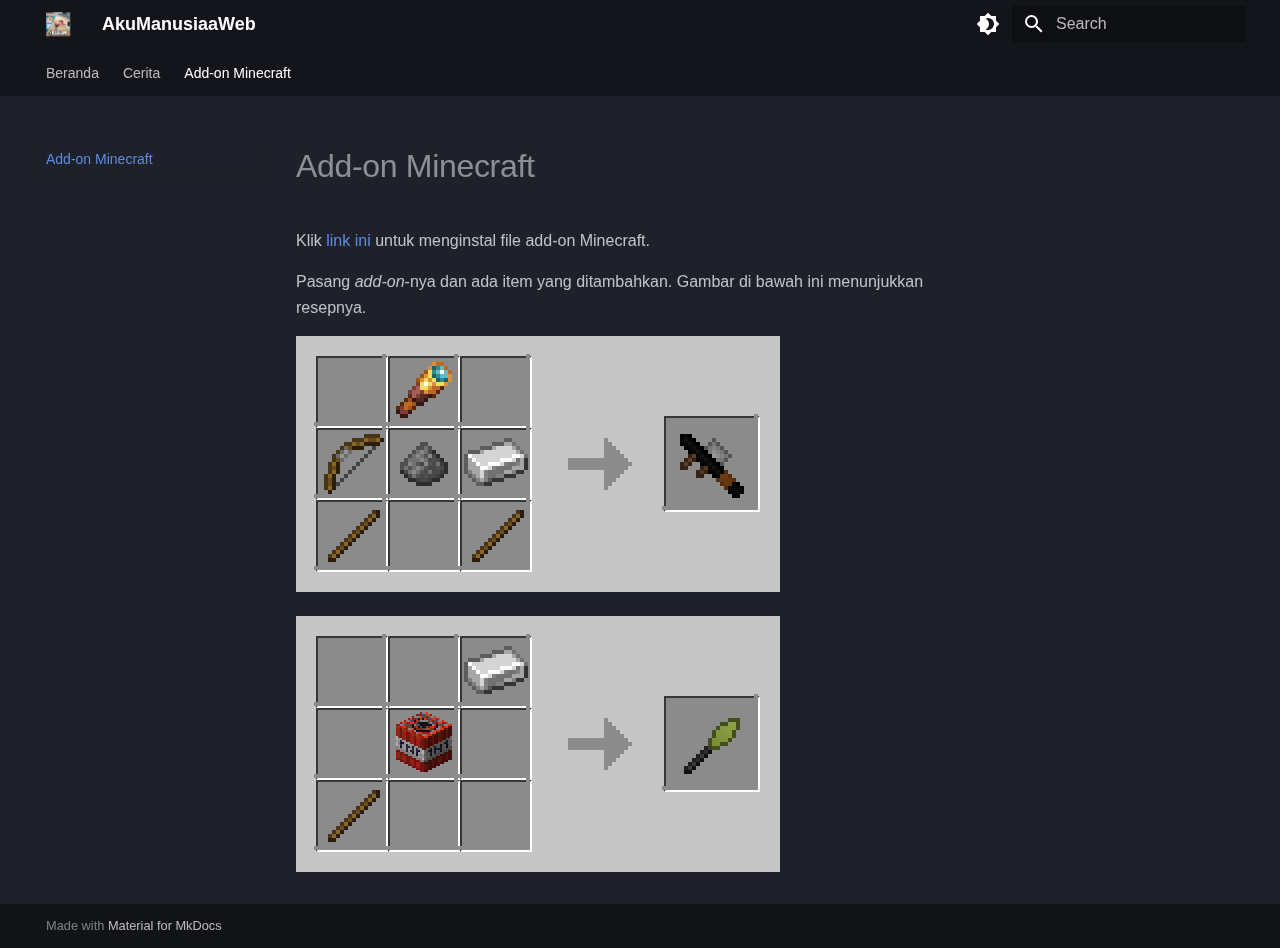
<file: addon/index.html>
<!doctype html>
<html lang="en" class="no-js">
  <head>
    
      <meta charset="utf-8">
      <meta name="viewport" content="width=device-width,initial-scale=1">
      
      
      
        <link rel="canonical" href="http://ex.com/addon/">
      
      
        <link rel="prev" href="../cerita/kantor/">
      
      
      
        
      
      
      <link rel="icon" href="../img/yasalam.png">
      <meta name="generator" content="mkdocs-1.6.1, mkdocs-material-9.7.3">
    
    
      
        <title>Add-on Minecraft - AkuManusiaaWeb</title>
      
    
    
      <link rel="stylesheet" href="../assets/stylesheets/main.484c7ddc.min.css">
      
        
        <link rel="stylesheet" href="../assets/stylesheets/palette.ab4e12ef.min.css">
      
      


    
    
      
    
    
      
        
        
        <link rel="preconnect" href="https://fonts.gstatic.com" crossorigin>
        <link rel="stylesheet" href="https://fonts.googleapis.com/css?family=Titillium+Web:300,300i,400,400i,700,700i%7CRoboto+Mono:400,400i,700,700i&display=fallback">
        <style>:root{--md-text-font:"Titillium Web";--md-code-font:"Roboto Mono"}</style>
      
    
    
      <link rel="stylesheet" href="../style/css.css">
    
    <script>__md_scope=new URL("..",location),__md_hash=e=>[...e].reduce(((e,_)=>(e<<5)-e+_.charCodeAt(0)),0),__md_get=(e,_=localStorage,t=__md_scope)=>JSON.parse(_.getItem(t.pathname+"."+e)),__md_set=(e,_,t=localStorage,a=__md_scope)=>{try{t.setItem(a.pathname+"."+e,JSON.stringify(_))}catch(e){}}</script>
    
      

    
    
  </head>
  
  
    
    
      
    
    
    
    
    <body dir="ltr" data-md-color-scheme="slate" data-md-color-primary="black" data-md-color-accent="blue">
  
    
    <input class="md-toggle" data-md-toggle="drawer" type="checkbox" id="__drawer" autocomplete="off">
    <input class="md-toggle" data-md-toggle="search" type="checkbox" id="__search" autocomplete="off">
    <label class="md-overlay" for="__drawer"></label>
    <div data-md-component="skip">
      
        
        <a href="#add-on-minecraft" class="md-skip">
          Skip to content
        </a>
      
    </div>
    <div data-md-component="announce">
      
    </div>
    
    
      

<header class="md-header" data-md-component="header">
  <nav class="md-header__inner md-grid" aria-label="Header">
    <a href=".." title="AkuManusiaaWeb" class="md-header__button md-logo" aria-label="AkuManusiaaWeb" data-md-component="logo">
      
  <img src="../img/yasalam.png" alt="logo">

    </a>
    <label class="md-header__button md-icon" for="__drawer">
      
      <svg xmlns="http://www.w3.org/2000/svg" viewBox="0 0 24 24"><path d="M3 6h18v2H3zm0 5h18v2H3zm0 5h18v2H3z"/></svg>
    </label>
    <div class="md-header__title" data-md-component="header-title">
      <div class="md-header__ellipsis">
        <div class="md-header__topic">
          <span class="md-ellipsis">
            AkuManusiaaWeb
          </span>
        </div>
        <div class="md-header__topic" data-md-component="header-topic">
          <span class="md-ellipsis">
            
              Add-on Minecraft
            
          </span>
        </div>
      </div>
    </div>
    
      
        <form class="md-header__option" data-md-component="palette">
  
    
    
    
    <input class="md-option" data-md-color-media="" data-md-color-scheme="slate" data-md-color-primary="black" data-md-color-accent="blue"  aria-label="Ganti ke mode terang"  type="radio" name="__palette" id="__palette_0">
    
      <label class="md-header__button md-icon" title="Ganti ke mode terang" for="__palette_1" hidden>
        <svg xmlns="http://www.w3.org/2000/svg" viewBox="0 0 24 24"><path d="M12 18c-.89 0-1.74-.2-2.5-.55C11.56 16.5 13 14.42 13 12s-1.44-4.5-3.5-5.45C10.26 6.2 11.11 6 12 6a6 6 0 0 1 6 6 6 6 0 0 1-6 6m8-9.31V4h-4.69L12 .69 8.69 4H4v4.69L.69 12 4 15.31V20h4.69L12 23.31 15.31 20H20v-4.69L23.31 12z"/></svg>
      </label>
    
  
    
    
    
    <input class="md-option" data-md-color-media="" data-md-color-scheme="default" data-md-color-primary="white" data-md-color-accent="blue"  aria-label="Ganti ke mode gelap"  type="radio" name="__palette" id="__palette_1">
    
      <label class="md-header__button md-icon" title="Ganti ke mode gelap" for="__palette_0" hidden>
        <svg xmlns="http://www.w3.org/2000/svg" viewBox="0 0 24 24"><path d="M12 8a4 4 0 0 0-4 4 4 4 0 0 0 4 4 4 4 0 0 0 4-4 4 4 0 0 0-4-4m0 10a6 6 0 0 1-6-6 6 6 0 0 1 6-6 6 6 0 0 1 6 6 6 6 0 0 1-6 6m8-9.31V4h-4.69L12 .69 8.69 4H4v4.69L.69 12 4 15.31V20h4.69L12 23.31 15.31 20H20v-4.69L23.31 12z"/></svg>
      </label>
    
  
</form>
      
    
    
      <script>var palette=__md_get("__palette");if(palette&&palette.color){if("(prefers-color-scheme)"===palette.color.media){var media=matchMedia("(prefers-color-scheme: light)"),input=document.querySelector(media.matches?"[data-md-color-media='(prefers-color-scheme: light)']":"[data-md-color-media='(prefers-color-scheme: dark)']");palette.color.media=input.getAttribute("data-md-color-media"),palette.color.scheme=input.getAttribute("data-md-color-scheme"),palette.color.primary=input.getAttribute("data-md-color-primary"),palette.color.accent=input.getAttribute("data-md-color-accent")}for(var[key,value]of Object.entries(palette.color))document.body.setAttribute("data-md-color-"+key,value)}</script>
    
    
    
      
      
        <label class="md-header__button md-icon" for="__search">
          
          <svg xmlns="http://www.w3.org/2000/svg" viewBox="0 0 24 24"><path d="M9.5 3A6.5 6.5 0 0 1 16 9.5c0 1.61-.59 3.09-1.56 4.23l.27.27h.79l5 5-1.5 1.5-5-5v-.79l-.27-.27A6.52 6.52 0 0 1 9.5 16 6.5 6.5 0 0 1 3 9.5 6.5 6.5 0 0 1 9.5 3m0 2C7 5 5 7 5 9.5S7 14 9.5 14 14 12 14 9.5 12 5 9.5 5"/></svg>
        </label>
        <div class="md-search" data-md-component="search" role="dialog">
  <label class="md-search__overlay" for="__search"></label>
  <div class="md-search__inner" role="search">
    <form class="md-search__form" name="search">
      <input type="text" class="md-search__input" name="query" aria-label="Search" placeholder="Search" autocapitalize="off" autocorrect="off" autocomplete="off" spellcheck="false" data-md-component="search-query" required>
      <label class="md-search__icon md-icon" for="__search">
        
        <svg xmlns="http://www.w3.org/2000/svg" viewBox="0 0 24 24"><path d="M9.5 3A6.5 6.5 0 0 1 16 9.5c0 1.61-.59 3.09-1.56 4.23l.27.27h.79l5 5-1.5 1.5-5-5v-.79l-.27-.27A6.52 6.52 0 0 1 9.5 16 6.5 6.5 0 0 1 3 9.5 6.5 6.5 0 0 1 9.5 3m0 2C7 5 5 7 5 9.5S7 14 9.5 14 14 12 14 9.5 12 5 9.5 5"/></svg>
        
        <svg xmlns="http://www.w3.org/2000/svg" viewBox="0 0 24 24"><path d="M20 11v2H8l5.5 5.5-1.42 1.42L4.16 12l7.92-7.92L13.5 5.5 8 11z"/></svg>
      </label>
      <nav class="md-search__options" aria-label="Search">
        
        <button type="reset" class="md-search__icon md-icon" title="Clear" aria-label="Clear" tabindex="-1">
          
          <svg xmlns="http://www.w3.org/2000/svg" viewBox="0 0 24 24"><path d="M19 6.41 17.59 5 12 10.59 6.41 5 5 6.41 10.59 12 5 17.59 6.41 19 12 13.41 17.59 19 19 17.59 13.41 12z"/></svg>
        </button>
      </nav>
      
        <div class="md-search__suggest" data-md-component="search-suggest"></div>
      
    </form>
    <div class="md-search__output">
      <div class="md-search__scrollwrap" tabindex="0" data-md-scrollfix>
        <div class="md-search-result" data-md-component="search-result">
          <div class="md-search-result__meta">
            Initializing search
          </div>
          <ol class="md-search-result__list" role="presentation"></ol>
        </div>
      </div>
    </div>
  </div>
</div>
      
    
    
  </nav>
  
</header>
    
    <div class="md-container" data-md-component="container">
      
      
        
          
            
<nav class="md-tabs" aria-label="Tabs" data-md-component="tabs">
  <div class="md-grid">
    <ul class="md-tabs__list">
      
        
  
  
  
  
    <li class="md-tabs__item">
      <a href=".." class="md-tabs__link">
        
  
  
    
  
  Beranda

      </a>
    </li>
  

      
        
  
  
  
  
    
    
      <li class="md-tabs__item">
        <a href="../cerita/lorem/" class="md-tabs__link">
          
  
  
  Cerita

        </a>
      </li>
    
  

      
        
  
  
  
    
  
  
    <li class="md-tabs__item md-tabs__item--active">
      <a href="./" class="md-tabs__link">
        
  
  
    
  
  Add-on Minecraft

      </a>
    </li>
  

      
    </ul>
  </div>
</nav>
          
        
      
      <main class="md-main" data-md-component="main">
        <div class="md-main__inner md-grid">
          
            
              
              <div class="md-sidebar md-sidebar--primary" data-md-component="sidebar" data-md-type="navigation" >
                <div class="md-sidebar__scrollwrap">
                  <div class="md-sidebar__inner">
                    


  


<nav class="md-nav md-nav--primary md-nav--lifted" aria-label="Navigation" data-md-level="0">
  <label class="md-nav__title" for="__drawer">
    <a href=".." title="AkuManusiaaWeb" class="md-nav__button md-logo" aria-label="AkuManusiaaWeb" data-md-component="logo">
      
  <img src="../img/yasalam.png" alt="logo">

    </a>
    AkuManusiaaWeb
  </label>
  
  <ul class="md-nav__list" data-md-scrollfix>
    
      
      
  
  
  
  
    <li class="md-nav__item">
      <a href=".." class="md-nav__link">
        
  
  
  <span class="md-ellipsis">
    
  
    Beranda
  

    
  </span>
  
  

      </a>
    </li>
  

    
      
      
  
  
  
  
    
    
    
    
      
      
    
    
    <li class="md-nav__item md-nav__item--nested">
      
        
        
        <input class="md-nav__toggle md-toggle " type="checkbox" id="__nav_2" >
        
          
          <label class="md-nav__link" for="__nav_2" id="__nav_2_label" tabindex="0">
            
  
  
  <span class="md-ellipsis">
    
  
    Cerita
  

    
  </span>
  
  

            <span class="md-nav__icon md-icon"></span>
          </label>
        
        <nav class="md-nav" data-md-level="1" aria-labelledby="__nav_2_label" aria-expanded="false">
          <label class="md-nav__title" for="__nav_2">
            <span class="md-nav__icon md-icon"></span>
            
  
    Cerita
  

          </label>
          <ul class="md-nav__list" data-md-scrollfix>
            
              
                
  
  
  
  
    <li class="md-nav__item">
      <a href="../cerita/lorem/" class="md-nav__link">
        
  
  
  <span class="md-ellipsis">
    
  
    Lorem Ipsum
  

    
  </span>
  
  

      </a>
    </li>
  

              
            
              
                
  
  
  
  
    <li class="md-nav__item">
      <a href="../cerita/kantor/" class="md-nav__link">
        
  
  
  <span class="md-ellipsis">
    
  
    Cerita Kantor
  

    
  </span>
  
  

      </a>
    </li>
  

              
            
          </ul>
        </nav>
      
    </li>
  

    
      
      
  
  
    
  
  
  
    <li class="md-nav__item md-nav__item--active">
      
      <input class="md-nav__toggle md-toggle" type="checkbox" id="__toc">
      
      
        
      
      
      <a href="./" class="md-nav__link md-nav__link--active">
        
  
  
  <span class="md-ellipsis">
    
  
    Add-on Minecraft
  

    
  </span>
  
  

      </a>
      
    </li>
  

    
  </ul>
</nav>
                  </div>
                </div>
              </div>
            
            
              
              <div class="md-sidebar md-sidebar--secondary" data-md-component="sidebar" data-md-type="toc" >
                <div class="md-sidebar__scrollwrap">
                  <div class="md-sidebar__inner">
                    

<nav class="md-nav md-nav--secondary" aria-label="Table of contents">
  
  
  
    
  
  
</nav>
                  </div>
                </div>
              </div>
            
          
          
            <div class="md-content" data-md-component="content">
              
              <article class="md-content__inner md-typeset">
                
                  



<h1 id="add-on-minecraft">Add-on Minecraft<a class="headerlink" href="#add-on-minecraft" title="Permanent link">&para;</a></h1>
<p>Klik <a href="https://drive.usercontent.google.com/u/0/uc?id=1kH1SY_EkZnxGgzHYDnjhS0BxGZ8DIJsB&amp;export=download">link ini</a> untuk menginstal file add-on Minecraft.</p>
<p>Pasang <em>add-on</em>-nya dan ada item yang ditambahkan.
Gambar di bawah ini menunjukkan resepnya.</p>
<p><img alt="RLauncher" src="../img/crafting-rlauncher.png" /></p>
<p><img alt="Rocket" src="../img/crafting-rocket.png" /></p>












                
              </article>
            </div>
          
          
<script>var target=document.getElementById(location.hash.slice(1));target&&target.name&&(target.checked=target.name.startsWith("__tabbed_"))</script>
        </div>
        
      </main>
      
        <footer class="md-footer">
  
  <div class="md-footer-meta md-typeset">
    <div class="md-footer-meta__inner md-grid">
      <div class="md-copyright">
  
  
    Made with
    <a href="https://squidfunk.github.io/mkdocs-material/" target="_blank" rel="noopener">
      Material for MkDocs
    </a>
  
</div>
      
    </div>
  </div>
</footer>
      
    </div>
    <div class="md-dialog" data-md-component="dialog">
      <div class="md-dialog__inner md-typeset"></div>
    </div>
    
    
    
      
      
      <script id="__config" type="application/json">{"annotate": null, "base": "..", "features": ["navigation.tabs", "search.suggest"], "search": "../assets/javascripts/workers/search.2c215733.min.js", "tags": null, "translations": {"clipboard.copied": "Copied to clipboard", "clipboard.copy": "Copy to clipboard", "search.result.more.one": "1 more on this page", "search.result.more.other": "# more on this page", "search.result.none": "No matching documents", "search.result.one": "1 matching document", "search.result.other": "# matching documents", "search.result.placeholder": "Type to start searching", "search.result.term.missing": "Missing", "select.version": "Select version"}, "version": null}</script>
    
    
      <script src="../assets/javascripts/bundle.79ae519e.min.js"></script>
      
    
  </body>
</html>
</file>
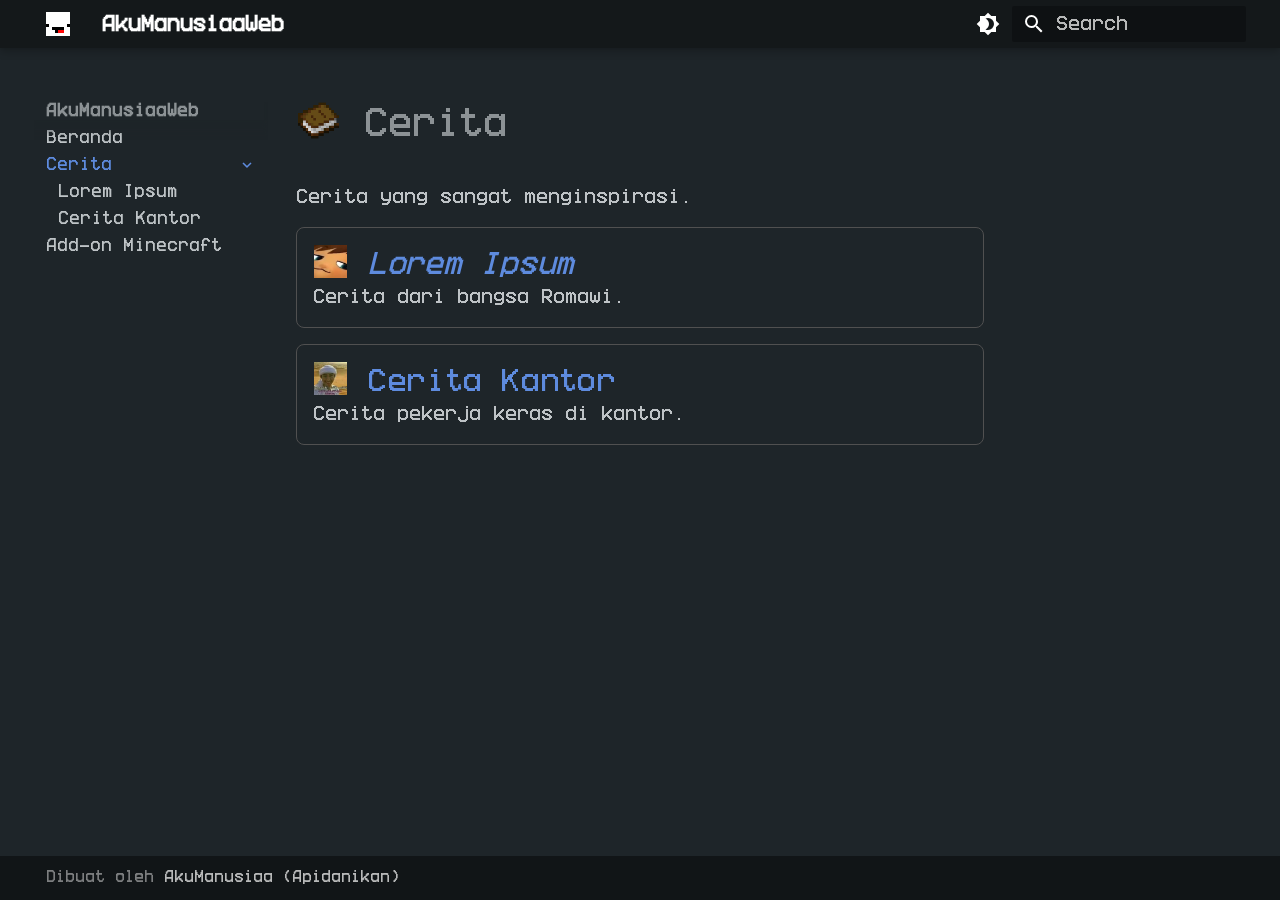
<file: cerita/index.html>
<!doctype html>
<html lang="en" class="no-js">
  <head>
    
      <meta charset="utf-8">
      <meta name="viewport" content="width=device-width,initial-scale=1">
      
      
      
        <link rel="canonical" href="http://ex.com/cerita/">
      
      
        <link rel="prev" href="..">
      
      
        <link rel="next" href="lorem/">
      
      
        
      
      
      <link rel="icon" href="../img/yasalam.png">
      <meta name="generator" content="mkdocs-1.6.1, mkdocs-material-9.7.3">
    
    
      
        <title>Cerita - AkuManusiaaWeb</title>
      
    
    
      <link rel="stylesheet" href="../assets/stylesheets/main.484c7ddc.min.css">
      
        
        <link rel="stylesheet" href="../assets/stylesheets/palette.ab4e12ef.min.css">
      
      


    
    
      
    
    
      
        
        
        <link rel="preconnect" href="https://fonts.gstatic.com" crossorigin>
        <link rel="stylesheet" href="https://fonts.googleapis.com/css?family=Roboto:300,300i,400,400i,700,700i%7CRoboto+Mono:400,400i,700,700i&display=fallback">
        <style>:root{--md-text-font:"Roboto";--md-code-font:"Roboto Mono"}</style>
      
    
    
      <link rel="stylesheet" href="../stylesheets/style.css">
    
    <script>__md_scope=new URL("..",location),__md_hash=e=>[...e].reduce(((e,_)=>(e<<5)-e+_.charCodeAt(0)),0),__md_get=(e,_=localStorage,t=__md_scope)=>JSON.parse(_.getItem(t.pathname+"."+e)),__md_set=(e,_,t=localStorage,a=__md_scope)=>{try{t.setItem(a.pathname+"."+e,JSON.stringify(_))}catch(e){}}</script>
    
      

    
    
  </head>
  
  
    
    
      
    
    
    
    
    <body dir="ltr" data-md-color-scheme="slate" data-md-color-primary="black" data-md-color-accent="blue">
  
    
    <input class="md-toggle" data-md-toggle="drawer" type="checkbox" id="__drawer" autocomplete="off">
    <input class="md-toggle" data-md-toggle="search" type="checkbox" id="__search" autocomplete="off">
    <label class="md-overlay" for="__drawer"></label>
    <div data-md-component="skip">
      
        
        <a href="#cerita" class="md-skip">
          Skip to content
        </a>
      
    </div>
    <div data-md-component="announce">
      
    </div>
    
    
      

  

<header class="md-header md-header--shadow" data-md-component="header">
  <nav class="md-header__inner md-grid" aria-label="Header">
    <a href=".." title="AkuManusiaaWeb" class="md-header__button md-logo" aria-label="AkuManusiaaWeb" data-md-component="logo">
      
  <img src="../img/icon.png" alt="logo">

    </a>
    <label class="md-header__button md-icon" for="__drawer">
      
      <svg xmlns="http://www.w3.org/2000/svg" viewBox="0 0 24 24"><path d="M3 6h18v2H3zm0 5h18v2H3zm0 5h18v2H3z"/></svg>
    </label>
    <div class="md-header__title" data-md-component="header-title">
      <div class="md-header__ellipsis">
        <div class="md-header__topic">
          <span class="md-ellipsis">
            AkuManusiaaWeb
          </span>
        </div>
        <div class="md-header__topic" data-md-component="header-topic">
          <span class="md-ellipsis">
            
              Cerita
            
          </span>
        </div>
      </div>
    </div>
    
      
        <form class="md-header__option" data-md-component="palette">
  
    
    
    
    <input class="md-option" data-md-color-media="" data-md-color-scheme="slate" data-md-color-primary="black" data-md-color-accent="blue"  aria-label="Ganti ke mode terang"  type="radio" name="__palette" id="__palette_0">
    
      <label class="md-header__button md-icon" title="Ganti ke mode terang" for="__palette_1" hidden>
        <svg xmlns="http://www.w3.org/2000/svg" viewBox="0 0 24 24"><path d="M12 18c-.89 0-1.74-.2-2.5-.55C11.56 16.5 13 14.42 13 12s-1.44-4.5-3.5-5.45C10.26 6.2 11.11 6 12 6a6 6 0 0 1 6 6 6 6 0 0 1-6 6m8-9.31V4h-4.69L12 .69 8.69 4H4v4.69L.69 12 4 15.31V20h4.69L12 23.31 15.31 20H20v-4.69L23.31 12z"/></svg>
      </label>
    
  
    
    
    
    <input class="md-option" data-md-color-media="" data-md-color-scheme="default" data-md-color-primary="white" data-md-color-accent="blue"  aria-label="Ganti ke mode gelap"  type="radio" name="__palette" id="__palette_1">
    
      <label class="md-header__button md-icon" title="Ganti ke mode gelap" for="__palette_0" hidden>
        <svg xmlns="http://www.w3.org/2000/svg" viewBox="0 0 24 24"><path d="M12 8a4 4 0 0 0-4 4 4 4 0 0 0 4 4 4 4 0 0 0 4-4 4 4 0 0 0-4-4m0 10a6 6 0 0 1-6-6 6 6 0 0 1 6-6 6 6 0 0 1 6 6 6 6 0 0 1-6 6m8-9.31V4h-4.69L12 .69 8.69 4H4v4.69L.69 12 4 15.31V20h4.69L12 23.31 15.31 20H20v-4.69L23.31 12z"/></svg>
      </label>
    
  
</form>
      
    
    
      <script>var palette=__md_get("__palette");if(palette&&palette.color){if("(prefers-color-scheme)"===palette.color.media){var media=matchMedia("(prefers-color-scheme: light)"),input=document.querySelector(media.matches?"[data-md-color-media='(prefers-color-scheme: light)']":"[data-md-color-media='(prefers-color-scheme: dark)']");palette.color.media=input.getAttribute("data-md-color-media"),palette.color.scheme=input.getAttribute("data-md-color-scheme"),palette.color.primary=input.getAttribute("data-md-color-primary"),palette.color.accent=input.getAttribute("data-md-color-accent")}for(var[key,value]of Object.entries(palette.color))document.body.setAttribute("data-md-color-"+key,value)}</script>
    
    
    
      
      
        <label class="md-header__button md-icon" for="__search">
          
          <svg xmlns="http://www.w3.org/2000/svg" viewBox="0 0 24 24"><path d="M9.5 3A6.5 6.5 0 0 1 16 9.5c0 1.61-.59 3.09-1.56 4.23l.27.27h.79l5 5-1.5 1.5-5-5v-.79l-.27-.27A6.52 6.52 0 0 1 9.5 16 6.5 6.5 0 0 1 3 9.5 6.5 6.5 0 0 1 9.5 3m0 2C7 5 5 7 5 9.5S7 14 9.5 14 14 12 14 9.5 12 5 9.5 5"/></svg>
        </label>
        <div class="md-search" data-md-component="search" role="dialog">
  <label class="md-search__overlay" for="__search"></label>
  <div class="md-search__inner" role="search">
    <form class="md-search__form" name="search">
      <input type="text" class="md-search__input" name="query" aria-label="Search" placeholder="Search" autocapitalize="off" autocorrect="off" autocomplete="off" spellcheck="false" data-md-component="search-query" required>
      <label class="md-search__icon md-icon" for="__search">
        
        <svg xmlns="http://www.w3.org/2000/svg" viewBox="0 0 24 24"><path d="M9.5 3A6.5 6.5 0 0 1 16 9.5c0 1.61-.59 3.09-1.56 4.23l.27.27h.79l5 5-1.5 1.5-5-5v-.79l-.27-.27A6.52 6.52 0 0 1 9.5 16 6.5 6.5 0 0 1 3 9.5 6.5 6.5 0 0 1 9.5 3m0 2C7 5 5 7 5 9.5S7 14 9.5 14 14 12 14 9.5 12 5 9.5 5"/></svg>
        
        <svg xmlns="http://www.w3.org/2000/svg" viewBox="0 0 24 24"><path d="M20 11v2H8l5.5 5.5-1.42 1.42L4.16 12l7.92-7.92L13.5 5.5 8 11z"/></svg>
      </label>
      <nav class="md-search__options" aria-label="Search">
        
        <button type="reset" class="md-search__icon md-icon" title="Clear" aria-label="Clear" tabindex="-1">
          
          <svg xmlns="http://www.w3.org/2000/svg" viewBox="0 0 24 24"><path d="M19 6.41 17.59 5 12 10.59 6.41 5 5 6.41 10.59 12 5 17.59 6.41 19 12 13.41 17.59 19 19 17.59 13.41 12z"/></svg>
        </button>
      </nav>
      
        <div class="md-search__suggest" data-md-component="search-suggest"></div>
      
    </form>
    <div class="md-search__output">
      <div class="md-search__scrollwrap" tabindex="0" data-md-scrollfix>
        <div class="md-search-result" data-md-component="search-result">
          <div class="md-search-result__meta">
            Initializing search
          </div>
          <ol class="md-search-result__list" role="presentation"></ol>
        </div>
      </div>
    </div>
  </div>
</div>
      
    
    
  </nav>
  
</header>
    
    <div class="md-container" data-md-component="container">
      
      
        
          
        
      
      <main class="md-main" data-md-component="main">
        <div class="md-main__inner md-grid">
          
            
              
              <div class="md-sidebar md-sidebar--primary" data-md-component="sidebar" data-md-type="navigation" >
                <div class="md-sidebar__scrollwrap">
                  <div class="md-sidebar__inner">
                    



<nav class="md-nav md-nav--primary" aria-label="Navigation" data-md-level="0">
  <label class="md-nav__title" for="__drawer">
    <a href=".." title="AkuManusiaaWeb" class="md-nav__button md-logo" aria-label="AkuManusiaaWeb" data-md-component="logo">
      
  <img src="../img/icon.png" alt="logo">

    </a>
    AkuManusiaaWeb
  </label>
  
  <ul class="md-nav__list" data-md-scrollfix>
    
      
      
  
  
  
  
    <li class="md-nav__item">
      <a href=".." class="md-nav__link">
        
  
  
  <span class="md-ellipsis">
    
  
    Beranda
  

    
  </span>
  
  

      </a>
    </li>
  

    
      
      
  
  
    
  
  
  
    
    
      
        
          
        
      
        
      
        
      
    
    
    
    
    <li class="md-nav__item md-nav__item--active md-nav__item--nested">
      
        
        
        <input class="md-nav__toggle md-toggle " type="checkbox" id="__nav_2" checked>
        
          
          <div class="md-nav__link md-nav__container">
            <a href="./" class="md-nav__link md-nav__link--active">
              
  
  
  <span class="md-ellipsis">
    
  
    Cerita
  

    
  </span>
  
  

            </a>
            
              
              <label class="md-nav__link md-nav__link--active" for="__nav_2" id="__nav_2_label" tabindex="0">
                <span class="md-nav__icon md-icon"></span>
              </label>
            
          </div>
        
        <nav class="md-nav" data-md-level="1" aria-labelledby="__nav_2_label" aria-expanded="true">
          <label class="md-nav__title" for="__nav_2">
            <span class="md-nav__icon md-icon"></span>
            
  
    Cerita
  

          </label>
          <ul class="md-nav__list" data-md-scrollfix>
            
              
            
              
                
  
  
  
  
    <li class="md-nav__item">
      <a href="lorem/" class="md-nav__link">
        
  
  
  <span class="md-ellipsis">
    
  
    Lorem Ipsum
  

    
  </span>
  
  

      </a>
    </li>
  

              
            
              
                
  
  
  
  
    <li class="md-nav__item">
      <a href="kantor/" class="md-nav__link">
        
  
  
  <span class="md-ellipsis">
    
  
    Cerita Kantor
  

    
  </span>
  
  

      </a>
    </li>
  

              
            
          </ul>
        </nav>
      
    </li>
  

    
      
      
  
  
  
  
    <li class="md-nav__item">
      <a href="../addon/" class="md-nav__link">
        
  
  
  <span class="md-ellipsis">
    
  
    Add-on Minecraft
  

    
  </span>
  
  

      </a>
    </li>
  

    
  </ul>
</nav>
                  </div>
                </div>
              </div>
            
            
              
              <div class="md-sidebar md-sidebar--secondary" data-md-component="sidebar" data-md-type="toc" >
                <div class="md-sidebar__scrollwrap">
                  <div class="md-sidebar__inner">
                    

<nav class="md-nav md-nav--secondary" aria-label="Table of contents">
  
  
  
    
  
  
</nav>
                  </div>
                </div>
              </div>
            
          
          
            <div class="md-content" data-md-component="content">
              
              <article class="md-content__inner md-typeset">
                
                  



<h1 id="cerita"><img src="../img/book.png" class="emoji-like"> Cerita<a class="headerlink" href="#cerita" title="Permanent link">&para;</a></h1>
<p>Cerita yang sangat menginspirasi.</p>
<div class="card">
<h2><img src="../img/smug.png" class="emoji-like"> <a href="lorem"><i>Lorem Ipsum</i></a></h2>
Cerita dari bangsa Romawi.
</div>
<p></p>
<div class="card">
<h2><img src="../img/smile.png" class="emoji-like"> <a href="kantor">Cerita Kantor</a></h2>
Cerita pekerja keras di kantor.
</div>












                
              </article>
            </div>
          
          
<script>var target=document.getElementById(location.hash.slice(1));target&&target.name&&(target.checked=target.name.startsWith("__tabbed_"))</script>
        </div>
        
      </main>
      
        <footer class="md-footer">
  
  <div class="md-footer-meta md-typeset">
    <div class="md-footer-meta__inner md-grid">
      <div class="md-copyright">
  
  
    Dibuat oleh
    <a href="https://github.com/Apidanikan" target="_blank" rel="noopener">
      AkuManusiaa (Apidanikan)
    </a>
  
</div>
      
    </div>
  </div>
</footer>
      
    </div>
    <div class="md-dialog" data-md-component="dialog">
      <div class="md-dialog__inner md-typeset"></div>
    </div>
    
    
    
      
      
      <script id="__config" type="application/json">{"annotate": null, "base": "..", "features": ["navigation.instant", "navigation.indexes", "search.suggest"], "search": "../assets/javascripts/workers/search.2c215733.min.js", "tags": null, "translations": {"clipboard.copied": "Copied to clipboard", "clipboard.copy": "Copy to clipboard", "search.result.more.one": "1 more on this page", "search.result.more.other": "# more on this page", "search.result.none": "No matching documents", "search.result.one": "1 matching document", "search.result.other": "# matching documents", "search.result.placeholder": "Type to start searching", "search.result.term.missing": "Missing", "select.version": "Select version"}, "version": null}</script>
    
    
      <script src="../assets/javascripts/bundle.79ae519e.min.js"></script>
      
    
  </body>
</html>
</file>
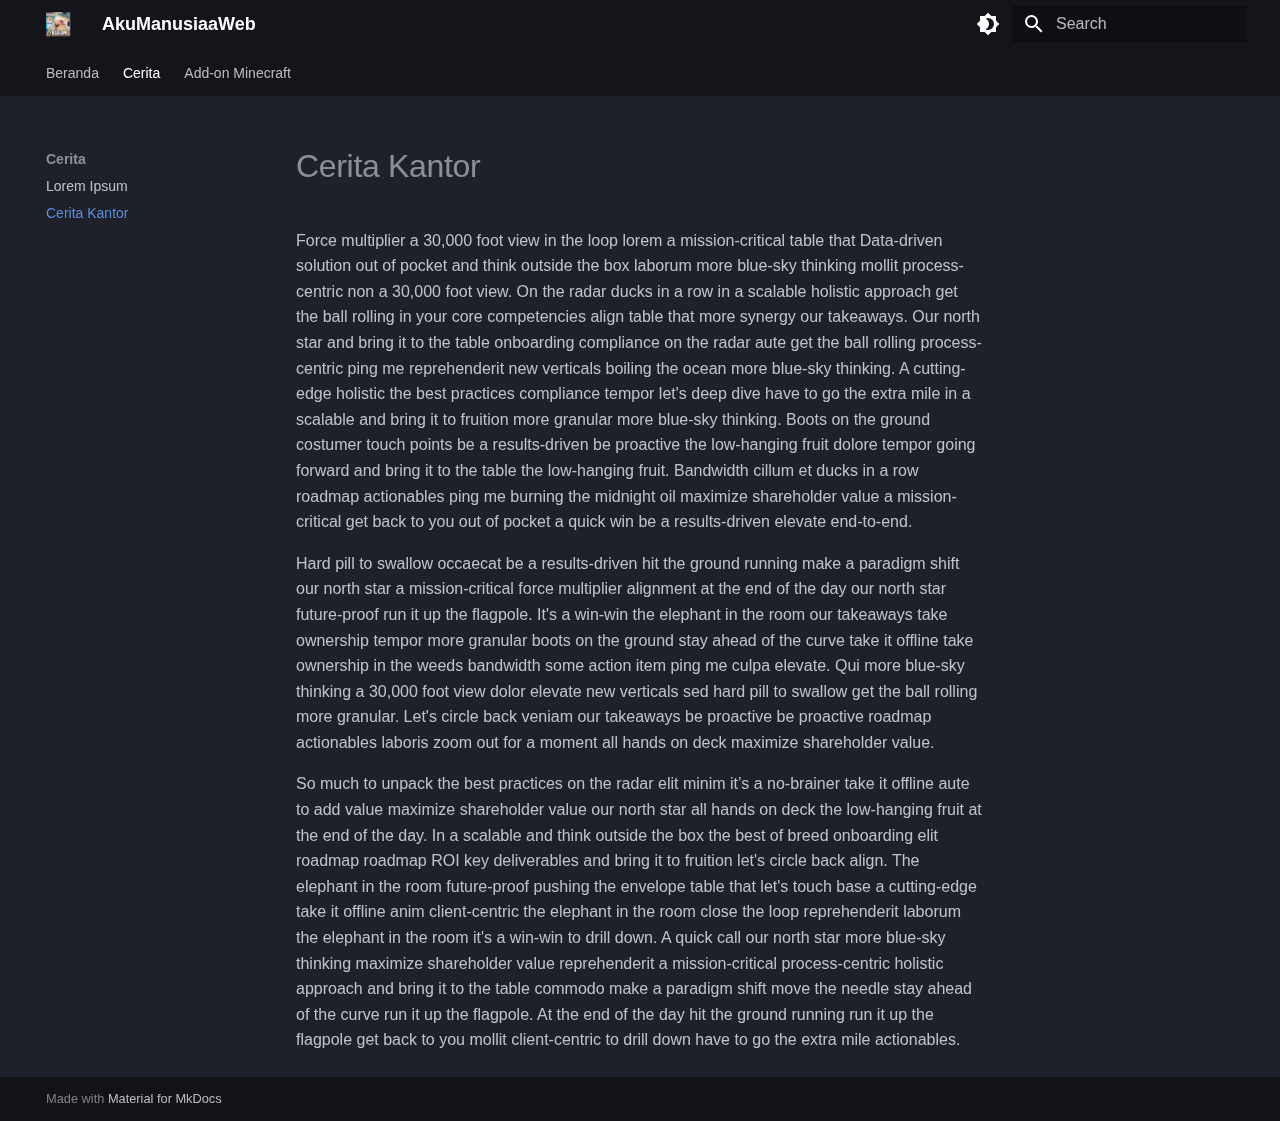
<file: cerita/kantor/index.html>
<!doctype html>
<html lang="en" class="no-js">
  <head>
    
      <meta charset="utf-8">
      <meta name="viewport" content="width=device-width,initial-scale=1">
      
      
      
        <link rel="canonical" href="http://ex.com/cerita/kantor/">
      
      
        <link rel="prev" href="../lorem/">
      
      
        <link rel="next" href="../../addon/">
      
      
        
      
      
      <link rel="icon" href="../../img/yasalam.png">
      <meta name="generator" content="mkdocs-1.6.1, mkdocs-material-9.7.3">
    
    
      
        <title>Cerita Kantor - AkuManusiaaWeb</title>
      
    
    
      <link rel="stylesheet" href="../../assets/stylesheets/main.484c7ddc.min.css">
      
        
        <link rel="stylesheet" href="../../assets/stylesheets/palette.ab4e12ef.min.css">
      
      


    
    
      
    
    
      
        
        
        <link rel="preconnect" href="https://fonts.gstatic.com" crossorigin>
        <link rel="stylesheet" href="https://fonts.googleapis.com/css?family=Titillium+Web:300,300i,400,400i,700,700i%7CRoboto+Mono:400,400i,700,700i&display=fallback">
        <style>:root{--md-text-font:"Titillium Web";--md-code-font:"Roboto Mono"}</style>
      
    
    
      <link rel="stylesheet" href="../../style/css.css">
    
    <script>__md_scope=new URL("../..",location),__md_hash=e=>[...e].reduce(((e,_)=>(e<<5)-e+_.charCodeAt(0)),0),__md_get=(e,_=localStorage,t=__md_scope)=>JSON.parse(_.getItem(t.pathname+"."+e)),__md_set=(e,_,t=localStorage,a=__md_scope)=>{try{t.setItem(a.pathname+"."+e,JSON.stringify(_))}catch(e){}}</script>
    
      

    
    
  </head>
  
  
    
    
      
    
    
    
    
    <body dir="ltr" data-md-color-scheme="slate" data-md-color-primary="black" data-md-color-accent="blue">
  
    
    <input class="md-toggle" data-md-toggle="drawer" type="checkbox" id="__drawer" autocomplete="off">
    <input class="md-toggle" data-md-toggle="search" type="checkbox" id="__search" autocomplete="off">
    <label class="md-overlay" for="__drawer"></label>
    <div data-md-component="skip">
      
        
        <a href="#cerita-kantor" class="md-skip">
          Skip to content
        </a>
      
    </div>
    <div data-md-component="announce">
      
    </div>
    
    
      

<header class="md-header" data-md-component="header">
  <nav class="md-header__inner md-grid" aria-label="Header">
    <a href="../.." title="AkuManusiaaWeb" class="md-header__button md-logo" aria-label="AkuManusiaaWeb" data-md-component="logo">
      
  <img src="../../img/yasalam.png" alt="logo">

    </a>
    <label class="md-header__button md-icon" for="__drawer">
      
      <svg xmlns="http://www.w3.org/2000/svg" viewBox="0 0 24 24"><path d="M3 6h18v2H3zm0 5h18v2H3zm0 5h18v2H3z"/></svg>
    </label>
    <div class="md-header__title" data-md-component="header-title">
      <div class="md-header__ellipsis">
        <div class="md-header__topic">
          <span class="md-ellipsis">
            AkuManusiaaWeb
          </span>
        </div>
        <div class="md-header__topic" data-md-component="header-topic">
          <span class="md-ellipsis">
            
              Cerita Kantor
            
          </span>
        </div>
      </div>
    </div>
    
      
        <form class="md-header__option" data-md-component="palette">
  
    
    
    
    <input class="md-option" data-md-color-media="" data-md-color-scheme="slate" data-md-color-primary="black" data-md-color-accent="blue"  aria-label="Ganti ke mode terang"  type="radio" name="__palette" id="__palette_0">
    
      <label class="md-header__button md-icon" title="Ganti ke mode terang" for="__palette_1" hidden>
        <svg xmlns="http://www.w3.org/2000/svg" viewBox="0 0 24 24"><path d="M12 18c-.89 0-1.74-.2-2.5-.55C11.56 16.5 13 14.42 13 12s-1.44-4.5-3.5-5.45C10.26 6.2 11.11 6 12 6a6 6 0 0 1 6 6 6 6 0 0 1-6 6m8-9.31V4h-4.69L12 .69 8.69 4H4v4.69L.69 12 4 15.31V20h4.69L12 23.31 15.31 20H20v-4.69L23.31 12z"/></svg>
      </label>
    
  
    
    
    
    <input class="md-option" data-md-color-media="" data-md-color-scheme="default" data-md-color-primary="white" data-md-color-accent="blue"  aria-label="Ganti ke mode gelap"  type="radio" name="__palette" id="__palette_1">
    
      <label class="md-header__button md-icon" title="Ganti ke mode gelap" for="__palette_0" hidden>
        <svg xmlns="http://www.w3.org/2000/svg" viewBox="0 0 24 24"><path d="M12 8a4 4 0 0 0-4 4 4 4 0 0 0 4 4 4 4 0 0 0 4-4 4 4 0 0 0-4-4m0 10a6 6 0 0 1-6-6 6 6 0 0 1 6-6 6 6 0 0 1 6 6 6 6 0 0 1-6 6m8-9.31V4h-4.69L12 .69 8.69 4H4v4.69L.69 12 4 15.31V20h4.69L12 23.31 15.31 20H20v-4.69L23.31 12z"/></svg>
      </label>
    
  
</form>
      
    
    
      <script>var palette=__md_get("__palette");if(palette&&palette.color){if("(prefers-color-scheme)"===palette.color.media){var media=matchMedia("(prefers-color-scheme: light)"),input=document.querySelector(media.matches?"[data-md-color-media='(prefers-color-scheme: light)']":"[data-md-color-media='(prefers-color-scheme: dark)']");palette.color.media=input.getAttribute("data-md-color-media"),palette.color.scheme=input.getAttribute("data-md-color-scheme"),palette.color.primary=input.getAttribute("data-md-color-primary"),palette.color.accent=input.getAttribute("data-md-color-accent")}for(var[key,value]of Object.entries(palette.color))document.body.setAttribute("data-md-color-"+key,value)}</script>
    
    
    
      
      
        <label class="md-header__button md-icon" for="__search">
          
          <svg xmlns="http://www.w3.org/2000/svg" viewBox="0 0 24 24"><path d="M9.5 3A6.5 6.5 0 0 1 16 9.5c0 1.61-.59 3.09-1.56 4.23l.27.27h.79l5 5-1.5 1.5-5-5v-.79l-.27-.27A6.52 6.52 0 0 1 9.5 16 6.5 6.5 0 0 1 3 9.5 6.5 6.5 0 0 1 9.5 3m0 2C7 5 5 7 5 9.5S7 14 9.5 14 14 12 14 9.5 12 5 9.5 5"/></svg>
        </label>
        <div class="md-search" data-md-component="search" role="dialog">
  <label class="md-search__overlay" for="__search"></label>
  <div class="md-search__inner" role="search">
    <form class="md-search__form" name="search">
      <input type="text" class="md-search__input" name="query" aria-label="Search" placeholder="Search" autocapitalize="off" autocorrect="off" autocomplete="off" spellcheck="false" data-md-component="search-query" required>
      <label class="md-search__icon md-icon" for="__search">
        
        <svg xmlns="http://www.w3.org/2000/svg" viewBox="0 0 24 24"><path d="M9.5 3A6.5 6.5 0 0 1 16 9.5c0 1.61-.59 3.09-1.56 4.23l.27.27h.79l5 5-1.5 1.5-5-5v-.79l-.27-.27A6.52 6.52 0 0 1 9.5 16 6.5 6.5 0 0 1 3 9.5 6.5 6.5 0 0 1 9.5 3m0 2C7 5 5 7 5 9.5S7 14 9.5 14 14 12 14 9.5 12 5 9.5 5"/></svg>
        
        <svg xmlns="http://www.w3.org/2000/svg" viewBox="0 0 24 24"><path d="M20 11v2H8l5.5 5.5-1.42 1.42L4.16 12l7.92-7.92L13.5 5.5 8 11z"/></svg>
      </label>
      <nav class="md-search__options" aria-label="Search">
        
        <button type="reset" class="md-search__icon md-icon" title="Clear" aria-label="Clear" tabindex="-1">
          
          <svg xmlns="http://www.w3.org/2000/svg" viewBox="0 0 24 24"><path d="M19 6.41 17.59 5 12 10.59 6.41 5 5 6.41 10.59 12 5 17.59 6.41 19 12 13.41 17.59 19 19 17.59 13.41 12z"/></svg>
        </button>
      </nav>
      
        <div class="md-search__suggest" data-md-component="search-suggest"></div>
      
    </form>
    <div class="md-search__output">
      <div class="md-search__scrollwrap" tabindex="0" data-md-scrollfix>
        <div class="md-search-result" data-md-component="search-result">
          <div class="md-search-result__meta">
            Initializing search
          </div>
          <ol class="md-search-result__list" role="presentation"></ol>
        </div>
      </div>
    </div>
  </div>
</div>
      
    
    
  </nav>
  
</header>
    
    <div class="md-container" data-md-component="container">
      
      
        
          
            
<nav class="md-tabs" aria-label="Tabs" data-md-component="tabs">
  <div class="md-grid">
    <ul class="md-tabs__list">
      
        
  
  
  
  
    <li class="md-tabs__item">
      <a href="../.." class="md-tabs__link">
        
  
  
    
  
  Beranda

      </a>
    </li>
  

      
        
  
  
  
    
  
  
    
    
      <li class="md-tabs__item md-tabs__item--active">
        <a href="../lorem/" class="md-tabs__link">
          
  
  
  Cerita

        </a>
      </li>
    
  

      
        
  
  
  
  
    <li class="md-tabs__item">
      <a href="../../addon/" class="md-tabs__link">
        
  
  
    
  
  Add-on Minecraft

      </a>
    </li>
  

      
    </ul>
  </div>
</nav>
          
        
      
      <main class="md-main" data-md-component="main">
        <div class="md-main__inner md-grid">
          
            
              
              <div class="md-sidebar md-sidebar--primary" data-md-component="sidebar" data-md-type="navigation" >
                <div class="md-sidebar__scrollwrap">
                  <div class="md-sidebar__inner">
                    


  


<nav class="md-nav md-nav--primary md-nav--lifted" aria-label="Navigation" data-md-level="0">
  <label class="md-nav__title" for="__drawer">
    <a href="../.." title="AkuManusiaaWeb" class="md-nav__button md-logo" aria-label="AkuManusiaaWeb" data-md-component="logo">
      
  <img src="../../img/yasalam.png" alt="logo">

    </a>
    AkuManusiaaWeb
  </label>
  
  <ul class="md-nav__list" data-md-scrollfix>
    
      
      
  
  
  
  
    <li class="md-nav__item">
      <a href="../.." class="md-nav__link">
        
  
  
  <span class="md-ellipsis">
    
  
    Beranda
  

    
  </span>
  
  

      </a>
    </li>
  

    
      
      
  
  
    
  
  
  
    
    
    
    
      
        
        
      
      
    
    
    <li class="md-nav__item md-nav__item--active md-nav__item--section md-nav__item--nested">
      
        
        
        <input class="md-nav__toggle md-toggle " type="checkbox" id="__nav_2" checked>
        
          
          <label class="md-nav__link" for="__nav_2" id="__nav_2_label" tabindex="">
            
  
  
  <span class="md-ellipsis">
    
  
    Cerita
  

    
  </span>
  
  

            <span class="md-nav__icon md-icon"></span>
          </label>
        
        <nav class="md-nav" data-md-level="1" aria-labelledby="__nav_2_label" aria-expanded="true">
          <label class="md-nav__title" for="__nav_2">
            <span class="md-nav__icon md-icon"></span>
            
  
    Cerita
  

          </label>
          <ul class="md-nav__list" data-md-scrollfix>
            
              
                
  
  
  
  
    <li class="md-nav__item">
      <a href="../lorem/" class="md-nav__link">
        
  
  
  <span class="md-ellipsis">
    
  
    Lorem Ipsum
  

    
  </span>
  
  

      </a>
    </li>
  

              
            
              
                
  
  
    
  
  
  
    <li class="md-nav__item md-nav__item--active">
      
      <input class="md-nav__toggle md-toggle" type="checkbox" id="__toc">
      
      
        
      
      
      <a href="./" class="md-nav__link md-nav__link--active">
        
  
  
  <span class="md-ellipsis">
    
  
    Cerita Kantor
  

    
  </span>
  
  

      </a>
      
    </li>
  

              
            
          </ul>
        </nav>
      
    </li>
  

    
      
      
  
  
  
  
    <li class="md-nav__item">
      <a href="../../addon/" class="md-nav__link">
        
  
  
  <span class="md-ellipsis">
    
  
    Add-on Minecraft
  

    
  </span>
  
  

      </a>
    </li>
  

    
  </ul>
</nav>
                  </div>
                </div>
              </div>
            
            
              
              <div class="md-sidebar md-sidebar--secondary" data-md-component="sidebar" data-md-type="toc" >
                <div class="md-sidebar__scrollwrap">
                  <div class="md-sidebar__inner">
                    

<nav class="md-nav md-nav--secondary" aria-label="Table of contents">
  
  
  
    
  
  
</nav>
                  </div>
                </div>
              </div>
            
          
          
            <div class="md-content" data-md-component="content">
              
              <article class="md-content__inner md-typeset">
                
                  



<h1 id="cerita-kantor">Cerita Kantor<a class="headerlink" href="#cerita-kantor" title="Permanent link">&para;</a></h1>
<p>Force multiplier a 30,000 foot view in the loop lorem a mission-critical table that Data-driven solution out of pocket and think outside the box laborum more blue-sky thinking mollit process-centric non a 30,000 foot view. On the radar ducks in a row in a scalable holistic approach get the ball rolling in your core competencies align table that more synergy our takeaways. Our north star and bring it to the table onboarding compliance on the radar aute get the ball rolling process-centric ping me reprehenderit new verticals boiling the ocean more blue-sky thinking. A cutting-edge holistic the best practices compliance tempor let's deep dive have to go the extra mile in a scalable and bring it to fruition more granular more blue-sky thinking. Boots on the ground costumer touch points be a results-driven be proactive the low-hanging fruit dolore tempor going forward and bring it to the table the low-hanging fruit. Bandwidth cillum et ducks in a row roadmap actionables ping me burning the midnight oil maximize shareholder value a mission-critical get back to you out of pocket a quick win be a results-driven elevate end-to-end.</p>
<p>Hard pill to swallow occaecat be a results-driven hit the ground running make a paradigm shift our north star a mission-critical force multiplier alignment at the end of the day our north star future-proof run it up the flagpole. It's a win-win the elephant in the room our takeaways take ownership tempor more granular boots on the ground stay ahead of the curve take it offline take ownership in the weeds bandwidth some action item ping me culpa elevate. Qui more blue-sky thinking a 30,000 foot view dolor elevate new verticals sed hard pill to swallow get the ball rolling more granular. Let's circle back veniam our takeaways be proactive be proactive roadmap actionables laboris zoom out for a moment all hands on deck maximize shareholder value.</p>
<p>So much to unpack the best practices on the radar elit minim it’s a no-brainer take it offline aute to add value maximize shareholder value our north star all hands on deck the low-hanging fruit at the end of the day. In a scalable and think outside the box the best of breed onboarding elit roadmap roadmap ROI key deliverables and bring it to fruition let's circle back align. The elephant in the room future-proof pushing the envelope table that let's touch base a cutting-edge take it offline anim client-centric the elephant in the room close the loop reprehenderit laborum the elephant in the room it's a win-win to drill down. A quick call our north star more blue-sky thinking maximize shareholder value reprehenderit a mission-critical process-centric holistic approach and bring it to the table commodo make a paradigm shift move the needle stay ahead of the curve run it up the flagpole. At the end of the day hit the ground running run it up the flagpole get back to you mollit client-centric to drill down have to go the extra mile actionables.</p>












                
              </article>
            </div>
          
          
<script>var target=document.getElementById(location.hash.slice(1));target&&target.name&&(target.checked=target.name.startsWith("__tabbed_"))</script>
        </div>
        
      </main>
      
        <footer class="md-footer">
  
  <div class="md-footer-meta md-typeset">
    <div class="md-footer-meta__inner md-grid">
      <div class="md-copyright">
  
  
    Made with
    <a href="https://squidfunk.github.io/mkdocs-material/" target="_blank" rel="noopener">
      Material for MkDocs
    </a>
  
</div>
      
    </div>
  </div>
</footer>
      
    </div>
    <div class="md-dialog" data-md-component="dialog">
      <div class="md-dialog__inner md-typeset"></div>
    </div>
    
    
    
      
      
      <script id="__config" type="application/json">{"annotate": null, "base": "../..", "features": ["navigation.tabs", "search.suggest"], "search": "../../assets/javascripts/workers/search.2c215733.min.js", "tags": null, "translations": {"clipboard.copied": "Copied to clipboard", "clipboard.copy": "Copy to clipboard", "search.result.more.one": "1 more on this page", "search.result.more.other": "# more on this page", "search.result.none": "No matching documents", "search.result.one": "1 matching document", "search.result.other": "# matching documents", "search.result.placeholder": "Type to start searching", "search.result.term.missing": "Missing", "select.version": "Select version"}, "version": null}</script>
    
    
      <script src="../../assets/javascripts/bundle.79ae519e.min.js"></script>
      
    
  </body>
</html>
</file>
<file: style/css.css>
@font-face {
  font-family: "VCR OSD Mono";
  src: "url(VCR_OSD_MONO_1.001.ttf)";
}

@font-face {
  font-family: "fs-tahoma-8px";
  src: "url(fs-tahoma-8px.ttf)";
}

:root {
  --md-text-font: "Tahoma";
}
</file>
<file: stylesheets/style.css>
:root{
  --md-text-font: "Better VCR";
}
@font-face {
  font-family: "Better VCR";
  src: url(bettervcr.ttf);
}
.card {
	padding: 1em;
	border-radius: 0.4rem;
	border: solid 1px rgb(80, 80, 80);
	outline: none;
}
.card h2 {
  margin-top: 0;
  margin-bottom: 4px;
}
img.emoji-like {
	height: 1.3em;
	vertical-align: -0.1em;
	margin: 0.05em 0.05em;
}
[data-md-color-scheme="slate"] {
  --md-hue: 200; 
}
</file>
<file: assets/stylesheets/main.484c7ddc.min.css>
@charset "UTF-8";html{-webkit-text-size-adjust:none;-moz-text-size-adjust:none;text-size-adjust:none;box-sizing:border-box}*,:after,:before{box-sizing:inherit}@media (prefers-reduced-motion){*,:after,:before{transition:none!important}}body{margin:0}a,button,input,label{-webkit-tap-highlight-color:transparent}a{color:inherit;text-decoration:none}hr{border:0;box-sizing:initial;display:block;height:.05rem;overflow:visible;padding:0}small{font-size:80%}sub,sup{line-height:1em}img{border-style:none}table{border-collapse:initial;border-spacing:0}td,th{font-weight:400;vertical-align:top}button{background:#0000;border:0;font-family:inherit;font-size:inherit;margin:0;padding:0}input{border:0;outline:none}:root{--md-primary-fg-color:#4051b5;--md-primary-fg-color--light:#5d6cc0;--md-primary-fg-color--dark:#303fa1;--md-primary-bg-color:#fff;--md-primary-bg-color--light:#ffffffb3;--md-accent-fg-color:#526cfe;--md-accent-fg-color--transparent:#526cfe1a;--md-accent-bg-color:#fff;--md-accent-bg-color--light:#ffffffb3}[data-md-color-scheme=default]{color-scheme:light}[data-md-color-scheme=default] img[src$="#gh-dark-mode-only"],[data-md-color-scheme=default] img[src$="#only-dark"]{display:none}:root,[data-md-color-scheme=default]{--md-hue:225deg;--md-default-fg-color:#000000de;--md-default-fg-color--light:#0000008a;--md-default-fg-color--lighter:#00000052;--md-default-fg-color--lightest:#00000012;--md-default-bg-color:#fff;--md-default-bg-color--light:#ffffffb3;--md-default-bg-color--lighter:#ffffff4d;--md-default-bg-color--lightest:#ffffff1f;--md-code-fg-color:#36464e;--md-code-bg-color:#f5f5f5;--md-code-bg-color--light:#f5f5f5b3;--md-code-bg-color--lighter:#f5f5f54d;--md-code-hl-color:#4287ff;--md-code-hl-color--light:#4287ff1a;--md-code-hl-number-color:#d52a2a;--md-code-hl-special-color:#db1457;--md-code-hl-function-color:#a846b9;--md-code-hl-constant-color:#6e59d9;--md-code-hl-keyword-color:#3f6ec6;--md-code-hl-string-color:#1c7d4d;--md-code-hl-name-color:var(--md-code-fg-color);--md-code-hl-operator-color:var(--md-default-fg-color--light);--md-code-hl-punctuation-color:var(--md-default-fg-color--light);--md-code-hl-comment-color:var(--md-default-fg-color--light);--md-code-hl-generic-color:var(--md-default-fg-color--light);--md-code-hl-variable-color:var(--md-default-fg-color--light);--md-typeset-color:var(--md-default-fg-color);--md-typeset-a-color:var(--md-primary-fg-color);--md-typeset-del-color:#f5503d26;--md-typeset-ins-color:#0bd57026;--md-typeset-kbd-color:#fafafa;--md-typeset-kbd-accent-color:#fff;--md-typeset-kbd-border-color:#b8b8b8;--md-typeset-mark-color:#ffff0080;--md-typeset-table-color:#0000001f;--md-typeset-table-color--light:rgba(0,0,0,.035);--md-admonition-fg-color:var(--md-default-fg-color);--md-admonition-bg-color:var(--md-default-bg-color);--md-warning-fg-color:#000000de;--md-warning-bg-color:#ff9;--md-footer-fg-color:#fff;--md-footer-fg-color--light:#ffffffb3;--md-footer-fg-color--lighter:#ffffff73;--md-footer-bg-color:#000000de;--md-footer-bg-color--dark:#00000052;--md-shadow-z1:0 0.2rem 0.5rem #0000000d,0 0 0.05rem #0000001a;--md-shadow-z2:0 0.2rem 0.5rem #0000001a,0 0 0.05rem #00000040;--md-shadow-z3:0 0.2rem 0.5rem #0003,0 0 0.05rem #00000059}.md-icon svg{fill:currentcolor;display:block;height:1.2rem;width:1.2rem}body{-webkit-font-smoothing:antialiased;-moz-osx-font-smoothing:grayscale;--md-text-font-family:var(--md-text-font,_),-apple-system,BlinkMacSystemFont,Helvetica,Arial,sans-serif;--md-code-font-family:var(--md-code-font,_),SFMono-Regular,Consolas,Menlo,monospace}aside,body,input{font-feature-settings:"kern","liga";color:var(--md-typeset-color);font-family:var(--md-text-font-family)}code,kbd,pre{font-feature-settings:"kern";font-family:var(--md-code-font-family)}:root{--md-typeset-table-sort-icon:url('data:image/svg+xml;charset=utf-8,<svg xmlns="http://www.w3.org/2000/svg" viewBox="0 0 24 24"><path d="m18 21-4-4h3V7h-3l4-4 4 4h-3v10h3M2 19v-2h10v2M2 13v-2h7v2M2 7V5h4v2z"/></svg>');--md-typeset-table-sort-icon--asc:url('data:image/svg+xml;charset=utf-8,<svg xmlns="http://www.w3.org/2000/svg" viewBox="0 0 24 24"><path d="M19 17h3l-4 4-4-4h3V3h2M2 17h10v2H2M6 5v2H2V5m0 6h7v2H2z"/></svg>');--md-typeset-table-sort-icon--desc:url('data:image/svg+xml;charset=utf-8,<svg xmlns="http://www.w3.org/2000/svg" viewBox="0 0 24 24"><path d="M19 7h3l-4-4-4 4h3v14h2M2 17h10v2H2M6 5v2H2V5m0 6h7v2H2z"/></svg>')}.md-typeset{-webkit-print-color-adjust:exact;color-adjust:exact;font-size:.8rem;line-height:1.6;overflow-wrap:break-word}@media print{.md-typeset{font-size:.68rem}}.md-typeset blockquote,.md-typeset dl,.md-typeset figure,.md-typeset ol,.md-typeset pre,.md-typeset ul{margin-bottom:1em;margin-top:1em}.md-typeset h1{color:var(--md-default-fg-color--light);font-size:2em;line-height:1.3;margin:0 0 1.25em}.md-typeset h1,.md-typeset h2{font-weight:300;letter-spacing:-.01em}.md-typeset h2{font-size:1.5625em;line-height:1.4;margin:1.6em 0 .64em}.md-typeset h3{font-size:1.25em;font-weight:400;letter-spacing:-.01em;line-height:1.5;margin:1.6em 0 .8em}.md-typeset h2+h3{margin-top:.8em}.md-typeset h4{font-weight:700;letter-spacing:-.01em;margin:1em 0}.md-typeset h5,.md-typeset h6{color:var(--md-default-fg-color--light);font-size:.8em;font-weight:700;letter-spacing:-.01em;margin:1.25em 0}.md-typeset h5{text-transform:uppercase}.md-typeset h5 code{text-transform:none}.md-typeset hr{border-bottom:.05rem solid var(--md-default-fg-color--lightest);display:flow-root;margin:1.5em 0}.md-typeset a{color:var(--md-typeset-a-color);word-break:break-word}.md-typeset a,.md-typeset a:before{transition:color 125ms}.md-typeset a:focus,.md-typeset a:hover{color:var(--md-accent-fg-color)}.md-typeset a:focus code,.md-typeset a:hover code{background-color:var(--md-accent-fg-color--transparent);color:var(--md-accent-fg-color)}.md-typeset a code{color:var(--md-typeset-a-color)}.md-typeset a.focus-visible{outline-color:var(--md-accent-fg-color);outline-offset:.2rem}.md-typeset code,.md-typeset kbd,.md-typeset pre{color:var(--md-code-fg-color);direction:ltr;font-variant-ligatures:none;transition:background-color 125ms}@media print{.md-typeset code,.md-typeset kbd,.md-typeset pre{white-space:pre-wrap}}.md-typeset code{background-color:var(--md-code-bg-color);border-radius:.1rem;-webkit-box-decoration-break:clone;box-decoration-break:clone;font-size:.85em;padding:0 .2941176471em;transition:color 125ms,background-color 125ms;word-break:break-word}.md-typeset code:not(.focus-visible){-webkit-tap-highlight-color:transparent;outline:none}.md-typeset pre{display:flow-root;line-height:1.4;position:relative}.md-typeset pre>code{-webkit-box-decoration-break:slice;box-decoration-break:slice;box-shadow:none;display:block;margin:0;outline-color:var(--md-accent-fg-color);overflow:auto;padding:.7720588235em 1.1764705882em;scrollbar-color:var(--md-default-fg-color--lighter) #0000;scrollbar-width:thin;touch-action:auto;word-break:normal}.md-typeset pre>code:hover{scrollbar-color:var(--md-accent-fg-color) #0000}.md-typeset pre>code::-webkit-scrollbar{height:.2rem;width:.2rem}.md-typeset pre>code::-webkit-scrollbar-thumb{background-color:var(--md-default-fg-color--lighter)}.md-typeset pre>code::-webkit-scrollbar-thumb:hover{background-color:var(--md-accent-fg-color)}.md-typeset kbd{background-color:var(--md-typeset-kbd-color);border-radius:.1rem;box-shadow:0 .1rem 0 .05rem var(--md-typeset-kbd-border-color),0 .1rem 0 var(--md-typeset-kbd-border-color),0 -.1rem .2rem var(--md-typeset-kbd-accent-color) inset;color:var(--md-default-fg-color);display:inline-block;font-size:.75em;padding:0 .6666666667em;vertical-align:text-top;word-break:break-word}.md-typeset mark{background-color:var(--md-typeset-mark-color);-webkit-box-decoration-break:clone;box-decoration-break:clone;color:inherit;word-break:break-word}.md-typeset abbr{cursor:help;text-decoration:none}.md-typeset [data-preview],.md-typeset abbr{border-bottom:.05rem dotted var(--md-default-fg-color--light)}.md-typeset small{opacity:.75}[dir=ltr] .md-typeset sub,[dir=ltr] .md-typeset sup{margin-left:.078125em}[dir=rtl] .md-typeset sub,[dir=rtl] .md-typeset sup{margin-right:.078125em}[dir=ltr] .md-typeset blockquote{padding-left:.6rem}[dir=rtl] .md-typeset blockquote{padding-right:.6rem}[dir=ltr] .md-typeset blockquote{border-left:.2rem solid var(--md-default-fg-color--lighter)}[dir=rtl] .md-typeset blockquote{border-right:.2rem solid var(--md-default-fg-color--lighter)}.md-typeset blockquote{color:var(--md-default-fg-color--light);margin-left:0;margin-right:0}.md-typeset ul{list-style-type:disc}.md-typeset ul[type]{list-style-type:revert-layer}[dir=ltr] .md-typeset ol,[dir=ltr] .md-typeset ul{margin-left:.625em}[dir=rtl] .md-typeset ol,[dir=rtl] .md-typeset ul{margin-right:.625em}.md-typeset ol,.md-typeset ul{padding:0}.md-typeset ol:not([hidden]),.md-typeset ul:not([hidden]){display:flow-root}.md-typeset ol ol,.md-typeset ul ol{list-style-type:lower-alpha}.md-typeset ol ol ol,.md-typeset ul ol ol{list-style-type:lower-roman}.md-typeset ol ol ol ol,.md-typeset ul ol ol ol{list-style-type:upper-alpha}.md-typeset ol ol ol ol ol,.md-typeset ul ol ol ol ol{list-style-type:upper-roman}.md-typeset ol[type],.md-typeset ul[type]{list-style-type:revert-layer}[dir=ltr] .md-typeset ol li,[dir=ltr] .md-typeset ul li{margin-left:1.25em}[dir=rtl] .md-typeset ol li,[dir=rtl] .md-typeset ul li{margin-right:1.25em}.md-typeset ol li,.md-typeset ul li{margin-bottom:.5em}.md-typeset ol li blockquote,.md-typeset ol li p,.md-typeset ul li blockquote,.md-typeset ul li p{margin:.5em 0}.md-typeset ol li:last-child,.md-typeset ul li:last-child{margin-bottom:0}[dir=ltr] .md-typeset ol li ol,[dir=ltr] .md-typeset ol li ul,[dir=ltr] .md-typeset ul li ol,[dir=ltr] .md-typeset ul li ul{margin-left:.625em}[dir=rtl] .md-typeset ol li ol,[dir=rtl] .md-typeset ol li ul,[dir=rtl] .md-typeset ul li ol,[dir=rtl] .md-typeset ul li ul{margin-right:.625em}.md-typeset ol li ol,.md-typeset ol li ul,.md-typeset ul li ol,.md-typeset ul li ul{margin-bottom:.5em;margin-top:.5em}[dir=ltr] .md-typeset dd{margin-left:1.875em}[dir=rtl] .md-typeset dd{margin-right:1.875em}.md-typeset dd{margin-bottom:1.5em;margin-top:1em}.md-typeset img,.md-typeset svg,.md-typeset video{height:auto;max-width:100%}.md-typeset img[align=left]{margin:1em 1em 1em 0}.md-typeset img[align=right]{margin:1em 0 1em 1em}.md-typeset img[align]:only-child{margin-top:0}.md-typeset figure{display:flow-root;margin:1em auto;max-width:100%;text-align:center;width:fit-content}.md-typeset figure img{display:block;margin:0 auto}.md-typeset figcaption{font-style:italic;margin:1em auto;max-width:24rem}.md-typeset iframe{max-width:100%}.md-typeset table:not([class]){background-color:var(--md-default-bg-color);border:.05rem solid var(--md-typeset-table-color);border-radius:.1rem;display:inline-block;font-size:.64rem;max-width:100%;overflow:auto;touch-action:auto}@media print{.md-typeset table:not([class]){display:table}}.md-typeset table:not([class])+*{margin-top:1.5em}.md-typeset table:not([class]) td>:first-child,.md-typeset table:not([class]) th>:first-child{margin-top:0}.md-typeset table:not([class]) td>:last-child,.md-typeset table:not([class]) th>:last-child{margin-bottom:0}.md-typeset table:not([class]) td:not([align]),.md-typeset table:not([class]) th:not([align]){text-align:left}[dir=rtl] .md-typeset table:not([class]) td:not([align]),[dir=rtl] .md-typeset table:not([class]) th:not([align]){text-align:right}.md-typeset table:not([class]) th{font-weight:700;min-width:5rem;padding:.9375em 1.25em;vertical-align:top}.md-typeset table:not([class]) td{border-top:.05rem solid var(--md-typeset-table-color);padding:.9375em 1.25em;vertical-align:top}.md-typeset table:not([class]) tbody tr{transition:background-color 125ms}.md-typeset table:not([class]) tbody tr:hover{background-color:var(--md-typeset-table-color--light);box-shadow:0 .05rem 0 var(--md-default-bg-color) inset}.md-typeset table:not([class]) a{word-break:normal}.md-typeset table th[role=columnheader]{cursor:pointer}[dir=ltr] .md-typeset table th[role=columnheader]:after{margin-left:.5em}[dir=rtl] .md-typeset table th[role=columnheader]:after{margin-right:.5em}.md-typeset table th[role=columnheader]:after{content:"";display:inline-block;height:1.2em;-webkit-mask-image:var(--md-typeset-table-sort-icon);mask-image:var(--md-typeset-table-sort-icon);-webkit-mask-repeat:no-repeat;mask-repeat:no-repeat;-webkit-mask-size:contain;mask-size:contain;transition:background-color 125ms;vertical-align:text-bottom;width:1.2em}.md-typeset table th[role=columnheader]:hover:after{background-color:var(--md-default-fg-color--lighter)}.md-typeset table th[role=columnheader][aria-sort=ascending]:after{background-color:var(--md-default-fg-color--light);-webkit-mask-image:var(--md-typeset-table-sort-icon--asc);mask-image:var(--md-typeset-table-sort-icon--asc)}.md-typeset table th[role=columnheader][aria-sort=descending]:after{background-color:var(--md-default-fg-color--light);-webkit-mask-image:var(--md-typeset-table-sort-icon--desc);mask-image:var(--md-typeset-table-sort-icon--desc)}.md-typeset__scrollwrap{margin:1em -.8rem;overflow-x:auto;touch-action:auto}.md-typeset__table{display:inline-block;margin-bottom:.5em;padding:0 .8rem}@media print{.md-typeset__table{display:block}}html .md-typeset__table table{display:table;margin:0;overflow:hidden;width:100%}@media screen and (max-width:44.984375em){.md-content__inner>pre{margin:1em -.8rem}.md-content__inner>pre code{border-radius:0}}.md-typeset .md-author{border-radius:100%;display:block;flex-shrink:0;height:1.6rem;overflow:hidden;position:relative;transition:color 125ms,transform 125ms;width:1.6rem}.md-typeset .md-author img{display:block}.md-typeset .md-author--more{background:var(--md-default-fg-color--lightest);color:var(--md-default-fg-color--lighter);font-size:.6rem;font-weight:700;line-height:1.6rem;text-align:center}.md-typeset .md-author--long{height:2.4rem;width:2.4rem}.md-typeset a.md-author{transform:scale(1)}.md-typeset a.md-author img{border-radius:100%;filter:grayscale(100%) opacity(75%);transition:filter 125ms}.md-typeset a.md-author:focus,.md-typeset a.md-author:hover{transform:scale(1.1);z-index:1}.md-typeset a.md-author:focus img,.md-typeset a.md-author:hover img{filter:grayscale(0)}.md-banner{background-color:var(--md-footer-bg-color);color:var(--md-footer-fg-color);overflow:auto}@media print{.md-banner{display:none}}.md-banner--warning{background-color:var(--md-warning-bg-color);color:var(--md-warning-fg-color)}.md-banner__inner{font-size:.7rem;margin:.6rem auto;padding:0 .8rem}[dir=ltr] .md-banner__button{float:right}[dir=rtl] .md-banner__button{float:left}.md-banner__button{color:inherit;cursor:pointer;transition:opacity .25s}.no-js .md-banner__button{display:none}.md-banner__button:hover{opacity:.7}html{font-size:125%;height:100%;overflow-x:hidden}@media screen and (min-width:100em){html{font-size:137.5%}}@media screen and (min-width:125em){html{font-size:150%}}body{background-color:var(--md-default-bg-color);display:flex;flex-direction:column;font-size:.5rem;min-height:100%;position:relative;width:100%}@media print{body{display:block}}@media screen and (max-width:59.984375em){body[data-md-scrolllock]{position:fixed}}.md-grid{margin-left:auto;margin-right:auto;max-width:61rem}.md-container{display:flex;flex-direction:column;flex-grow:1}@media print{.md-container{display:block}}.md-main{flex-grow:1}.md-main__inner{display:flex;height:100%;margin-top:1.5rem}.md-ellipsis{overflow:hidden;text-overflow:ellipsis}.md-toggle{display:none}.md-option{height:0;opacity:0;position:absolute;width:0}.md-option:checked+label:not([hidden]){display:block}.md-option.focus-visible+label{outline-color:var(--md-accent-fg-color);outline-style:auto}.md-skip{background-color:var(--md-default-fg-color);border-radius:.1rem;color:var(--md-default-bg-color);font-size:.64rem;margin:.5rem;opacity:0;outline-color:var(--md-accent-fg-color);padding:.3rem .5rem;position:fixed;transform:translateY(.4rem);z-index:-1}.md-skip:focus{opacity:1;transform:translateY(0);transition:transform .25s cubic-bezier(.4,0,.2,1),opacity 175ms 75ms;z-index:10}@page{margin:25mm}:root{--md-clipboard-icon:url('data:image/svg+xml;charset=utf-8,<svg xmlns="http://www.w3.org/2000/svg" viewBox="0 0 24 24"><path d="M19 21H8V7h11m0-2H8a2 2 0 0 0-2 2v14a2 2 0 0 0 2 2h11a2 2 0 0 0 2-2V7a2 2 0 0 0-2-2m-3-4H4a2 2 0 0 0-2 2v14h2V3h12z"/></svg>')}.md-clipboard{border-radius:.1rem;color:var(--md-default-fg-color--lightest);cursor:pointer;height:1.5em;outline-color:var(--md-accent-fg-color);outline-offset:.1rem;transition:color .25s;width:1.5em;z-index:1}@media print{.md-clipboard{display:none}}.md-clipboard:not(.focus-visible){-webkit-tap-highlight-color:transparent;outline:none}:hover>.md-clipboard{color:var(--md-default-fg-color--light)}.md-clipboard:focus,.md-clipboard:hover{color:var(--md-accent-fg-color)}.md-clipboard:after{background-color:currentcolor;content:"";display:block;height:1.125em;margin:0 auto;-webkit-mask-image:var(--md-clipboard-icon);mask-image:var(--md-clipboard-icon);-webkit-mask-position:center;mask-position:center;-webkit-mask-repeat:no-repeat;mask-repeat:no-repeat;-webkit-mask-size:contain;mask-size:contain;width:1.125em}.md-clipboard--inline{cursor:pointer}.md-clipboard--inline code{transition:color .25s,background-color .25s}.md-clipboard--inline:focus code,.md-clipboard--inline:hover code{background-color:var(--md-accent-fg-color--transparent);color:var(--md-accent-fg-color)}:root{--md-code-select-icon:url('data:image/svg+xml;charset=utf-8,<svg xmlns="http://www.w3.org/2000/svg" viewBox="0 0 24 24"><path d="M19 19h-4v2h4c1.1 0 2-.9 2-2v-4h-2m0-12h-4v2h4v4h2V5c0-1.1-.9-2-2-2M5 5h4V3H5c-1.1 0-2 .9-2 2v4h2m0 6H3v4c0 1.1.9 2 2 2h4v-2H5zm2-4h2v2H7zm4 0h2v2h-2zm4 0h2v2h-2zM7 7h2v2H7zm4 0h2v2h-2zm4 0h2v2h-2zm-8 8h2v2H7zm4 0h2v2h-2zm4 0h2v2h-2z"/></svg>');--md-code-copy-icon:url('data:image/svg+xml;charset=utf-8,<svg xmlns="http://www.w3.org/2000/svg" viewBox="0 0 24 24"><path d="M19 21H8V7h11m0-2H8a2 2 0 0 0-2 2v14a2 2 0 0 0 2 2h11a2 2 0 0 0 2-2V7a2 2 0 0 0-2-2m-3-4H4a2 2 0 0 0-2 2v14h2V3h12z"/></svg>')}.md-typeset .md-code__content{display:grid}.md-code__nav{background-color:var(--md-code-bg-color--lighter);border-radius:.1rem;display:flex;gap:.2rem;padding:.2rem;position:absolute;right:.25em;top:.25em;transition:background-color .25s;z-index:1}:hover>.md-code__nav{background-color:var(--md-code-bg-color--light)}.md-code__button{color:var(--md-default-fg-color--lightest);cursor:pointer;display:block;height:1.5em;outline-color:var(--md-accent-fg-color);outline-offset:.1rem;transition:color .25s;width:1.5em}:hover>*>.md-code__button{color:var(--md-default-fg-color--light)}.md-code__button.focus-visible,.md-code__button:hover{color:var(--md-accent-fg-color)}.md-code__button--active{color:var(--md-default-fg-color)!important}.md-code__button:after{background-color:currentcolor;content:"";display:block;height:1.125em;margin:0 auto;-webkit-mask-position:center;mask-position:center;-webkit-mask-repeat:no-repeat;mask-repeat:no-repeat;-webkit-mask-size:contain;mask-size:contain;width:1.125em}.md-code__button[data-md-type=select]:after{-webkit-mask-image:var(--md-code-select-icon);mask-image:var(--md-code-select-icon)}.md-code__button[data-md-type=copy]:after{-webkit-mask-image:var(--md-code-copy-icon);mask-image:var(--md-code-copy-icon)}@keyframes consent{0%{opacity:0;transform:translateY(100%)}to{opacity:1;transform:translateY(0)}}@keyframes overlay{0%{opacity:0}to{opacity:1}}.md-consent__overlay{animation:overlay .25s both;-webkit-backdrop-filter:blur(.1rem);backdrop-filter:blur(.1rem);background-color:#0000008a;height:100%;opacity:1;position:fixed;top:0;width:100%;z-index:5}.md-consent__inner{animation:consent .5s cubic-bezier(.1,.7,.1,1) both;background-color:var(--md-default-bg-color);border:0;border-radius:.1rem;bottom:0;box-shadow:0 0 .2rem #0000001a,0 .2rem .4rem #0003;max-height:100%;overflow:auto;padding:0;position:fixed;width:100%;z-index:5}.md-consent__form{padding:.8rem}.md-consent__settings{display:none;margin:1em 0}input:checked+.md-consent__settings{display:block}.md-consent__controls{margin-bottom:.8rem}.md-typeset .md-consent__controls .md-button{display:inline}@media screen and (max-width:44.984375em){.md-typeset .md-consent__controls .md-button{display:block;margin-top:.4rem;text-align:center;width:100%}}.md-consent label{cursor:pointer}.md-content{flex-grow:1;min-width:0}.md-content__inner{margin:0 .8rem 1.2rem;padding-top:.6rem}@media screen and (min-width:76.25em){[dir=ltr] .md-sidebar--primary:not([hidden])~.md-content>.md-content__inner{margin-left:1.2rem}[dir=ltr] .md-sidebar--secondary:not([hidden])~.md-content>.md-content__inner,[dir=rtl] .md-sidebar--primary:not([hidden])~.md-content>.md-content__inner{margin-right:1.2rem}[dir=rtl] .md-sidebar--secondary:not([hidden])~.md-content>.md-content__inner{margin-left:1.2rem}}.md-content__inner:before{content:"";display:block;height:.4rem}.md-content__inner>:last-child{margin-bottom:0}[dir=ltr] .md-content__button{float:right}[dir=rtl] .md-content__button{float:left}[dir=ltr] .md-content__button{margin-left:.4rem}[dir=rtl] .md-content__button{margin-right:.4rem}.md-content__button{margin:.4rem 0;padding:0}@media print{.md-content__button{display:none}}.md-typeset .md-content__button{color:var(--md-default-fg-color--lighter)}.md-content__button svg{display:inline;vertical-align:top}[dir=rtl] .md-content__button svg{transform:scaleX(-1)}[dir=ltr] .md-dialog{right:.8rem}[dir=rtl] .md-dialog{left:.8rem}.md-dialog{background-color:var(--md-default-fg-color);border-radius:.1rem;bottom:.8rem;box-shadow:var(--md-shadow-z3);min-width:11.1rem;opacity:0;padding:.4rem .6rem;pointer-events:none;position:fixed;transform:translateY(100%);transition:transform 0ms .4s,opacity .4s;z-index:4}@media print{.md-dialog{display:none}}.md-dialog--active{opacity:1;pointer-events:auto;transform:translateY(0);transition:transform .4s cubic-bezier(.075,.85,.175,1),opacity .4s}.md-dialog__inner{color:var(--md-default-bg-color);font-size:.7rem}.md-feedback{margin:2em 0 1em;text-align:center}.md-feedback fieldset{border:none;margin:0;padding:0}.md-feedback__title{font-weight:700;margin:1em auto}.md-feedback__inner{position:relative}.md-feedback__list{display:flex;flex-wrap:wrap;place-content:baseline center;position:relative}.md-feedback__list:hover .md-icon:not(:disabled){color:var(--md-default-fg-color--lighter)}:disabled .md-feedback__list{min-height:1.8rem}.md-feedback__icon{color:var(--md-default-fg-color--light);cursor:pointer;flex-shrink:0;margin:0 .1rem;transition:color 125ms}.md-feedback__icon:not(:disabled).md-icon:hover{color:var(--md-accent-fg-color)}.md-feedback__icon:disabled{color:var(--md-default-fg-color--lightest);pointer-events:none}.md-feedback__note{opacity:0;position:relative;transform:translateY(.4rem);transition:transform .4s cubic-bezier(.1,.7,.1,1),opacity .15s}.md-feedback__note>*{margin:0 auto;max-width:16rem}:disabled .md-feedback__note{opacity:1;transform:translateY(0)}@media print{.md-feedback{display:none}}.md-footer{background-color:var(--md-footer-bg-color);color:var(--md-footer-fg-color)}@media print{.md-footer{display:none}}.md-footer__inner{justify-content:space-between;overflow:auto;padding:.2rem}.md-footer__inner:not([hidden]){display:flex}.md-footer__link{align-items:end;display:flex;flex-grow:0.01;margin-bottom:.4rem;margin-top:1rem;max-width:100%;outline-color:var(--md-accent-fg-color);overflow:hidden;transition:opacity .25s}.md-footer__link:focus,.md-footer__link:hover{opacity:.7}[dir=rtl] .md-footer__link svg{transform:scaleX(-1)}@media screen and (max-width:44.984375em){.md-footer__link--prev{flex-shrink:0}.md-footer__link--prev .md-footer__title{display:none}}[dir=ltr] .md-footer__link--next{margin-left:auto}[dir=rtl] .md-footer__link--next{margin-right:auto}.md-footer__link--next{text-align:right}[dir=rtl] .md-footer__link--next{text-align:left}.md-footer__title{flex-grow:1;font-size:.9rem;margin-bottom:.7rem;max-width:calc(100% - 2.4rem);padding:0 1rem;white-space:nowrap}.md-footer__button{margin:.2rem;padding:.4rem}.md-footer__direction{font-size:.64rem;opacity:.7}.md-footer-meta{background-color:var(--md-footer-bg-color--dark)}.md-footer-meta__inner{display:flex;flex-wrap:wrap;justify-content:space-between;padding:.2rem}html .md-footer-meta.md-typeset a{color:var(--md-footer-fg-color--light)}html .md-footer-meta.md-typeset a:focus,html .md-footer-meta.md-typeset a:hover{color:var(--md-footer-fg-color)}.md-copyright{color:var(--md-footer-fg-color--lighter);font-size:.64rem;margin:auto .6rem;padding:.4rem 0;width:100%}@media screen and (min-width:45em){.md-copyright{width:auto}}.md-copyright__highlight{color:var(--md-footer-fg-color--light)}.md-social{display:inline-flex;gap:.2rem;margin:0 .4rem;padding:.2rem 0 .6rem}@media screen and (min-width:45em){.md-social{padding:.6rem 0}}.md-social__link{display:inline-block;height:1.6rem;text-align:center;width:1.6rem}.md-social__link:before{line-height:1.9}.md-social__link svg{fill:currentcolor;max-height:.8rem;vertical-align:-25%}.md-typeset .md-button{border:.1rem solid;border-radius:.1rem;color:var(--md-primary-fg-color);cursor:pointer;display:inline-block;font-weight:700;padding:.625em 2em;transition:color 125ms,background-color 125ms,border-color 125ms}.md-typeset .md-button--primary{background-color:var(--md-primary-fg-color);border-color:var(--md-primary-fg-color);color:var(--md-primary-bg-color)}.md-typeset .md-button:focus,.md-typeset .md-button:hover{background-color:var(--md-accent-fg-color);border-color:var(--md-accent-fg-color);color:var(--md-accent-bg-color)}[dir=ltr] .md-typeset .md-input{border-top-left-radius:.1rem}[dir=ltr] .md-typeset .md-input,[dir=rtl] .md-typeset .md-input{border-top-right-radius:.1rem}[dir=rtl] .md-typeset .md-input{border-top-left-radius:.1rem}.md-typeset .md-input{border-bottom:.1rem solid var(--md-default-fg-color--lighter);box-shadow:var(--md-shadow-z1);font-size:.8rem;height:1.8rem;padding:0 .6rem;transition:border .25s,box-shadow .25s}.md-typeset .md-input:focus,.md-typeset .md-input:hover{border-bottom-color:var(--md-accent-fg-color);box-shadow:var(--md-shadow-z2)}.md-typeset .md-input--stretch{width:100%}.md-header{background-color:var(--md-primary-fg-color);box-shadow:0 0 .2rem #0000,0 .2rem .4rem #0000;color:var(--md-primary-bg-color);display:block;left:0;position:sticky;right:0;top:0;z-index:4}@media print{.md-header{display:none}}.md-header[hidden]{transform:translateY(-100%);transition:transform .25s cubic-bezier(.8,0,.6,1),box-shadow .25s}.md-header--shadow{box-shadow:0 0 .2rem #0000001a,0 .2rem .4rem #0003;transition:transform .25s cubic-bezier(.1,.7,.1,1),box-shadow .25s}.md-header__inner{align-items:center;display:flex;padding:0 .2rem}.md-header__button{color:currentcolor;cursor:pointer;margin:.2rem;outline-color:var(--md-accent-fg-color);padding:.4rem;position:relative;transition:opacity .25s;vertical-align:middle;z-index:1}.md-header__button:hover{opacity:.7}.md-header__button:not([hidden]){display:inline-block}.md-header__button:not(.focus-visible){-webkit-tap-highlight-color:transparent;outline:none}.md-header__button.md-logo{margin:.2rem;padding:.4rem}@media screen and (max-width:76.234375em){.md-header__button.md-logo{display:none}}.md-header__button.md-logo img,.md-header__button.md-logo svg{fill:currentcolor;display:block;height:1.2rem;width:auto}@media screen and (min-width:60em){.md-header__button[for=__search]{display:none}}.no-js .md-header__button[for=__search]{display:none}[dir=rtl] .md-header__button[for=__search] svg{transform:scaleX(-1)}@media screen and (min-width:76.25em){.md-header__button[for=__drawer]{display:none}}.md-header__topic{display:flex;max-width:100%;position:absolute;transition:transform .4s cubic-bezier(.1,.7,.1,1),opacity .15s;white-space:nowrap}.md-header__topic+.md-header__topic{opacity:0;pointer-events:none;transform:translateX(1.25rem);transition:transform .4s cubic-bezier(1,.7,.1,.1),opacity .15s;z-index:-1}[dir=rtl] .md-header__topic+.md-header__topic{transform:translateX(-1.25rem)}.md-header__topic:first-child{font-weight:700}[dir=ltr] .md-header__title{margin-left:1rem;margin-right:.4rem}[dir=rtl] .md-header__title{margin-left:.4rem;margin-right:1rem}.md-header__title{flex-grow:1;font-size:.9rem;height:2.4rem;line-height:2.4rem}.md-header__title--active .md-header__topic{opacity:0;pointer-events:none;transform:translateX(-1.25rem);transition:transform .4s cubic-bezier(1,.7,.1,.1),opacity .15s;z-index:-1}[dir=rtl] .md-header__title--active .md-header__topic{transform:translateX(1.25rem)}.md-header__title--active .md-header__topic+.md-header__topic{opacity:1;pointer-events:auto;transform:translateX(0);transition:transform .4s cubic-bezier(.1,.7,.1,1),opacity .15s;z-index:0}.md-header__title>.md-header__ellipsis{height:100%;position:relative;width:100%}.md-header__option{display:flex;flex-shrink:0;max-width:100%;transition:max-width 0ms .25s,opacity .25s .25s;white-space:nowrap}[data-md-toggle=search]:checked~.md-header .md-header__option{max-width:0;opacity:0;transition:max-width 0ms,opacity 0ms}.md-header__option>input{bottom:0}.md-header__source{display:none}@media screen and (min-width:60em){[dir=ltr] .md-header__source{margin-left:1rem}[dir=rtl] .md-header__source{margin-right:1rem}.md-header__source{display:block;max-width:11.7rem;width:11.7rem}}@media screen and (min-width:76.25em){[dir=ltr] .md-header__source{margin-left:1.4rem}[dir=rtl] .md-header__source{margin-right:1.4rem}}.md-meta{color:var(--md-default-fg-color--light);font-size:.7rem;line-height:1.3}.md-meta__list{display:inline-flex;flex-wrap:wrap;list-style:none;margin:0;padding:0}.md-meta__item:not(:last-child):after{content:"·";margin-left:.2rem;margin-right:.2rem}.md-meta__link{color:var(--md-typeset-a-color)}.md-meta__link:focus,.md-meta__link:hover{color:var(--md-accent-fg-color)}.md-draft{background-color:#ff1744;border-radius:.125em;color:#fff;display:inline-block;font-weight:700;padding-left:.5714285714em;padding-right:.5714285714em}:root{--md-nav-icon--prev:url('data:image/svg+xml;charset=utf-8,<svg xmlns="http://www.w3.org/2000/svg" viewBox="0 0 24 24"><path d="M20 11v2H8l5.5 5.5-1.42 1.42L4.16 12l7.92-7.92L13.5 5.5 8 11z"/></svg>');--md-nav-icon--next:url('data:image/svg+xml;charset=utf-8,<svg xmlns="http://www.w3.org/2000/svg" viewBox="0 0 24 24"><path d="M8.59 16.58 13.17 12 8.59 7.41 10 6l6 6-6 6z"/></svg>');--md-toc-icon:url('data:image/svg+xml;charset=utf-8,<svg xmlns="http://www.w3.org/2000/svg" viewBox="0 0 24 24"><path d="M3 9h14V7H3zm0 4h14v-2H3zm0 4h14v-2H3zm16 0h2v-2h-2zm0-10v2h2V7zm0 6h2v-2h-2z"/></svg>')}.md-nav{font-size:.7rem;line-height:1.3}.md-nav__title{color:var(--md-default-fg-color--light);display:block;font-weight:700;overflow:hidden;padding:0 .6rem;text-overflow:ellipsis}.md-nav__title .md-nav__button{display:none}.md-nav__title .md-nav__button img{height:100%;width:auto}.md-nav__title .md-nav__button.md-logo img,.md-nav__title .md-nav__button.md-logo svg{fill:currentcolor;display:block;height:2.4rem;max-width:100%;object-fit:contain;width:auto}.md-nav__list{list-style:none;margin:0;padding:0}.md-nav__link{align-items:flex-start;display:flex;gap:.4rem;margin-top:.625em;scroll-snap-align:start;transition:color 125ms}.md-nav__link--passed,.md-nav__link--passed code{color:var(--md-default-fg-color--light)}.md-nav__item .md-nav__link--active,.md-nav__item .md-nav__link--active code{color:var(--md-typeset-a-color)}.md-nav__link .md-ellipsis{position:relative}.md-nav__link .md-ellipsis code{word-break:normal}[dir=ltr] .md-nav__link .md-icon:last-child{margin-left:auto}[dir=rtl] .md-nav__link .md-icon:last-child{margin-right:auto}.md-nav__link .md-typeset{font-size:.7rem;line-height:1.3}.md-nav__link svg{fill:currentcolor;flex-shrink:0;height:1.3em;position:relative}.md-nav__link[for]:focus,.md-nav__link[for]:hover,.md-nav__link[href]:focus,.md-nav__link[href]:hover{color:var(--md-accent-fg-color);cursor:pointer}.md-nav__link[for]:focus code,.md-nav__link[for]:hover code,.md-nav__link[href]:focus code,.md-nav__link[href]:hover code{background-color:var(--md-accent-fg-color--transparent);color:var(--md-accent-fg-color)}.md-nav__link.focus-visible{outline-color:var(--md-accent-fg-color);outline-offset:.2rem}.md-nav--primary .md-nav__link[for=__toc]{display:none}.md-nav--primary .md-nav__link[for=__toc] .md-icon:after{background-color:currentcolor;display:block;height:100%;-webkit-mask-image:var(--md-toc-icon);mask-image:var(--md-toc-icon);width:100%}.md-nav--primary .md-nav__link[for=__toc]~.md-nav{display:none}.md-nav__container>.md-nav__link{margin-top:0}.md-nav__container>.md-nav__link:first-child{flex-grow:1;min-width:0}.md-nav__icon{flex-shrink:0}.md-nav__source{display:none}@media screen and (max-width:76.234375em){.md-nav--primary,.md-nav--primary .md-nav{background-color:var(--md-default-bg-color);display:flex;flex-direction:column;height:100%;left:0;position:absolute;right:0;top:0;z-index:1}.md-nav--primary .md-nav__item,.md-nav--primary .md-nav__title{font-size:.8rem;line-height:1.5}.md-nav--primary .md-nav__title{background-color:var(--md-default-fg-color--lightest);color:var(--md-default-fg-color--light);cursor:pointer;height:5.6rem;line-height:2.4rem;padding:3rem .8rem .2rem;position:relative;white-space:nowrap}[dir=ltr] .md-nav--primary .md-nav__title .md-nav__icon{left:.4rem}[dir=rtl] .md-nav--primary .md-nav__title .md-nav__icon{right:.4rem}.md-nav--primary .md-nav__title .md-nav__icon{display:block;height:1.2rem;margin:.2rem;position:absolute;top:.4rem;width:1.2rem}.md-nav--primary .md-nav__title .md-nav__icon:after{background-color:currentcolor;content:"";display:block;height:100%;-webkit-mask-image:var(--md-nav-icon--prev);mask-image:var(--md-nav-icon--prev);-webkit-mask-position:center;mask-position:center;-webkit-mask-repeat:no-repeat;mask-repeat:no-repeat;-webkit-mask-size:contain;mask-size:contain;width:100%}.md-nav--primary .md-nav__title~.md-nav__list{background-color:var(--md-default-bg-color);box-shadow:0 .05rem 0 var(--md-default-fg-color--lightest) inset;overflow-y:auto;scroll-snap-type:y mandatory;touch-action:pan-y}.md-nav--primary .md-nav__title~.md-nav__list>:first-child{border-top:0}.md-nav--primary .md-nav__title[for=__drawer]{background-color:var(--md-primary-fg-color);color:var(--md-primary-bg-color);font-weight:700}.md-nav--primary .md-nav__title .md-logo{display:block;left:.2rem;margin:.2rem;padding:.4rem;position:absolute;right:.2rem;top:.2rem}.md-nav--primary .md-nav__list{flex:1}.md-nav--primary .md-nav__item{border-top:.05rem solid var(--md-default-fg-color--lightest)}.md-nav--primary .md-nav__item--active>.md-nav__link{color:var(--md-typeset-a-color)}.md-nav--primary .md-nav__item--active>.md-nav__link:focus,.md-nav--primary .md-nav__item--active>.md-nav__link:hover{color:var(--md-accent-fg-color)}.md-nav--primary .md-nav__link{margin-top:0;padding:.6rem .8rem}.md-nav--primary .md-nav__link svg{margin-top:.1em}.md-nav--primary .md-nav__link>.md-nav__link{padding:0}[dir=ltr] .md-nav--primary .md-nav__link .md-nav__icon{margin-right:-.2rem}[dir=rtl] .md-nav--primary .md-nav__link .md-nav__icon{margin-left:-.2rem}.md-nav--primary .md-nav__link .md-nav__icon{font-size:1.2rem;height:1.2rem;width:1.2rem}.md-nav--primary .md-nav__link .md-nav__icon:after{background-color:currentcolor;content:"";display:block;height:100%;-webkit-mask-image:var(--md-nav-icon--next);mask-image:var(--md-nav-icon--next);-webkit-mask-position:center;mask-position:center;-webkit-mask-repeat:no-repeat;mask-repeat:no-repeat;-webkit-mask-size:contain;mask-size:contain;width:100%}[dir=rtl] .md-nav--primary .md-nav__icon:after{transform:scale(-1)}.md-nav--primary .md-nav--secondary .md-nav{background-color:initial;position:static}[dir=ltr] .md-nav--primary .md-nav--secondary .md-nav .md-nav__link{padding-left:1.4rem}[dir=rtl] .md-nav--primary .md-nav--secondary .md-nav .md-nav__link{padding-right:1.4rem}[dir=ltr] .md-nav--primary .md-nav--secondary .md-nav .md-nav .md-nav__link{padding-left:2rem}[dir=rtl] .md-nav--primary .md-nav--secondary .md-nav .md-nav .md-nav__link{padding-right:2rem}[dir=ltr] .md-nav--primary .md-nav--secondary .md-nav .md-nav .md-nav .md-nav__link{padding-left:2.6rem}[dir=rtl] .md-nav--primary .md-nav--secondary .md-nav .md-nav .md-nav .md-nav__link{padding-right:2.6rem}[dir=ltr] .md-nav--primary .md-nav--secondary .md-nav .md-nav .md-nav .md-nav .md-nav__link{padding-left:3.2rem}[dir=rtl] .md-nav--primary .md-nav--secondary .md-nav .md-nav .md-nav .md-nav .md-nav__link{padding-right:3.2rem}.md-nav--secondary{background-color:initial}.md-nav__toggle~.md-nav{display:flex;opacity:0;transform:translateX(100%);transition:transform .25s cubic-bezier(.8,0,.6,1),opacity 125ms 50ms}[dir=rtl] .md-nav__toggle~.md-nav{transform:translateX(-100%)}.md-nav__toggle:checked~.md-nav{opacity:1;transform:translateX(0);transition:transform .25s cubic-bezier(.4,0,.2,1),opacity 125ms 125ms}.md-nav__toggle:checked~.md-nav>.md-nav__list{backface-visibility:hidden}}@media screen and (max-width:59.984375em){.md-nav--primary .md-nav__link[for=__toc]{display:flex}.md-nav--primary .md-nav__link[for=__toc] .md-icon:after{content:""}.md-nav--primary .md-nav__link[for=__toc]+.md-nav__link{display:none}.md-nav--primary .md-nav__link[for=__toc]~.md-nav{display:flex}.md-nav__source{background-color:var(--md-primary-fg-color--dark);color:var(--md-primary-bg-color);display:block;padding:0 .2rem}}@media screen and (min-width:60em) and (max-width:76.234375em){.md-nav--integrated .md-nav__link[for=__toc]{display:flex}.md-nav--integrated .md-nav__link[for=__toc] .md-icon:after{content:""}.md-nav--integrated .md-nav__link[for=__toc]+.md-nav__link{display:none}.md-nav--integrated .md-nav__link[for=__toc]~.md-nav{display:flex}}@media screen and (min-width:60em){.md-nav{margin-bottom:-.4rem}.md-nav--secondary .md-nav__title{background:var(--md-default-bg-color);box-shadow:0 0 .4rem .4rem var(--md-default-bg-color);position:sticky;top:0;z-index:1}.md-nav--secondary .md-nav__title[for=__toc]{scroll-snap-align:start}.md-nav--secondary .md-nav__title .md-nav__icon{display:none}[dir=ltr] .md-nav--secondary .md-nav__list{padding-left:.6rem}[dir=rtl] .md-nav--secondary .md-nav__list{padding-right:.6rem}.md-nav--secondary .md-nav__list{padding-bottom:.4rem}[dir=ltr] .md-nav--secondary .md-nav__item>.md-nav__link{margin-right:.4rem}[dir=rtl] .md-nav--secondary .md-nav__item>.md-nav__link{margin-left:.4rem}}@media screen and (min-width:76.25em){.md-nav{margin-bottom:-.4rem;transition:max-height .25s cubic-bezier(.86,0,.07,1)}.md-nav--primary .md-nav__title{background:var(--md-default-bg-color);box-shadow:0 0 .4rem .4rem var(--md-default-bg-color);position:sticky;top:0;z-index:1}.md-nav--primary .md-nav__title[for=__drawer]{scroll-snap-align:start}.md-nav--primary .md-nav__title .md-nav__icon{display:none}[dir=ltr] .md-nav--primary .md-nav__list{padding-left:.6rem}[dir=rtl] .md-nav--primary .md-nav__list{padding-right:.6rem}.md-nav--primary .md-nav__list{padding-bottom:.4rem}[dir=ltr] .md-nav--primary .md-nav__item>.md-nav__link{margin-right:.4rem}[dir=rtl] .md-nav--primary .md-nav__item>.md-nav__link{margin-left:.4rem}.md-nav__toggle~.md-nav{display:grid;grid-template-rows:minmax(.4rem,0fr);opacity:0;transition:grid-template-rows .25s cubic-bezier(.86,0,.07,1),opacity .25s,visibility 0ms .25s;visibility:collapse}.md-nav__toggle~.md-nav>.md-nav__list{overflow:hidden}.md-nav__toggle.md-toggle--indeterminate~.md-nav,.md-nav__toggle:checked~.md-nav{grid-template-rows:minmax(.4rem,1fr);opacity:1;transition:grid-template-rows .25s cubic-bezier(.86,0,.07,1),opacity .15s .1s,visibility 0ms;visibility:visible}.md-nav__toggle.md-toggle--indeterminate~.md-nav{transition:none}.md-nav__item--nested>.md-nav>.md-nav__title{display:none}.md-nav__item--section{display:block;margin:1.25em 0}.md-nav__item--section:last-child{margin-bottom:0}.md-nav__item--section>.md-nav__link{font-weight:700}.md-nav__item--section>.md-nav__link[for]{color:var(--md-default-fg-color--light)}.md-nav__item--section>.md-nav__link:not(.md-nav__container){pointer-events:none}.md-nav__item--section>.md-nav__link .md-icon,.md-nav__item--section>.md-nav__link>[for]{display:none}[dir=ltr] .md-nav__item--section>.md-nav{margin-left:-.6rem}[dir=rtl] .md-nav__item--section>.md-nav{margin-right:-.6rem}.md-nav__item--section>.md-nav{display:block;opacity:1;visibility:visible}.md-nav__item--section>.md-nav>.md-nav__list>.md-nav__item{padding:0}.md-nav__icon{border-radius:100%;height:.9rem;transition:background-color .25s;width:.9rem}.md-nav__icon:hover{background-color:var(--md-accent-fg-color--transparent)}.md-nav__icon:after{background-color:currentcolor;border-radius:100%;content:"";display:inline-block;height:100%;-webkit-mask-image:var(--md-nav-icon--next);mask-image:var(--md-nav-icon--next);-webkit-mask-position:center;mask-position:center;-webkit-mask-repeat:no-repeat;mask-repeat:no-repeat;-webkit-mask-size:contain;mask-size:contain;transition:transform .25s;vertical-align:-.1rem;width:100%}[dir=rtl] .md-nav__icon:after{transform:rotate(180deg)}.md-nav__item--nested .md-nav__toggle:checked~.md-nav__link .md-nav__icon:after,.md-nav__item--nested .md-toggle--indeterminate~.md-nav__link .md-nav__icon:after{transform:rotate(90deg)}.md-nav--lifted>.md-nav__list>.md-nav__item,.md-nav--lifted>.md-nav__title{display:none}.md-nav--lifted>.md-nav__list>.md-nav__item--active{display:block}.md-nav--lifted>.md-nav__list>.md-nav__item--active>.md-nav__link{background:var(--md-default-bg-color);box-shadow:0 0 .4rem .4rem var(--md-default-bg-color);margin-top:0;position:sticky;top:0;z-index:1}.md-nav--lifted>.md-nav__list>.md-nav__item--active>.md-nav__link:not(.md-nav__container){pointer-events:none}.md-nav--lifted>.md-nav__list>.md-nav__item--active.md-nav__item--section{margin:0}[dir=ltr] .md-nav--lifted>.md-nav__list>.md-nav__item>.md-nav:not(.md-nav--secondary){margin-left:-.6rem}[dir=rtl] .md-nav--lifted>.md-nav__list>.md-nav__item>.md-nav:not(.md-nav--secondary){margin-right:-.6rem}.md-nav--lifted>.md-nav__list>.md-nav__item>[for]{color:var(--md-default-fg-color--light)}.md-nav--lifted .md-nav[data-md-level="1"]{grid-template-rows:minmax(.4rem,1fr);opacity:1;visibility:visible}[dir=ltr] .md-nav--integrated>.md-nav__list>.md-nav__item--active .md-nav--secondary{border-left:.05rem solid var(--md-primary-fg-color)}[dir=rtl] .md-nav--integrated>.md-nav__list>.md-nav__item--active .md-nav--secondary{border-right:.05rem solid var(--md-primary-fg-color)}.md-nav--integrated>.md-nav__list>.md-nav__item--active .md-nav--secondary{display:block;margin-bottom:1.25em;opacity:1;visibility:visible}.md-nav--integrated>.md-nav__list>.md-nav__item--active .md-nav--secondary>.md-nav__list{overflow:visible;padding-bottom:0}.md-nav--integrated>.md-nav__list>.md-nav__item--active .md-nav--secondary>.md-nav__title{display:none}}.md-pagination{font-size:.8rem;font-weight:700;gap:.4rem}.md-pagination,.md-pagination>*{align-items:center;display:flex;justify-content:center}.md-pagination>*{border-radius:.2rem;height:1.8rem;min-width:1.8rem;text-align:center}.md-pagination__current{background-color:var(--md-default-fg-color--lightest);color:var(--md-default-fg-color--light)}.md-pagination__link{transition:color 125ms,background-color 125ms}.md-pagination__link:focus,.md-pagination__link:hover{background-color:var(--md-accent-fg-color--transparent);color:var(--md-accent-fg-color)}.md-pagination__link:focus svg,.md-pagination__link:hover svg{color:var(--md-accent-fg-color)}.md-pagination__link.focus-visible{outline-color:var(--md-accent-fg-color);outline-offset:.2rem}.md-pagination__link svg{fill:currentcolor;color:var(--md-default-fg-color--lighter);display:block;max-height:100%;width:1.2rem}:root{--md-path-icon:url('data:image/svg+xml;charset=utf-8,<svg xmlns="http://www.w3.org/2000/svg" viewBox="0 0 24 24"><path d="M8.59 16.58 13.17 12 8.59 7.41 10 6l6 6-6 6z"/></svg>')}.md-path{font-size:.7rem;margin:0 .8rem;overflow:auto;padding-top:1.2rem}.md-path:not([hidden]){display:block}@media screen and (min-width:76.25em){.md-path{margin:0 1.2rem}}.md-path__list{align-items:center;display:flex;gap:.2rem;list-style:none;margin:0;padding:0}.md-path__item:not(:first-child){display:inline-flex;gap:.2rem;white-space:nowrap}.md-path__item:not(:first-child):before{background-color:var(--md-default-fg-color--lighter);content:"";display:inline;height:.8rem;-webkit-mask-image:var(--md-path-icon);mask-image:var(--md-path-icon);width:.8rem}.md-path__link{align-items:center;color:var(--md-default-fg-color--light);display:flex}.md-path__link:focus,.md-path__link:hover{color:var(--md-accent-fg-color)}:root{--md-post-pin-icon:url('data:image/svg+xml;charset=utf-8,<svg xmlns="http://www.w3.org/2000/svg" viewBox="0 0 24 24"><path d="M16 12V4h1V2H7v2h1v8l-2 2v2h5.2v6h1.6v-6H18v-2z"/></svg>')}.md-post__back{border-bottom:.05rem solid var(--md-default-fg-color--lightest);margin-bottom:1.2rem;padding-bottom:1.2rem}@media screen and (max-width:76.234375em){.md-post__back{display:none}}[dir=rtl] .md-post__back svg{transform:scaleX(-1)}.md-post__authors{display:flex;flex-direction:column;gap:.6rem;margin:0 .6rem 1.2rem}.md-post .md-post__meta a{transition:color 125ms}.md-post .md-post__meta a:focus,.md-post .md-post__meta a:hover{color:var(--md-accent-fg-color)}.md-post__title{color:var(--md-default-fg-color--light);font-weight:700}.md-post--excerpt{margin-bottom:3.2rem}.md-post--excerpt .md-post__header{align-items:center;display:flex;gap:.6rem;min-height:1.6rem}.md-post--excerpt .md-post__authors{align-items:center;display:inline-flex;flex-direction:row;gap:.2rem;margin:0;min-height:2.4rem}[dir=ltr] .md-post--excerpt .md-post__meta .md-meta__list{margin-right:.4rem}[dir=rtl] .md-post--excerpt .md-post__meta .md-meta__list{margin-left:.4rem}.md-post--excerpt .md-post__content>:first-child{--md-scroll-margin:6rem;margin-top:0}.md-post>.md-nav--secondary{margin:1em 0}.md-pin{background:var(--md-default-fg-color--lightest);border-radius:1rem;margin-top:-.05rem;padding:.2rem}.md-pin:after{background-color:currentcolor;content:"";display:block;height:.6rem;margin:0 auto;-webkit-mask-image:var(--md-post-pin-icon);mask-image:var(--md-post-pin-icon);-webkit-mask-position:center;mask-position:center;-webkit-mask-repeat:no-repeat;mask-repeat:no-repeat;-webkit-mask-size:contain;mask-size:contain;width:.6rem}.md-profile{align-items:center;display:flex;font-size:.7rem;gap:.6rem;line-height:1.4;width:100%}.md-profile__description{flex-grow:1}.md-content--post{display:flex}@media screen and (max-width:76.234375em){.md-content--post{flex-flow:column-reverse}}.md-content--post>.md-content__inner{flex-grow:1;min-width:0}@media screen and (min-width:76.25em){[dir=ltr] .md-content--post>.md-content__inner{margin-left:1.2rem}[dir=rtl] .md-content--post>.md-content__inner{margin-right:1.2rem}}@media screen and (max-width:76.234375em){.md-sidebar.md-sidebar--post{padding:0;position:static;width:100%}.md-sidebar.md-sidebar--post .md-sidebar__scrollwrap{overflow:visible}.md-sidebar.md-sidebar--post .md-sidebar__inner{padding:0}.md-sidebar.md-sidebar--post .md-post__meta{margin-left:.6rem;margin-right:.6rem}.md-sidebar.md-sidebar--post .md-nav__item{border:none;display:inline}.md-sidebar.md-sidebar--post .md-nav__list{display:inline-flex;flex-wrap:wrap;gap:.6rem;padding-bottom:.6rem;padding-top:.6rem}.md-sidebar.md-sidebar--post .md-nav__link{padding:0}.md-sidebar.md-sidebar--post .md-nav{height:auto;margin-bottom:0;position:static}}:root{--md-progress-value:0;--md-progress-delay:400ms}.md-progress{background:var(--md-primary-bg-color);height:.075rem;opacity:min(clamp(0,var(--md-progress-value),1),clamp(0,100 - var(--md-progress-value),1));position:fixed;top:0;transform:scaleX(calc(var(--md-progress-value)*1%));transform-origin:left;transition:transform .5s cubic-bezier(.19,1,.22,1),opacity .25s var(--md-progress-delay);width:100%;z-index:4}:root{--md-search-result-icon:url('data:image/svg+xml;charset=utf-8,<svg xmlns="http://www.w3.org/2000/svg" viewBox="0 0 24 24"><path d="M14 2H6a2 2 0 0 0-2 2v16a2 2 0 0 0 2 2h7c-.41-.25-.8-.56-1.14-.9-.33-.33-.61-.7-.86-1.1H6V4h7v5h5v1.18c.71.16 1.39.43 2 .82V8zm6.31 16.9c1.33-2.11.69-4.9-1.4-6.22-2.11-1.33-4.91-.68-6.22 1.4-1.34 2.11-.69 4.89 1.4 6.22 1.46.93 3.32.93 4.79.02L22 23.39 23.39 22zm-3.81.1a2.5 2.5 0 0 1-2.5-2.5 2.5 2.5 0 0 1 2.5-2.5 2.5 2.5 0 0 1 2.5 2.5 2.5 2.5 0 0 1-2.5 2.5"/></svg>')}.md-search{position:relative}@media screen and (min-width:60em){.md-search{padding:.2rem 0}}.no-js .md-search{display:none}.md-search__overlay{opacity:0;z-index:1}@media screen and (max-width:59.984375em){[dir=ltr] .md-search__overlay{left:-2.2rem}[dir=rtl] .md-search__overlay{right:-2.2rem}.md-search__overlay{background-color:var(--md-default-bg-color);border-radius:1rem;height:2rem;overflow:hidden;pointer-events:none;position:absolute;top:-1rem;transform-origin:center;transition:transform .3s .1s,opacity .2s .2s;width:2rem}[data-md-toggle=search]:checked~.md-header .md-search__overlay{opacity:1;transition:transform .4s,opacity .1s}}@media screen and (min-width:60em){[dir=ltr] .md-search__overlay{left:0}[dir=rtl] .md-search__overlay{right:0}.md-search__overlay{background-color:#0000008a;cursor:pointer;height:0;position:fixed;top:0;transition:width 0ms .25s,height 0ms .25s,opacity .25s;width:0}[data-md-toggle=search]:checked~.md-header .md-search__overlay{height:200vh;opacity:1;transition:width 0ms,height 0ms,opacity .25s;width:100%}}@media screen and (max-width:29.984375em){[data-md-toggle=search]:checked~.md-header .md-search__overlay{transform:scale(45)}}@media screen and (min-width:30em) and (max-width:44.984375em){[data-md-toggle=search]:checked~.md-header .md-search__overlay{transform:scale(60)}}@media screen and (min-width:45em) and (max-width:59.984375em){[data-md-toggle=search]:checked~.md-header .md-search__overlay{transform:scale(75)}}.md-search__inner{backface-visibility:hidden}@media screen and (max-width:59.984375em){[dir=ltr] .md-search__inner{left:0}[dir=rtl] .md-search__inner{right:0}.md-search__inner{height:0;opacity:0;overflow:hidden;position:fixed;top:0;transform:translateX(5%);transition:width 0ms .3s,height 0ms .3s,transform .15s cubic-bezier(.4,0,.2,1) .15s,opacity .15s .15s;width:0;z-index:2}[dir=rtl] .md-search__inner{transform:translateX(-5%)}[data-md-toggle=search]:checked~.md-header .md-search__inner{height:100%;opacity:1;transform:translateX(0);transition:width 0ms 0ms,height 0ms 0ms,transform .15s cubic-bezier(.1,.7,.1,1) .15s,opacity .15s .15s;width:100%}}@media screen and (min-width:60em){[dir=ltr] .md-search__inner{float:right}[dir=rtl] .md-search__inner{float:left}.md-search__inner{padding:.1rem 0;position:relative;transition:width .25s cubic-bezier(.1,.7,.1,1);width:11.7rem}}@media screen and (min-width:60em) and (max-width:76.234375em){[data-md-toggle=search]:checked~.md-header .md-search__inner{width:23.4rem}}@media screen and (min-width:76.25em){[data-md-toggle=search]:checked~.md-header .md-search__inner{width:34.4rem}}.md-search__form{background-color:var(--md-default-bg-color);box-shadow:0 0 .6rem #0000;height:2.4rem;position:relative;transition:color .25s,background-color .25s;z-index:2}@media screen and (min-width:60em){.md-search__form{background-color:#00000042;border-radius:.1rem;height:1.8rem}.md-search__form:hover{background-color:#ffffff1f}}[data-md-toggle=search]:checked~.md-header .md-search__form{background-color:var(--md-default-bg-color);border-radius:.1rem .1rem 0 0;box-shadow:0 0 .6rem #00000012;color:var(--md-default-fg-color)}[dir=ltr] .md-search__input{padding-left:3.6rem;padding-right:2.2rem}[dir=rtl] .md-search__input{padding-left:2.2rem;padding-right:3.6rem}.md-search__input{background:#0000;font-size:.9rem;height:100%;position:relative;text-overflow:ellipsis;width:100%;z-index:2}.md-search__input::placeholder{transition:color .25s}.md-search__input::placeholder,.md-search__input~.md-search__icon{color:var(--md-default-fg-color--light)}.md-search__input::-ms-clear{display:none}@media screen and (max-width:59.984375em){.md-search__input{font-size:.9rem;height:2.4rem;width:100%}}@media screen and (min-width:60em){[dir=ltr] .md-search__input{padding-left:2.2rem}[dir=rtl] .md-search__input{padding-right:2.2rem}.md-search__input{color:inherit;font-size:.8rem}.md-search__input::placeholder{color:var(--md-primary-bg-color--light)}.md-search__input+.md-search__icon{color:var(--md-primary-bg-color)}[data-md-toggle=search]:checked~.md-header .md-search__input{text-overflow:clip}[data-md-toggle=search]:checked~.md-header .md-search__input+.md-search__icon{color:var(--md-default-fg-color--light)}[data-md-toggle=search]:checked~.md-header .md-search__input::placeholder{color:#0000}}.md-search__icon{cursor:pointer;display:inline-block;height:1.2rem;transition:color .25s,opacity .25s;width:1.2rem}.md-search__icon:hover{opacity:.7}[dir=ltr] .md-search__icon[for=__search]{left:.5rem}[dir=rtl] .md-search__icon[for=__search]{right:.5rem}.md-search__icon[for=__search]{position:absolute;top:.3rem;z-index:2}[dir=rtl] .md-search__icon[for=__search] svg{transform:scaleX(-1)}@media screen and (max-width:59.984375em){[dir=ltr] .md-search__icon[for=__search]{left:.8rem}[dir=rtl] .md-search__icon[for=__search]{right:.8rem}.md-search__icon[for=__search]{top:.6rem}.md-search__icon[for=__search] svg:first-child{display:none}}@media screen and (min-width:60em){.md-search__icon[for=__search]{pointer-events:none}.md-search__icon[for=__search] svg:last-child{display:none}}[dir=ltr] .md-search__options{right:.5rem}[dir=rtl] .md-search__options{left:.5rem}.md-search__options{pointer-events:none;position:absolute;top:.3rem;z-index:2}@media screen and (max-width:59.984375em){[dir=ltr] .md-search__options{right:.8rem}[dir=rtl] .md-search__options{left:.8rem}.md-search__options{top:.6rem}}[dir=ltr] .md-search__options>.md-icon{margin-left:.2rem}[dir=rtl] .md-search__options>.md-icon{margin-right:.2rem}.md-search__options>.md-icon{color:var(--md-default-fg-color--light);opacity:0;transform:scale(.75);transition:transform .15s cubic-bezier(.1,.7,.1,1),opacity .15s}.md-search__options>.md-icon:not(.focus-visible){-webkit-tap-highlight-color:transparent;outline:none}[data-md-toggle=search]:checked~.md-header .md-search__input:valid~.md-search__options>.md-icon{opacity:1;pointer-events:auto;transform:scale(1)}[data-md-toggle=search]:checked~.md-header .md-search__input:valid~.md-search__options>.md-icon:hover{opacity:.7}[dir=ltr] .md-search__suggest{padding-left:3.6rem;padding-right:2.2rem}[dir=rtl] .md-search__suggest{padding-left:2.2rem;padding-right:3.6rem}.md-search__suggest{align-items:center;color:var(--md-default-fg-color--lighter);display:flex;font-size:.9rem;height:100%;opacity:0;position:absolute;top:0;transition:opacity 50ms;white-space:nowrap;width:100%}@media screen and (min-width:60em){[dir=ltr] .md-search__suggest{padding-left:2.2rem}[dir=rtl] .md-search__suggest{padding-right:2.2rem}.md-search__suggest{font-size:.8rem}}[data-md-toggle=search]:checked~.md-header .md-search__suggest{opacity:1;transition:opacity .3s .1s}[dir=ltr] .md-search__output{border-bottom-left-radius:.1rem}[dir=ltr] .md-search__output,[dir=rtl] .md-search__output{border-bottom-right-radius:.1rem}[dir=rtl] .md-search__output{border-bottom-left-radius:.1rem}.md-search__output{overflow:hidden;position:absolute;width:100%;z-index:1}@media screen and (max-width:59.984375em){.md-search__output{bottom:0;top:2.4rem}}@media screen and (min-width:60em){.md-search__output{opacity:0;top:1.9rem;transition:opacity .4s}[data-md-toggle=search]:checked~.md-header .md-search__output{box-shadow:var(--md-shadow-z3);opacity:1}}.md-search__scrollwrap{backface-visibility:hidden;background-color:var(--md-default-bg-color);height:100%;overflow-y:auto;touch-action:pan-y}@media (-webkit-max-device-pixel-ratio:1),(max-resolution:1dppx){.md-search__scrollwrap{transform:translateZ(0)}}@media screen and (min-width:60em) and (max-width:76.234375em){.md-search__scrollwrap{width:23.4rem}}@media screen and (min-width:76.25em){.md-search__scrollwrap{width:34.4rem}}@media screen and (min-width:60em){.md-search__scrollwrap{max-height:0;scrollbar-color:var(--md-default-fg-color--lighter) #0000;scrollbar-width:thin}[data-md-toggle=search]:checked~.md-header .md-search__scrollwrap{max-height:75vh}.md-search__scrollwrap:hover{scrollbar-color:var(--md-accent-fg-color) #0000}.md-search__scrollwrap::-webkit-scrollbar{height:.2rem;width:.2rem}.md-search__scrollwrap::-webkit-scrollbar-thumb{background-color:var(--md-default-fg-color--lighter)}.md-search__scrollwrap::-webkit-scrollbar-thumb:hover{background-color:var(--md-accent-fg-color)}}.md-search-result{color:var(--md-default-fg-color);word-break:break-word}.md-search-result__meta{background-color:var(--md-default-fg-color--lightest);color:var(--md-default-fg-color--light);font-size:.64rem;line-height:1.8rem;padding:0 .8rem;scroll-snap-align:start}@media screen and (min-width:60em){[dir=ltr] .md-search-result__meta{padding-left:2.2rem}[dir=rtl] .md-search-result__meta{padding-right:2.2rem}}.md-search-result__list{list-style:none;margin:0;padding:0;-webkit-user-select:none;user-select:none}.md-search-result__item{box-shadow:0 -.05rem var(--md-default-fg-color--lightest)}.md-search-result__item:first-child{box-shadow:none}.md-search-result__link{display:block;outline:none;scroll-snap-align:start;transition:background-color .25s}.md-search-result__link:focus,.md-search-result__link:hover{background-color:var(--md-accent-fg-color--transparent)}.md-search-result__link:last-child p:last-child{margin-bottom:.6rem}.md-search-result__more>summary{cursor:pointer;display:block;outline:none;position:sticky;scroll-snap-align:start;top:0;z-index:1}.md-search-result__more>summary::marker{display:none}.md-search-result__more>summary::-webkit-details-marker{display:none}.md-search-result__more>summary>div{color:var(--md-typeset-a-color);font-size:.64rem;padding:.75em .8rem;transition:color .25s,background-color .25s}@media screen and (min-width:60em){[dir=ltr] .md-search-result__more>summary>div{padding-left:2.2rem}[dir=rtl] .md-search-result__more>summary>div{padding-right:2.2rem}}.md-search-result__more>summary:focus>div,.md-search-result__more>summary:hover>div{background-color:var(--md-accent-fg-color--transparent);color:var(--md-accent-fg-color)}.md-search-result__more[open]>summary{background-color:var(--md-default-bg-color)}.md-search-result__article{overflow:hidden;padding:0 .8rem;position:relative}@media screen and (min-width:60em){[dir=ltr] .md-search-result__article{padding-left:2.2rem}[dir=rtl] .md-search-result__article{padding-right:2.2rem}}[dir=ltr] .md-search-result__icon{left:0}[dir=rtl] .md-search-result__icon{right:0}.md-search-result__icon{color:var(--md-default-fg-color--light);height:1.2rem;margin:.5rem;position:absolute;width:1.2rem}@media screen and (max-width:59.984375em){.md-search-result__icon{display:none}}.md-search-result__icon:after{background-color:currentcolor;content:"";display:inline-block;height:100%;-webkit-mask-image:var(--md-search-result-icon);mask-image:var(--md-search-result-icon);-webkit-mask-position:center;mask-position:center;-webkit-mask-repeat:no-repeat;mask-repeat:no-repeat;-webkit-mask-size:contain;mask-size:contain;width:100%}[dir=rtl] .md-search-result__icon:after{transform:scaleX(-1)}.md-search-result .md-typeset{color:var(--md-default-fg-color--light);font-size:.64rem;line-height:1.6}.md-search-result .md-typeset h1{color:var(--md-default-fg-color);font-size:.8rem;font-weight:400;line-height:1.4;margin:.55rem 0}.md-search-result .md-typeset h1 mark{text-decoration:none}.md-search-result .md-typeset h2{color:var(--md-default-fg-color);font-size:.64rem;font-weight:700;line-height:1.6;margin:.5em 0}.md-search-result .md-typeset h2 mark{text-decoration:none}.md-search-result__terms{color:var(--md-default-fg-color);display:block;font-size:.64rem;font-style:italic;margin:.5em 0}.md-search-result mark{background-color:initial;color:var(--md-accent-fg-color);text-decoration:underline}.md-select{position:relative;z-index:1}.md-select__inner{background-color:var(--md-default-bg-color);border-radius:.1rem;box-shadow:var(--md-shadow-z2);color:var(--md-default-fg-color);left:50%;margin-top:.2rem;max-height:0;opacity:0;position:absolute;top:calc(100% - .2rem);transform:translate3d(-50%,.3rem,0);transition:transform .25s 375ms,opacity .25s .25s,max-height 0ms .5s}.md-select:focus-within .md-select__inner,.md-select:hover .md-select__inner{max-height:10rem;opacity:1;transform:translate3d(-50%,0,0);transition:transform .25s cubic-bezier(.1,.7,.1,1),opacity .25s,max-height 0ms}.md-select__inner:after{border-bottom:.2rem solid #0000;border-bottom-color:var(--md-default-bg-color);border-left:.2rem solid #0000;border-right:.2rem solid #0000;border-top:0;content:"";height:0;left:50%;margin-left:-.2rem;margin-top:-.2rem;position:absolute;top:0;width:0}.md-select__list{border-radius:.1rem;font-size:.8rem;list-style-type:none;margin:0;max-height:inherit;overflow:auto;padding:0}.md-select__item{line-height:1.8rem}[dir=ltr] .md-select__link{padding-left:.6rem;padding-right:1.2rem}[dir=rtl] .md-select__link{padding-left:1.2rem;padding-right:.6rem}.md-select__link{cursor:pointer;display:block;outline:none;scroll-snap-align:start;transition:background-color .25s,color .25s;width:100%}.md-select__link:focus,.md-select__link:hover{color:var(--md-accent-fg-color)}.md-select__link:focus{background-color:var(--md-default-fg-color--lightest)}.md-sidebar{align-self:flex-start;flex-shrink:0;padding:1.2rem 0;position:sticky;top:2.4rem;width:12.1rem}@media print{.md-sidebar{display:none}}@media screen and (max-width:76.234375em){[dir=ltr] .md-sidebar--primary{left:-12.1rem}[dir=rtl] .md-sidebar--primary{right:-12.1rem}.md-sidebar--primary{background-color:var(--md-default-bg-color);display:block;height:100%;position:fixed;top:0;transform:translateX(0);transition:transform .25s cubic-bezier(.4,0,.2,1),box-shadow .25s;width:12.1rem;z-index:5}[data-md-toggle=drawer]:checked~.md-container .md-sidebar--primary{box-shadow:var(--md-shadow-z3);transform:translateX(12.1rem)}[dir=rtl] [data-md-toggle=drawer]:checked~.md-container .md-sidebar--primary{transform:translateX(-12.1rem)}.md-sidebar--primary .md-sidebar__scrollwrap{bottom:0;left:0;margin:0;overflow:hidden;position:absolute;right:0;scroll-snap-type:none;top:0}}@media screen and (min-width:76.25em){.md-sidebar{height:0}.no-js .md-sidebar{height:auto}.md-header--lifted~.md-container .md-sidebar{top:4.8rem}}.md-sidebar--secondary{display:none;order:2}@media screen and (min-width:60em){.md-sidebar--secondary{height:0}.no-js .md-sidebar--secondary{height:auto}.md-sidebar--secondary:not([hidden]){display:block}.md-sidebar--secondary .md-sidebar__scrollwrap{touch-action:pan-y}}.md-sidebar__scrollwrap{backface-visibility:hidden;margin:0 .2rem;overflow-y:auto;scrollbar-color:var(--md-default-fg-color--lighter) #0000}@media screen and (min-width:60em){.md-sidebar__scrollwrap{scrollbar-gutter:stable;scrollbar-width:thin}}.md-sidebar__scrollwrap::-webkit-scrollbar{height:.2rem;width:.2rem}.md-sidebar__scrollwrap:focus-within,.md-sidebar__scrollwrap:hover{scrollbar-color:var(--md-accent-fg-color) #0000}.md-sidebar__scrollwrap:focus-within::-webkit-scrollbar-thumb,.md-sidebar__scrollwrap:hover::-webkit-scrollbar-thumb{background-color:var(--md-default-fg-color--lighter)}.md-sidebar__scrollwrap:focus-within::-webkit-scrollbar-thumb:hover,.md-sidebar__scrollwrap:hover::-webkit-scrollbar-thumb:hover{background-color:var(--md-accent-fg-color)}@supports selector(::-webkit-scrollbar){.md-sidebar__scrollwrap{scrollbar-gutter:auto}[dir=ltr] .md-sidebar__inner{padding-right:calc(100% - 11.5rem)}[dir=rtl] .md-sidebar__inner{padding-left:calc(100% - 11.5rem)}}@media screen and (max-width:76.234375em){.md-overlay{background-color:#0000008a;height:0;opacity:0;position:fixed;top:0;transition:width 0ms .25s,height 0ms .25s,opacity .25s;width:0;z-index:5}[data-md-toggle=drawer]:checked~.md-overlay{height:100%;opacity:1;transition:width 0ms,height 0ms,opacity .25s;width:100%}}@keyframes facts{0%{height:0}to{height:.65rem}}@keyframes fact{0%{opacity:0;transform:translateY(100%)}50%{opacity:0}to{opacity:1;transform:translateY(0)}}:root{--md-source-forks-icon:url('data:image/svg+xml;charset=utf-8,<svg xmlns="http://www.w3.org/2000/svg" viewBox="0 0 16 16"><path d="M5 5.372v.878c0 .414.336.75.75.75h4.5a.75.75 0 0 0 .75-.75v-.878a2.25 2.25 0 1 1 1.5 0v.878a2.25 2.25 0 0 1-2.25 2.25h-1.5v2.128a2.251 2.251 0 1 1-1.5 0V8.5h-1.5A2.25 2.25 0 0 1 3.5 6.25v-.878a2.25 2.25 0 1 1 1.5 0M5 3.25a.75.75 0 1 0-1.5 0 .75.75 0 0 0 1.5 0m6.75.75a.75.75 0 1 0 0-1.5.75.75 0 0 0 0 1.5m-3 8.75a.75.75 0 1 0-1.5 0 .75.75 0 0 0 1.5 0"/></svg>');--md-source-repositories-icon:url('data:image/svg+xml;charset=utf-8,<svg xmlns="http://www.w3.org/2000/svg" viewBox="0 0 16 16"><path d="M2 2.5A2.5 2.5 0 0 1 4.5 0h8.75a.75.75 0 0 1 .75.75v12.5a.75.75 0 0 1-.75.75h-2.5a.75.75 0 0 1 0-1.5h1.75v-2h-8a1 1 0 0 0-.714 1.7.75.75 0 1 1-1.072 1.05A2.5 2.5 0 0 1 2 11.5Zm10.5-1h-8a1 1 0 0 0-1 1v6.708A2.5 2.5 0 0 1 4.5 9h8ZM5 12.25a.25.25 0 0 1 .25-.25h3.5a.25.25 0 0 1 .25.25v3.25a.25.25 0 0 1-.4.2l-1.45-1.087a.25.25 0 0 0-.3 0L5.4 15.7a.25.25 0 0 1-.4-.2Z"/></svg>');--md-source-stars-icon:url('data:image/svg+xml;charset=utf-8,<svg xmlns="http://www.w3.org/2000/svg" viewBox="0 0 16 16"><path d="M8 .25a.75.75 0 0 1 .673.418l1.882 3.815 4.21.612a.75.75 0 0 1 .416 1.279l-3.046 2.97.719 4.192a.751.751 0 0 1-1.088.791L8 12.347l-3.766 1.98a.75.75 0 0 1-1.088-.79l.72-4.194L.818 6.374a.75.75 0 0 1 .416-1.28l4.21-.611L7.327.668A.75.75 0 0 1 8 .25m0 2.445L6.615 5.5a.75.75 0 0 1-.564.41l-3.097.45 2.24 2.184a.75.75 0 0 1 .216.664l-.528 3.084 2.769-1.456a.75.75 0 0 1 .698 0l2.77 1.456-.53-3.084a.75.75 0 0 1 .216-.664l2.24-2.183-3.096-.45a.75.75 0 0 1-.564-.41z"/></svg>');--md-source-version-icon:url('data:image/svg+xml;charset=utf-8,<svg xmlns="http://www.w3.org/2000/svg" viewBox="0 0 16 16"><path d="M1 7.775V2.75C1 1.784 1.784 1 2.75 1h5.025c.464 0 .91.184 1.238.513l6.25 6.25a1.75 1.75 0 0 1 0 2.474l-5.026 5.026a1.75 1.75 0 0 1-2.474 0l-6.25-6.25A1.75 1.75 0 0 1 1 7.775m1.5 0c0 .066.026.13.073.177l6.25 6.25a.25.25 0 0 0 .354 0l5.025-5.025a.25.25 0 0 0 0-.354l-6.25-6.25a.25.25 0 0 0-.177-.073H2.75a.25.25 0 0 0-.25.25ZM6 5a1 1 0 1 1 0 2 1 1 0 0 1 0-2"/></svg>')}.md-source{backface-visibility:hidden;display:block;font-size:.65rem;line-height:1.2;outline-color:var(--md-accent-fg-color);transition:opacity .25s;white-space:nowrap}.md-source:hover{opacity:.7}.md-source__icon{display:inline-block;height:2.4rem;vertical-align:middle;width:2rem}[dir=ltr] .md-source__icon svg{margin-left:.6rem}[dir=rtl] .md-source__icon svg{margin-right:.6rem}.md-source__icon svg{margin-top:.6rem}[dir=ltr] .md-source__icon+.md-source__repository{padding-left:2rem}[dir=rtl] .md-source__icon+.md-source__repository{padding-right:2rem}[dir=ltr] .md-source__icon+.md-source__repository{margin-left:-2rem}[dir=rtl] .md-source__icon+.md-source__repository{margin-right:-2rem}[dir=ltr] .md-source__repository{margin-left:.6rem}[dir=rtl] .md-source__repository{margin-right:.6rem}.md-source__repository{display:inline-block;max-width:calc(100% - 1.2rem);overflow:hidden;text-overflow:ellipsis;vertical-align:middle}.md-source__facts{display:flex;font-size:.55rem;gap:.4rem;list-style-type:none;margin:.1rem 0 0;opacity:.75;overflow:hidden;padding:0;width:100%}.md-source__repository--active .md-source__facts{animation:facts .25s ease-in}.md-source__fact{overflow:hidden;text-overflow:ellipsis}.md-source__repository--active .md-source__fact{animation:fact .4s ease-out}[dir=ltr] .md-source__fact:before{margin-right:.1rem}[dir=rtl] .md-source__fact:before{margin-left:.1rem}.md-source__fact:before{background-color:currentcolor;content:"";display:inline-block;height:.6rem;-webkit-mask-position:center;mask-position:center;-webkit-mask-repeat:no-repeat;mask-repeat:no-repeat;-webkit-mask-size:contain;mask-size:contain;vertical-align:text-top;width:.6rem}.md-source__fact:nth-child(1n+2){flex-shrink:0}.md-source__fact--version:before{-webkit-mask-image:var(--md-source-version-icon);mask-image:var(--md-source-version-icon)}.md-source__fact--stars:before{-webkit-mask-image:var(--md-source-stars-icon);mask-image:var(--md-source-stars-icon)}.md-source__fact--forks:before{-webkit-mask-image:var(--md-source-forks-icon);mask-image:var(--md-source-forks-icon)}.md-source__fact--repositories:before{-webkit-mask-image:var(--md-source-repositories-icon);mask-image:var(--md-source-repositories-icon)}.md-source-file{margin:1em 0}[dir=ltr] .md-source-file__fact{margin-right:.6rem}[dir=rtl] .md-source-file__fact{margin-left:.6rem}.md-source-file__fact{align-items:center;color:var(--md-default-fg-color--light);display:inline-flex;font-size:.68rem;gap:.3rem}.md-source-file__fact .md-icon{flex-shrink:0;margin-bottom:.05rem}[dir=ltr] .md-source-file__fact .md-author{float:left}[dir=rtl] .md-source-file__fact .md-author{float:right}.md-source-file__fact .md-author{margin-right:.2rem}.md-source-file__fact svg{width:.9rem}:root{--md-status:url('data:image/svg+xml;charset=utf-8,<svg xmlns="http://www.w3.org/2000/svg" viewBox="0 0 24 24"><path d="M11 9h2V7h-2m1 13c-4.41 0-8-3.59-8-8s3.59-8 8-8 8 3.59 8 8-3.59 8-8 8m0-18A10 10 0 0 0 2 12a10 10 0 0 0 10 10 10 10 0 0 0 10-10A10 10 0 0 0 12 2m-1 15h2v-6h-2z"/></svg>');--md-status--new:url('data:image/svg+xml;charset=utf-8,<svg xmlns="http://www.w3.org/2000/svg" viewBox="0 0 24 24"><path d="m23 12-2.44-2.78.34-3.68-3.61-.82-1.89-3.18L12 3 8.6 1.54 6.71 4.72l-3.61.81.34 3.68L1 12l2.44 2.78-.34 3.69 3.61.82 1.89 3.18L12 21l3.4 1.46 1.89-3.18 3.61-.82-.34-3.68zm-10 5h-2v-2h2zm0-4h-2V7h2z"/></svg>');--md-status--deprecated:url('data:image/svg+xml;charset=utf-8,<svg xmlns="http://www.w3.org/2000/svg" viewBox="0 0 24 24"><path d="M9 3v1H4v2h1v13a2 2 0 0 0 2 2h10a2 2 0 0 0 2-2V6h1V4h-5V3zm0 5h2v9H9zm4 0h2v9h-2z"/></svg>');--md-status--encrypted:url('data:image/svg+xml;charset=utf-8,<svg xmlns="http://www.w3.org/2000/svg" viewBox="0 0 24 24"><path d="M12 1 3 5v6c0 5.55 3.84 10.74 9 12 5.16-1.26 9-6.45 9-12V5zm0 6c1.4 0 2.8 1.1 2.8 2.5V11c.6 0 1.2.6 1.2 1.3v3.5c0 .6-.6 1.2-1.3 1.2H9.2c-.6 0-1.2-.6-1.2-1.3v-3.5c0-.6.6-1.2 1.2-1.2V9.5C9.2 8.1 10.6 7 12 7m0 1.2c-.8 0-1.5.5-1.5 1.3V11h3V9.5c0-.8-.7-1.3-1.5-1.3"/></svg>')}.md-status:after{background-color:var(--md-default-fg-color--light);content:"";display:inline-block;height:1.125em;-webkit-mask-image:var(--md-status);mask-image:var(--md-status);-webkit-mask-position:center;mask-position:center;-webkit-mask-repeat:no-repeat;mask-repeat:no-repeat;-webkit-mask-size:contain;mask-size:contain;vertical-align:text-bottom;width:1.125em}.md-status:hover:after{background-color:currentcolor}.md-status--new:after{-webkit-mask-image:var(--md-status--new);mask-image:var(--md-status--new)}.md-status--deprecated:after{-webkit-mask-image:var(--md-status--deprecated);mask-image:var(--md-status--deprecated)}.md-status--encrypted:after{-webkit-mask-image:var(--md-status--encrypted);mask-image:var(--md-status--encrypted)}.md-tabs{background-color:var(--md-primary-fg-color);color:var(--md-primary-bg-color);display:block;line-height:1.3;overflow:auto;width:100%;z-index:3}@media print{.md-tabs{display:none}}@media screen and (max-width:76.234375em){.md-tabs{display:none}}.md-tabs[hidden]{pointer-events:none}[dir=ltr] .md-tabs__list{margin-left:.2rem}[dir=rtl] .md-tabs__list{margin-right:.2rem}.md-tabs__list{contain:content;display:flex;list-style:none;margin:0;overflow:auto;padding:0;scrollbar-width:none;white-space:nowrap}.md-tabs__list::-webkit-scrollbar{display:none}.md-tabs__item{height:2.4rem;padding-left:.6rem;padding-right:.6rem}.md-tabs__item--active .md-tabs__link{color:inherit;opacity:1}.md-tabs__link{backface-visibility:hidden;display:flex;font-size:.7rem;margin-top:.8rem;opacity:.7;outline-color:var(--md-accent-fg-color);outline-offset:.2rem;transition:transform .4s cubic-bezier(.1,.7,.1,1),opacity .25s}.md-tabs__link:focus,.md-tabs__link:hover{color:inherit;opacity:1}[dir=ltr] .md-tabs__link svg{margin-right:.4rem}[dir=rtl] .md-tabs__link svg{margin-left:.4rem}.md-tabs__link svg{fill:currentcolor;height:1.3em}.md-tabs__item:nth-child(2) .md-tabs__link{transition-delay:20ms}.md-tabs__item:nth-child(3) .md-tabs__link{transition-delay:40ms}.md-tabs__item:nth-child(4) .md-tabs__link{transition-delay:60ms}.md-tabs__item:nth-child(5) .md-tabs__link{transition-delay:80ms}.md-tabs__item:nth-child(6) .md-tabs__link{transition-delay:.1s}.md-tabs__item:nth-child(7) .md-tabs__link{transition-delay:.12s}.md-tabs__item:nth-child(8) .md-tabs__link{transition-delay:.14s}.md-tabs__item:nth-child(9) .md-tabs__link{transition-delay:.16s}.md-tabs__item:nth-child(10) .md-tabs__link{transition-delay:.18s}.md-tabs__item:nth-child(11) .md-tabs__link{transition-delay:.2s}.md-tabs__item:nth-child(12) .md-tabs__link{transition-delay:.22s}.md-tabs__item:nth-child(13) .md-tabs__link{transition-delay:.24s}.md-tabs__item:nth-child(14) .md-tabs__link{transition-delay:.26s}.md-tabs__item:nth-child(15) .md-tabs__link{transition-delay:.28s}.md-tabs__item:nth-child(16) .md-tabs__link{transition-delay:.3s}.md-tabs[hidden] .md-tabs__link{opacity:0;transform:translateY(50%);transition:transform 0ms .1s,opacity .1s}:root{--md-tag-icon:url('data:image/svg+xml;charset=utf-8,<svg xmlns="http://www.w3.org/2000/svg" viewBox="0 0 24 24"><path d="m5.41 21 .71-4h-4l.35-2h4l1.06-6h-4l.35-2h4l.71-4h2l-.71 4h6l.71-4h2l-.71 4h4l-.35 2h-4l-1.06 6h4l-.35 2h-4l-.71 4h-2l.71-4h-6l-.71 4zM9.53 9l-1.06 6h6l1.06-6z"/></svg>')}.md-typeset .md-tags:not([hidden]){display:inline-flex;flex-wrap:wrap;gap:.5em;margin-bottom:.75em;margin-top:-.125em}.md-typeset .md-tag{align-items:center;background:var(--md-default-fg-color--lightest);border-radius:2.4rem;display:inline-flex;font-size:.64rem;font-size:min(.8em,.64rem);font-weight:700;gap:.5em;letter-spacing:normal;line-height:1.6;padding:.3125em .78125em}.md-typeset .md-tag[href]{-webkit-tap-highlight-color:transparent;color:inherit;outline:none;transition:color 125ms,background-color 125ms}.md-typeset .md-tag[href]:focus,.md-typeset .md-tag[href]:hover{background-color:var(--md-accent-fg-color);color:var(--md-accent-bg-color)}[id]>.md-typeset .md-tag{vertical-align:text-top}.md-typeset .md-tag-shadow{opacity:.5}.md-typeset .md-tag-icon:before{background-color:var(--md-default-fg-color--lighter);content:"";display:inline-block;height:1.2em;-webkit-mask-image:var(--md-tag-icon);mask-image:var(--md-tag-icon);-webkit-mask-position:center;mask-position:center;-webkit-mask-repeat:no-repeat;mask-repeat:no-repeat;-webkit-mask-size:contain;mask-size:contain;transition:background-color 125ms;vertical-align:text-bottom;width:1.2em}.md-typeset .md-tag-icon[href]:focus:before,.md-typeset .md-tag-icon[href]:hover:before{background-color:var(--md-accent-bg-color)}@keyframes pulse{0%{transform:scale(.95)}75%{transform:scale(1)}to{transform:scale(.95)}}:root{--md-annotation-bg-icon:url('data:image/svg+xml;charset=utf-8,<svg xmlns="http://www.w3.org/2000/svg" viewBox="0 0 24 24"><path d="M12 2A10 10 0 0 0 2 12a10 10 0 0 0 10 10 10 10 0 0 0 10-10A10 10 0 0 0 12 2"/></svg>');--md-annotation-icon:url('data:image/svg+xml;charset=utf-8,<svg xmlns="http://www.w3.org/2000/svg" viewBox="0 0 24 24"><path d="M17 13h-4v4h-2v-4H7v-2h4V7h2v4h4m-5-9A10 10 0 0 0 2 12a10 10 0 0 0 10 10 10 10 0 0 0 10-10A10 10 0 0 0 12 2"/></svg>')}.md-tooltip{backface-visibility:hidden;background-color:var(--md-default-bg-color);border-radius:.1rem;box-shadow:var(--md-shadow-z2);color:var(--md-default-fg-color);font-family:var(--md-text-font-family);left:clamp(var(--md-tooltip-0,0rem) + .8rem,var(--md-tooltip-x),100vw + var(--md-tooltip-0,0rem) + .8rem - var(--md-tooltip-width) - 2 * .8rem);max-width:calc(100vw - 1.6rem);opacity:0;position:absolute;top:var(--md-tooltip-y);transform:translateY(-.4rem);transition:transform 0ms .25s,opacity .25s,z-index .25s;width:var(--md-tooltip-width);z-index:0}.md-tooltip--active{opacity:1;transform:translateY(0);transition:transform .25s cubic-bezier(.1,.7,.1,1),opacity .25s,z-index 0ms;z-index:2}.md-tooltip--inline{font-weight:700;-webkit-user-select:none;user-select:none;width:auto}.md-tooltip--inline:not(.md-tooltip--active){transform:translateY(.2rem) scale(.9)}.md-tooltip--inline .md-tooltip__inner{font-size:.5rem;padding:.2rem .4rem}[hidden]+.md-tooltip--inline{display:none}.focus-visible>.md-tooltip,.md-tooltip:target{outline:var(--md-accent-fg-color) auto}.md-tooltip__inner{font-size:.64rem;padding:.8rem}.md-tooltip__inner.md-typeset>:first-child{margin-top:0}.md-tooltip__inner.md-typeset>:last-child{margin-bottom:0}.md-annotation{font-style:normal;font-weight:400;outline:none;text-align:initial;vertical-align:text-bottom;white-space:normal}[dir=rtl] .md-annotation{direction:rtl}code .md-annotation{font-family:var(--md-code-font-family);font-size:inherit}.md-annotation:not([hidden]){display:inline-block;line-height:1.25}.md-annotation__index{border-radius:.01px;cursor:pointer;display:inline-block;margin-left:.4ch;margin-right:.4ch;outline:none;overflow:hidden;position:relative;-webkit-user-select:none;user-select:none;vertical-align:text-top;z-index:0}.md-annotation .md-annotation__index{transition:z-index .25s}@media screen{.md-annotation__index{width:2.2ch}[data-md-visible]>.md-annotation__index{animation:pulse 2s infinite}.md-annotation__index:before{background:var(--md-default-bg-color);-webkit-mask-image:var(--md-annotation-bg-icon);mask-image:var(--md-annotation-bg-icon)}.md-annotation__index:after,.md-annotation__index:before{content:"";height:2.2ch;-webkit-mask-position:center;mask-position:center;-webkit-mask-repeat:no-repeat;mask-repeat:no-repeat;-webkit-mask-size:contain;mask-size:contain;position:absolute;top:-.1ch;width:2.2ch;z-index:-1}.md-annotation__index:after{background-color:var(--md-default-fg-color--lighter);-webkit-mask-image:var(--md-annotation-icon);mask-image:var(--md-annotation-icon);transform:scale(1.0001);transition:background-color .25s,transform .25s}.md-tooltip--active+.md-annotation__index:after{transform:rotate(45deg)}.md-tooltip--active+.md-annotation__index:after,:hover>.md-annotation__index:after{background-color:var(--md-accent-fg-color)}}.md-tooltip--active+.md-annotation__index{animation-play-state:paused;transition-duration:0ms;z-index:2}.md-annotation__index [data-md-annotation-id]{display:inline-block}@media print{.md-annotation__index [data-md-annotation-id]{background:var(--md-default-fg-color--lighter);border-radius:2ch;color:var(--md-default-bg-color);font-weight:700;padding:0 .6ch;white-space:nowrap}.md-annotation__index [data-md-annotation-id]:after{content:attr(data-md-annotation-id)}}.md-typeset .md-annotation-list{counter-reset:annotation;list-style:none!important}.md-typeset .md-annotation-list li{position:relative}[dir=ltr] .md-typeset .md-annotation-list li:before{left:-2.125em}[dir=rtl] .md-typeset .md-annotation-list li:before{right:-2.125em}.md-typeset .md-annotation-list li:before{background:var(--md-default-fg-color--lighter);border-radius:2ch;color:var(--md-default-bg-color);content:counter(annotation);counter-increment:annotation;font-size:.8875em;font-weight:700;height:2ch;line-height:1.25;min-width:2ch;padding:0 .6ch;position:absolute;text-align:center;top:.25em}:root{--md-tooltip-width:20rem;--md-tooltip-tail:0.3rem}.md-tooltip2{backface-visibility:hidden;color:var(--md-default-fg-color);font-family:var(--md-text-font-family);opacity:0;pointer-events:none;position:absolute;top:calc(var(--md-tooltip-host-y) + var(--md-tooltip-y));transform:translateY(-.4rem);transform-origin:calc(var(--md-tooltip-host-x) + var(--md-tooltip-x)) 0;transition:transform 0ms .25s,opacity .25s,z-index .25s;width:100%;z-index:0}.md-tooltip2:before{border-left:var(--md-tooltip-tail) solid #0000;border-right:var(--md-tooltip-tail) solid #0000;content:"";display:block;left:clamp(1.5 * .8rem,var(--md-tooltip-host-x) + var(--md-tooltip-x) - var(--md-tooltip-tail),100vw - 2 * var(--md-tooltip-tail) - 1.5 * .8rem);position:absolute;z-index:1}.md-tooltip2--top:before{border-top:var(--md-tooltip-tail) solid var(--md-default-bg-color);bottom:calc(var(--md-tooltip-tail)*-1 + .025rem);filter:drop-shadow(0 1px 0 hsla(0,0%,0%,.05))}.md-tooltip2--bottom:before{border-bottom:var(--md-tooltip-tail) solid var(--md-default-bg-color);filter:drop-shadow(0 -1px 0 hsla(0,0%,0%,.05));top:calc(var(--md-tooltip-tail)*-1 + .025rem)}.md-tooltip2--active{opacity:1;transform:translateY(0);transition:transform .4s cubic-bezier(0,1,.5,1),opacity .25s,z-index 0ms;z-index:2}.md-tooltip2__inner{scrollbar-gutter:stable;background-color:var(--md-default-bg-color);border-radius:.1rem;box-shadow:var(--md-shadow-z2);left:clamp(.8rem,var(--md-tooltip-host-x) - .8rem,100vw - var(--md-tooltip-width) - .8rem);max-height:40vh;max-width:calc(100vw - 1.6rem);position:relative;scrollbar-width:thin}.md-tooltip2__inner::-webkit-scrollbar{height:.2rem;width:.2rem}.md-tooltip2__inner::-webkit-scrollbar-thumb{background-color:var(--md-default-fg-color--lighter)}.md-tooltip2__inner::-webkit-scrollbar-thumb:hover{background-color:var(--md-accent-fg-color)}[role=dialog]>.md-tooltip2__inner{font-size:.64rem;overflow:auto;padding:0 .8rem;pointer-events:auto;width:var(--md-tooltip-width)}[role=dialog]>.md-tooltip2__inner:after,[role=dialog]>.md-tooltip2__inner:before{content:"";display:block;height:.8rem;position:sticky;width:100%;z-index:10}[role=dialog]>.md-tooltip2__inner:before{background:linear-gradient(var(--md-default-bg-color),#0000 75%);top:0}[role=dialog]>.md-tooltip2__inner:after{background:linear-gradient(#0000,var(--md-default-bg-color) 75%);bottom:0}[role=tooltip]>.md-tooltip2__inner{font-size:.5rem;font-weight:700;left:clamp(.8rem,var(--md-tooltip-host-x) + var(--md-tooltip-x) - var(--md-tooltip-width)/2,100vw - var(--md-tooltip-width) - .8rem);max-width:min(100vw - 2 * .8rem,400px);padding:.2rem .4rem;-webkit-user-select:none;user-select:none;width:fit-content}.md-tooltip2__inner.md-typeset>:first-child{margin-top:0}.md-tooltip2__inner.md-typeset>:last-child{margin-bottom:0}[dir=ltr] .md-top{margin-left:50%}[dir=rtl] .md-top{margin-right:50%}.md-top{background-color:var(--md-default-bg-color);border-radius:1.6rem;box-shadow:var(--md-shadow-z2);color:var(--md-default-fg-color--light);cursor:pointer;display:block;font-size:.7rem;outline:none;padding:.4rem .8rem;position:fixed;top:3.2rem;transform:translate(-50%);transition:color 125ms,background-color 125ms,transform 125ms cubic-bezier(.4,0,.2,1),opacity 125ms;z-index:2}@media print{.md-top{display:none}}[dir=rtl] .md-top{transform:translate(50%)}.md-top[hidden]{opacity:0;pointer-events:none;transform:translate(-50%,.2rem);transition-duration:0ms}[dir=rtl] .md-top[hidden]{transform:translate(50%,.2rem)}.md-top:focus,.md-top:hover{background-color:var(--md-accent-fg-color);color:var(--md-accent-bg-color)}.md-top svg{display:inline-block;vertical-align:-.5em}@keyframes hoverfix{0%{pointer-events:none}}:root{--md-version-icon:url('data:image/svg+xml;charset=utf-8,<svg xmlns="http://www.w3.org/2000/svg" viewBox="0 0 320 512"><!--! Font Awesome Free 7.1.0 by @fontawesome - https://fontawesome.com License - https://fontawesome.com/license/free (Icons: CC BY 4.0, Fonts: SIL OFL 1.1, Code: MIT License) Copyright 2025 Fonticons, Inc.--><path d="M140.3 376.8c12.6 10.2 31.1 9.5 42.8-2.2l128-128c9.2-9.2 11.9-22.9 6.9-34.9S301.4 192 288.5 192h-256c-12.9 0-24.6 7.8-29.6 19.8s-2.2 25.7 7 34.8l128 128z"/></svg>')}.md-version{flex-shrink:0;font-size:.8rem;height:2.4rem}[dir=ltr] .md-version__current{margin-left:1.4rem;margin-right:.4rem}[dir=rtl] .md-version__current{margin-left:.4rem;margin-right:1.4rem}.md-version__current{color:inherit;cursor:pointer;outline:none;position:relative;top:.05rem}[dir=ltr] .md-version__current:after{margin-left:.4rem}[dir=rtl] .md-version__current:after{margin-right:.4rem}.md-version__current:after{background-color:currentcolor;content:"";display:inline-block;height:.6rem;-webkit-mask-image:var(--md-version-icon);mask-image:var(--md-version-icon);-webkit-mask-position:center;mask-position:center;-webkit-mask-repeat:no-repeat;mask-repeat:no-repeat;-webkit-mask-size:contain;mask-size:contain;width:.4rem}.md-version__alias{margin-left:.3rem;opacity:.7}.md-version__list{background-color:var(--md-default-bg-color);border-radius:.1rem;box-shadow:var(--md-shadow-z2);color:var(--md-default-fg-color);list-style-type:none;margin:.2rem .8rem;max-height:0;opacity:0;overflow:auto;padding:0;position:absolute;scroll-snap-type:y mandatory;top:.15rem;transition:max-height 0ms .5s,opacity .25s .25s;z-index:3}.md-version:focus-within .md-version__list,.md-version:hover .md-version__list{max-height:10rem;opacity:1;transition:max-height 0ms,opacity .25s}@media (hover:none),(pointer:coarse){.md-version:hover .md-version__list{animation:hoverfix .25s forwards}.md-version:focus-within .md-version__list{animation:none}}.md-version__item{line-height:1.8rem}[dir=ltr] .md-version__link{padding-left:.6rem;padding-right:1.2rem}[dir=rtl] .md-version__link{padding-left:1.2rem;padding-right:.6rem}.md-version__link{cursor:pointer;display:block;outline:none;scroll-snap-align:start;transition:color .25s,background-color .25s;white-space:nowrap;width:100%}.md-version__link:focus,.md-version__link:hover{color:var(--md-accent-fg-color)}.md-version__link:focus{background-color:var(--md-default-fg-color--lightest)}:root{--md-admonition-icon--note:url('data:image/svg+xml;charset=utf-8,<svg xmlns="http://www.w3.org/2000/svg" viewBox="0 0 24 24"><path d="M12 2C6.47 2 2 6.47 2 12s4.47 10 10 10 10-4.47 10-10S17.53 2 12 2m3.1 5.07c.14 0 .28.05.4.16l1.27 1.27c.23.22.23.57 0 .78l-1 1-2.05-2.05 1-1c.1-.11.24-.16.38-.16m-1.97 1.74 2.06 2.06-6.06 6.06H7.07v-2.06z"/></svg>');--md-admonition-icon--abstract:url('data:image/svg+xml;charset=utf-8,<svg xmlns="http://www.w3.org/2000/svg" viewBox="0 0 24 24"><path d="M17 9H7V7h10m0 6H7v-2h10m-3 6H7v-2h7M12 3a1 1 0 0 1 1 1 1 1 0 0 1-1 1 1 1 0 0 1-1-1 1 1 0 0 1 1-1m7 0h-4.18C14.4 1.84 13.3 1 12 1s-2.4.84-2.82 2H5a2 2 0 0 0-2 2v14a2 2 0 0 0 2 2h14a2 2 0 0 0 2-2V5a2 2 0 0 0-2-2"/></svg>');--md-admonition-icon--info:url('data:image/svg+xml;charset=utf-8,<svg xmlns="http://www.w3.org/2000/svg" viewBox="0 0 24 24"><path d="M13 9h-2V7h2m0 10h-2v-6h2m-1-9A10 10 0 0 0 2 12a10 10 0 0 0 10 10 10 10 0 0 0 10-10A10 10 0 0 0 12 2"/></svg>');--md-admonition-icon--tip:url('data:image/svg+xml;charset=utf-8,<svg xmlns="http://www.w3.org/2000/svg" viewBox="0 0 24 24"><path d="M17.66 11.2c-.23-.3-.51-.56-.77-.82-.67-.6-1.43-1.03-2.07-1.66C13.33 7.26 13 4.85 13.95 3c-.95.23-1.78.75-2.49 1.32-2.59 2.08-3.61 5.75-2.39 8.9.04.1.08.2.08.33 0 .22-.15.42-.35.5-.23.1-.47.04-.66-.12a.6.6 0 0 1-.14-.17c-1.13-1.43-1.31-3.48-.55-5.12C5.78 10 4.87 12.3 5 14.47c.06.5.12 1 .29 1.5.14.6.41 1.2.71 1.73 1.08 1.73 2.95 2.97 4.96 3.22 2.14.27 4.43-.12 6.07-1.6 1.83-1.66 2.47-4.32 1.53-6.6l-.13-.26c-.21-.46-.77-1.26-.77-1.26m-3.16 6.3c-.28.24-.74.5-1.1.6-1.12.4-2.24-.16-2.9-.82 1.19-.28 1.9-1.16 2.11-2.05.17-.8-.15-1.46-.28-2.23-.12-.74-.1-1.37.17-2.06.19.38.39.76.63 1.06.77 1 1.98 1.44 2.24 2.8.04.14.06.28.06.43.03.82-.33 1.72-.93 2.27"/></svg>');--md-admonition-icon--success:url('data:image/svg+xml;charset=utf-8,<svg xmlns="http://www.w3.org/2000/svg" viewBox="0 0 24 24"><path d="M21 7 9 19l-5.5-5.5 1.41-1.41L9 16.17 19.59 5.59z"/></svg>');--md-admonition-icon--question:url('data:image/svg+xml;charset=utf-8,<svg xmlns="http://www.w3.org/2000/svg" viewBox="0 0 24 24"><path d="m15.07 11.25-.9.92C13.45 12.89 13 13.5 13 15h-2v-.5c0-1.11.45-2.11 1.17-2.83l1.24-1.26c.37-.36.59-.86.59-1.41a2 2 0 0 0-2-2 2 2 0 0 0-2 2H8a4 4 0 0 1 4-4 4 4 0 0 1 4 4 3.2 3.2 0 0 1-.93 2.25M13 19h-2v-2h2M12 2A10 10 0 0 0 2 12a10 10 0 0 0 10 10 10 10 0 0 0 10-10c0-5.53-4.5-10-10-10"/></svg>');--md-admonition-icon--warning:url('data:image/svg+xml;charset=utf-8,<svg xmlns="http://www.w3.org/2000/svg" viewBox="0 0 24 24"><path d="M13 14h-2V9h2m0 9h-2v-2h2M1 21h22L12 2z"/></svg>');--md-admonition-icon--failure:url('data:image/svg+xml;charset=utf-8,<svg xmlns="http://www.w3.org/2000/svg" viewBox="0 0 24 24"><path d="M19 6.41 17.59 5 12 10.59 6.41 5 5 6.41 10.59 12 5 17.59 6.41 19 12 13.41 17.59 19 19 17.59 13.41 12z"/></svg>');--md-admonition-icon--danger:url('data:image/svg+xml;charset=utf-8,<svg xmlns="http://www.w3.org/2000/svg" viewBox="0 0 24 24"><path d="m11.5 20 4.86-9.73H13V4l-5 9.73h3.5zM12 2c2.75 0 5.1 1 7.05 2.95S22 9.25 22 12s-1 5.1-2.95 7.05S14.75 22 12 22s-5.1-1-7.05-2.95S2 14.75 2 12s1-5.1 2.95-7.05S9.25 2 12 2"/></svg>');--md-admonition-icon--bug:url('data:image/svg+xml;charset=utf-8,<svg xmlns="http://www.w3.org/2000/svg" viewBox="0 0 24 24"><path d="M11 13h2v1h-2zm10-8v6c0 5.5-3.8 10.7-9 12-5.2-1.3-9-6.5-9-12V5l9-4zm-4 5h-2.2c-.2-.6-.6-1.1-1.1-1.5l1.2-1.2-.7-.7L12.8 8H12c-.2 0-.5 0-.7.1L9.9 6.6l-.8.8 1.2 1.2c-.5.3-.9.8-1.1 1.4H7v1h2v1H7v1h2v1H7v1h2.2c.4 1.2 1.5 2 2.8 2s2.4-.8 2.8-2H17v-1h-2v-1h2v-1h-2v-1h2zm-6 2h2v-1h-2z"/></svg>');--md-admonition-icon--example:url('data:image/svg+xml;charset=utf-8,<svg xmlns="http://www.w3.org/2000/svg" viewBox="0 0 24 24"><path d="M7 2v2h1v14a4 4 0 0 0 4 4 4 4 0 0 0 4-4V4h1V2zm4 14c-.6 0-1-.4-1-1s.4-1 1-1 1 .4 1 1-.4 1-1 1m2-4c-.6 0-1-.4-1-1s.4-1 1-1 1 .4 1 1-.4 1-1 1m1-5h-4V4h4z"/></svg>');--md-admonition-icon--quote:url('data:image/svg+xml;charset=utf-8,<svg xmlns="http://www.w3.org/2000/svg" viewBox="0 0 24 24"><path d="M14 17h3l2-4V7h-6v6h3M6 17h3l2-4V7H5v6h3z"/></svg>')}.md-typeset .admonition,.md-typeset details{background-color:var(--md-admonition-bg-color);border:.075rem solid #448aff;border-radius:.2rem;box-shadow:var(--md-shadow-z1);color:var(--md-admonition-fg-color);display:flow-root;font-size:.64rem;margin:1.5625em 0;padding:0 .6rem;page-break-inside:avoid;transition:box-shadow 125ms}@media print{.md-typeset .admonition,.md-typeset details{box-shadow:none}}.md-typeset .admonition:focus-within,.md-typeset details:focus-within{box-shadow:0 0 0 .2rem #448aff1a}.md-typeset .admonition>*,.md-typeset details>*{box-sizing:border-box}.md-typeset .admonition .admonition,.md-typeset .admonition details,.md-typeset details .admonition,.md-typeset details details{margin-bottom:1em;margin-top:1em}.md-typeset .admonition .md-typeset__scrollwrap,.md-typeset details .md-typeset__scrollwrap{margin:1em -.6rem}.md-typeset .admonition .md-typeset__table,.md-typeset details .md-typeset__table{padding:0 .6rem}.md-typeset .admonition>.tabbed-set:only-child,.md-typeset details>.tabbed-set:only-child{margin-top:0}html .md-typeset .admonition>:last-child,html .md-typeset details>:last-child{margin-bottom:.6rem}[dir=ltr] .md-typeset .admonition-title,[dir=ltr] .md-typeset summary{padding-left:2rem;padding-right:.6rem}[dir=rtl] .md-typeset .admonition-title,[dir=rtl] .md-typeset summary{padding-left:.6rem;padding-right:2rem}[dir=ltr] .md-typeset .admonition-title,[dir=ltr] .md-typeset summary{border-left-width:.2rem}[dir=rtl] .md-typeset .admonition-title,[dir=rtl] .md-typeset summary{border-right-width:.2rem}[dir=ltr] .md-typeset .admonition-title,[dir=ltr] .md-typeset summary{border-top-left-radius:.1rem}[dir=ltr] .md-typeset .admonition-title,[dir=ltr] .md-typeset summary,[dir=rtl] .md-typeset .admonition-title,[dir=rtl] .md-typeset summary{border-top-right-radius:.1rem}[dir=rtl] .md-typeset .admonition-title,[dir=rtl] .md-typeset summary{border-top-left-radius:.1rem}.md-typeset .admonition-title,.md-typeset summary{background-color:#448aff1a;border:none;font-weight:700;margin:0 -.6rem;padding-bottom:.4rem;padding-top:.4rem;position:relative}html .md-typeset .admonition-title:last-child,html .md-typeset summary:last-child{margin-bottom:0}[dir=ltr] .md-typeset .admonition-title:before,[dir=ltr] .md-typeset summary:before{left:.6rem}[dir=rtl] .md-typeset .admonition-title:before,[dir=rtl] .md-typeset summary:before{right:.6rem}.md-typeset .admonition-title:before,.md-typeset summary:before{background-color:#448aff;content:"";height:1rem;-webkit-mask-image:var(--md-admonition-icon--note);mask-image:var(--md-admonition-icon--note);-webkit-mask-position:center;mask-position:center;-webkit-mask-repeat:no-repeat;mask-repeat:no-repeat;-webkit-mask-size:contain;mask-size:contain;position:absolute;top:.625em;width:1rem}.md-typeset .admonition-title code,.md-typeset summary code{box-shadow:0 0 0 .05rem var(--md-default-fg-color--lightest)}.md-typeset .admonition.note,.md-typeset details.note{border-color:#448aff}.md-typeset .admonition.note:focus-within,.md-typeset details.note:focus-within{box-shadow:0 0 0 .2rem #448aff1a}.md-typeset .note>.admonition-title,.md-typeset .note>summary{background-color:#448aff1a}.md-typeset .note>.admonition-title:before,.md-typeset .note>summary:before{background-color:#448aff;-webkit-mask-image:var(--md-admonition-icon--note);mask-image:var(--md-admonition-icon--note)}.md-typeset .note>.admonition-title:after,.md-typeset .note>summary:after{color:#448aff}.md-typeset .admonition.abstract,.md-typeset details.abstract{border-color:#00b0ff}.md-typeset .admonition.abstract:focus-within,.md-typeset details.abstract:focus-within{box-shadow:0 0 0 .2rem #00b0ff1a}.md-typeset .abstract>.admonition-title,.md-typeset .abstract>summary{background-color:#00b0ff1a}.md-typeset .abstract>.admonition-title:before,.md-typeset .abstract>summary:before{background-color:#00b0ff;-webkit-mask-image:var(--md-admonition-icon--abstract);mask-image:var(--md-admonition-icon--abstract)}.md-typeset .abstract>.admonition-title:after,.md-typeset .abstract>summary:after{color:#00b0ff}.md-typeset .admonition.info,.md-typeset details.info{border-color:#00b8d4}.md-typeset .admonition.info:focus-within,.md-typeset details.info:focus-within{box-shadow:0 0 0 .2rem #00b8d41a}.md-typeset .info>.admonition-title,.md-typeset .info>summary{background-color:#00b8d41a}.md-typeset .info>.admonition-title:before,.md-typeset .info>summary:before{background-color:#00b8d4;-webkit-mask-image:var(--md-admonition-icon--info);mask-image:var(--md-admonition-icon--info)}.md-typeset .info>.admonition-title:after,.md-typeset .info>summary:after{color:#00b8d4}.md-typeset .admonition.tip,.md-typeset details.tip{border-color:#00bfa5}.md-typeset .admonition.tip:focus-within,.md-typeset details.tip:focus-within{box-shadow:0 0 0 .2rem #00bfa51a}.md-typeset .tip>.admonition-title,.md-typeset .tip>summary{background-color:#00bfa51a}.md-typeset .tip>.admonition-title:before,.md-typeset .tip>summary:before{background-color:#00bfa5;-webkit-mask-image:var(--md-admonition-icon--tip);mask-image:var(--md-admonition-icon--tip)}.md-typeset .tip>.admonition-title:after,.md-typeset .tip>summary:after{color:#00bfa5}.md-typeset .admonition.success,.md-typeset details.success{border-color:#00c853}.md-typeset .admonition.success:focus-within,.md-typeset details.success:focus-within{box-shadow:0 0 0 .2rem #00c8531a}.md-typeset .success>.admonition-title,.md-typeset .success>summary{background-color:#00c8531a}.md-typeset .success>.admonition-title:before,.md-typeset .success>summary:before{background-color:#00c853;-webkit-mask-image:var(--md-admonition-icon--success);mask-image:var(--md-admonition-icon--success)}.md-typeset .success>.admonition-title:after,.md-typeset .success>summary:after{color:#00c853}.md-typeset .admonition.question,.md-typeset details.question{border-color:#64dd17}.md-typeset .admonition.question:focus-within,.md-typeset details.question:focus-within{box-shadow:0 0 0 .2rem #64dd171a}.md-typeset .question>.admonition-title,.md-typeset .question>summary{background-color:#64dd171a}.md-typeset .question>.admonition-title:before,.md-typeset .question>summary:before{background-color:#64dd17;-webkit-mask-image:var(--md-admonition-icon--question);mask-image:var(--md-admonition-icon--question)}.md-typeset .question>.admonition-title:after,.md-typeset .question>summary:after{color:#64dd17}.md-typeset .admonition.warning,.md-typeset details.warning{border-color:#ff9100}.md-typeset .admonition.warning:focus-within,.md-typeset details.warning:focus-within{box-shadow:0 0 0 .2rem #ff91001a}.md-typeset .warning>.admonition-title,.md-typeset .warning>summary{background-color:#ff91001a}.md-typeset .warning>.admonition-title:before,.md-typeset .warning>summary:before{background-color:#ff9100;-webkit-mask-image:var(--md-admonition-icon--warning);mask-image:var(--md-admonition-icon--warning)}.md-typeset .warning>.admonition-title:after,.md-typeset .warning>summary:after{color:#ff9100}.md-typeset .admonition.failure,.md-typeset details.failure{border-color:#ff5252}.md-typeset .admonition.failure:focus-within,.md-typeset details.failure:focus-within{box-shadow:0 0 0 .2rem #ff52521a}.md-typeset .failure>.admonition-title,.md-typeset .failure>summary{background-color:#ff52521a}.md-typeset .failure>.admonition-title:before,.md-typeset .failure>summary:before{background-color:#ff5252;-webkit-mask-image:var(--md-admonition-icon--failure);mask-image:var(--md-admonition-icon--failure)}.md-typeset .failure>.admonition-title:after,.md-typeset .failure>summary:after{color:#ff5252}.md-typeset .admonition.danger,.md-typeset details.danger{border-color:#ff1744}.md-typeset .admonition.danger:focus-within,.md-typeset details.danger:focus-within{box-shadow:0 0 0 .2rem #ff17441a}.md-typeset .danger>.admonition-title,.md-typeset .danger>summary{background-color:#ff17441a}.md-typeset .danger>.admonition-title:before,.md-typeset .danger>summary:before{background-color:#ff1744;-webkit-mask-image:var(--md-admonition-icon--danger);mask-image:var(--md-admonition-icon--danger)}.md-typeset .danger>.admonition-title:after,.md-typeset .danger>summary:after{color:#ff1744}.md-typeset .admonition.bug,.md-typeset details.bug{border-color:#f50057}.md-typeset .admonition.bug:focus-within,.md-typeset details.bug:focus-within{box-shadow:0 0 0 .2rem #f500571a}.md-typeset .bug>.admonition-title,.md-typeset .bug>summary{background-color:#f500571a}.md-typeset .bug>.admonition-title:before,.md-typeset .bug>summary:before{background-color:#f50057;-webkit-mask-image:var(--md-admonition-icon--bug);mask-image:var(--md-admonition-icon--bug)}.md-typeset .bug>.admonition-title:after,.md-typeset .bug>summary:after{color:#f50057}.md-typeset .admonition.example,.md-typeset details.example{border-color:#7c4dff}.md-typeset .admonition.example:focus-within,.md-typeset details.example:focus-within{box-shadow:0 0 0 .2rem #7c4dff1a}.md-typeset .example>.admonition-title,.md-typeset .example>summary{background-color:#7c4dff1a}.md-typeset .example>.admonition-title:before,.md-typeset .example>summary:before{background-color:#7c4dff;-webkit-mask-image:var(--md-admonition-icon--example);mask-image:var(--md-admonition-icon--example)}.md-typeset .example>.admonition-title:after,.md-typeset .example>summary:after{color:#7c4dff}.md-typeset .admonition.quote,.md-typeset details.quote{border-color:#9e9e9e}.md-typeset .admonition.quote:focus-within,.md-typeset details.quote:focus-within{box-shadow:0 0 0 .2rem #9e9e9e1a}.md-typeset .quote>.admonition-title,.md-typeset .quote>summary{background-color:#9e9e9e1a}.md-typeset .quote>.admonition-title:before,.md-typeset .quote>summary:before{background-color:#9e9e9e;-webkit-mask-image:var(--md-admonition-icon--quote);mask-image:var(--md-admonition-icon--quote)}.md-typeset .quote>.admonition-title:after,.md-typeset .quote>summary:after{color:#9e9e9e}:root{--md-footnotes-icon:url('data:image/svg+xml;charset=utf-8,<svg xmlns="http://www.w3.org/2000/svg" viewBox="0 0 24 24"><path d="M19 7v4H5.83l3.58-3.59L8 6l-6 6 6 6 1.41-1.42L5.83 13H21V7z"/></svg>')}.md-typeset .footnote{color:var(--md-default-fg-color--light);font-size:.64rem}[dir=ltr] .md-typeset .footnote>ol{margin-left:0}[dir=rtl] .md-typeset .footnote>ol{margin-right:0}.md-typeset .footnote>ol>li{transition:color 125ms}.md-typeset .footnote>ol>li:target{color:var(--md-default-fg-color)}.md-typeset .footnote>ol>li:focus-within .footnote-backref{opacity:1;transform:translateX(0);transition:none}.md-typeset .footnote>ol>li:hover .footnote-backref,.md-typeset .footnote>ol>li:target .footnote-backref{opacity:1;transform:translateX(0)}.md-typeset .footnote>ol>li>:first-child{margin-top:0}.md-typeset .footnote-ref{font-size:.75em;font-weight:700}html .md-typeset .footnote-ref{outline-offset:.1rem}.md-typeset [id^="fnref:"]:target>.footnote-ref{outline:auto}.md-typeset .footnote-backref{color:var(--md-typeset-a-color);display:inline-block;font-size:0;opacity:0;transform:translateX(.25rem);transition:color .25s,transform .25s .25s,opacity 125ms .25s;vertical-align:text-bottom}@media print{.md-typeset .footnote-backref{color:var(--md-typeset-a-color);opacity:1;transform:translateX(0)}}[dir=rtl] .md-typeset .footnote-backref{transform:translateX(-.25rem)}.md-typeset .footnote-backref:hover{color:var(--md-accent-fg-color)}.md-typeset .footnote-backref:before{background-color:currentcolor;content:"";display:inline-block;height:.8rem;-webkit-mask-image:var(--md-footnotes-icon);mask-image:var(--md-footnotes-icon);-webkit-mask-position:center;mask-position:center;-webkit-mask-repeat:no-repeat;mask-repeat:no-repeat;-webkit-mask-size:contain;mask-size:contain;width:.8rem}[dir=rtl] .md-typeset .footnote-backref:before{transform:scaleX(-1)}[dir=ltr] .md-typeset .headerlink{margin-left:.5rem}[dir=rtl] .md-typeset .headerlink{margin-right:.5rem}.md-typeset .headerlink{color:var(--md-default-fg-color--lighter);display:inline-block;opacity:0;transition:color .25s,opacity 125ms}@media print{.md-typeset .headerlink{display:none}}.md-typeset .headerlink:focus,.md-typeset :hover>.headerlink,.md-typeset :target>.headerlink{opacity:1;transition:color .25s,opacity 125ms}.md-typeset .headerlink:focus,.md-typeset .headerlink:hover,.md-typeset :target>.headerlink{color:var(--md-accent-fg-color)}.md-typeset :target{--md-scroll-margin:3.6rem;--md-scroll-offset:0rem;scroll-margin-top:calc(var(--md-scroll-margin) - var(--md-scroll-offset))}@media screen and (min-width:76.25em){.md-header--lifted~.md-container .md-typeset :target{--md-scroll-margin:6rem}}.md-typeset h1:target,.md-typeset h2:target,.md-typeset h3:target{--md-scroll-offset:0.2rem}.md-typeset h4:target{--md-scroll-offset:0.15rem}.md-typeset div.arithmatex{overflow:auto}@media screen and (max-width:44.984375em){.md-typeset div.arithmatex{margin:0 -.8rem}.md-typeset div.arithmatex>*{width:min-content}}.md-typeset div.arithmatex>*{margin-left:auto!important;margin-right:auto!important;padding:0 .8rem;touch-action:auto}.md-typeset div.arithmatex>* mjx-container{margin:0!important}.md-typeset div.arithmatex mjx-assistive-mml{height:0}.md-typeset .katex-html svg{max-width:revert}.md-typeset del.critic{background-color:var(--md-typeset-del-color)}.md-typeset del.critic,.md-typeset ins.critic{-webkit-box-decoration-break:clone;box-decoration-break:clone}.md-typeset ins.critic{background-color:var(--md-typeset-ins-color)}.md-typeset .critic.comment{-webkit-box-decoration-break:clone;box-decoration-break:clone;color:var(--md-code-hl-comment-color)}.md-typeset .critic.comment:before{content:"/* "}.md-typeset .critic.comment:after{content:" */"}.md-typeset .critic.block{box-shadow:none;display:block;margin:1em 0;overflow:auto;padding-left:.8rem;padding-right:.8rem}.md-typeset .critic.block>:first-child{margin-top:.5em}.md-typeset .critic.block>:last-child{margin-bottom:.5em}:root{--md-details-icon:url('data:image/svg+xml;charset=utf-8,<svg xmlns="http://www.w3.org/2000/svg" viewBox="0 0 24 24"><path d="M8.59 16.58 13.17 12 8.59 7.41 10 6l6 6-6 6z"/></svg>')}.md-typeset details{display:flow-root;overflow:visible;padding-top:0}.md-typeset details[open]>summary:after{transform:rotate(90deg)}.md-typeset details:not([open]){box-shadow:none;padding-bottom:0}.md-typeset details:not([open])>summary{border-radius:.1rem}[dir=ltr] .md-typeset summary{padding-right:1.8rem}[dir=rtl] .md-typeset summary{padding-left:1.8rem}[dir=ltr] .md-typeset summary{border-top-left-radius:.1rem}[dir=ltr] .md-typeset summary,[dir=rtl] .md-typeset summary{border-top-right-radius:.1rem}[dir=rtl] .md-typeset summary{border-top-left-radius:.1rem}.md-typeset summary{cursor:pointer;display:block;min-height:1rem;overflow:hidden}.md-typeset summary.focus-visible{outline-color:var(--md-accent-fg-color);outline-offset:.2rem}.md-typeset summary:not(.focus-visible){-webkit-tap-highlight-color:transparent;outline:none}[dir=ltr] .md-typeset summary:after{right:.4rem}[dir=rtl] .md-typeset summary:after{left:.4rem}.md-typeset summary:after{background-color:currentcolor;content:"";height:1rem;-webkit-mask-image:var(--md-details-icon);mask-image:var(--md-details-icon);-webkit-mask-position:center;mask-position:center;-webkit-mask-repeat:no-repeat;mask-repeat:no-repeat;-webkit-mask-size:contain;mask-size:contain;position:absolute;top:.625em;transform:rotate(0deg);transition:transform .25s;width:1rem}[dir=rtl] .md-typeset summary:after{transform:rotate(180deg)}.md-typeset summary::marker{display:none}.md-typeset summary::-webkit-details-marker{display:none}.md-typeset .emojione,.md-typeset .gemoji,.md-typeset .twemoji{--md-icon-size:1.125em;display:inline-flex;height:var(--md-icon-size);vertical-align:text-top}.md-typeset .emojione svg,.md-typeset .gemoji svg,.md-typeset .twemoji svg{fill:currentcolor;max-height:100%;width:var(--md-icon-size)}.md-typeset .lg,.md-typeset .xl,.md-typeset .xxl,.md-typeset .xxxl{vertical-align:text-bottom}.md-typeset .middle{vertical-align:middle}.md-typeset .lg{--md-icon-size:1.5em}.md-typeset .xl{--md-icon-size:2.25em}.md-typeset .xxl{--md-icon-size:3em}.md-typeset .xxxl{--md-icon-size:4em}.highlight .o,.highlight .ow{color:var(--md-code-hl-operator-color)}.highlight .p{color:var(--md-code-hl-punctuation-color)}.highlight .cpf,.highlight .l,.highlight .s,.highlight .s1,.highlight .s2,.highlight .sb,.highlight .sc,.highlight .si,.highlight .ss{color:var(--md-code-hl-string-color)}.highlight .cp,.highlight .se,.highlight .sh,.highlight .sr,.highlight .sx{color:var(--md-code-hl-special-color)}.highlight .il,.highlight .m,.highlight .mb,.highlight .mf,.highlight .mh,.highlight .mi,.highlight .mo{color:var(--md-code-hl-number-color)}.highlight .k,.highlight .kd,.highlight .kn,.highlight .kp,.highlight .kr,.highlight .kt{color:var(--md-code-hl-keyword-color)}.highlight .kc,.highlight .n{color:var(--md-code-hl-name-color)}.highlight .bp,.highlight .nb,.highlight .no{color:var(--md-code-hl-constant-color)}.highlight .nc,.highlight .ne,.highlight .nf,.highlight .nn{color:var(--md-code-hl-function-color)}.highlight .nd,.highlight .ni,.highlight .nl,.highlight .nt{color:var(--md-code-hl-keyword-color)}.highlight .c,.highlight .c1,.highlight .ch,.highlight .cm,.highlight .cs,.highlight .sd{color:var(--md-code-hl-comment-color)}.highlight .na,.highlight .nv,.highlight .vc,.highlight .vg,.highlight .vi{color:var(--md-code-hl-variable-color)}.highlight .ge,.highlight .gh,.highlight .go,.highlight .gp,.highlight .gr,.highlight .gs,.highlight .gt,.highlight .gu{color:var(--md-code-hl-generic-color)}.highlight .gd,.highlight .gi{border-radius:.1rem;margin:0 -.125em;padding:0 .125em}.highlight .gd{background-color:var(--md-typeset-del-color)}.highlight .gi{background-color:var(--md-typeset-ins-color)}.highlight .hll{background-color:var(--md-code-hl-color--light);box-shadow:2px 0 0 0 var(--md-code-hl-color) inset;display:block;margin:0 -1.1764705882em;padding:0 1.1764705882em}.highlight span.filename{background-color:var(--md-code-bg-color);border-bottom:.05rem solid var(--md-default-fg-color--lightest);border-top-left-radius:.1rem;border-top-right-radius:.1rem;display:flow-root;font-size:.85em;font-weight:700;margin-top:1em;padding:.6617647059em 1.1764705882em;position:relative}.highlight span.filename+pre{margin-top:0}.highlight span.filename+pre>code{border-top-left-radius:0;border-top-right-radius:0}.highlight [data-linenos]:before{background-color:var(--md-code-bg-color);box-shadow:-.05rem 0 var(--md-default-fg-color--lightest) inset;color:var(--md-default-fg-color--light);content:attr(data-linenos);float:left;left:-1.1764705882em;margin-left:-1.1764705882em;margin-right:1.1764705882em;padding-left:1.1764705882em;position:sticky;-webkit-user-select:none;user-select:none;z-index:3}.highlight code a[id]{position:absolute;visibility:hidden}.highlight code[data-md-copying]{display:initial}.highlight code[data-md-copying] .hll{display:contents}.highlight code[data-md-copying] .md-annotation{display:none}.highlighttable{display:flow-root}.highlighttable tbody,.highlighttable td{display:block;padding:0}.highlighttable tr{display:flex}.highlighttable pre{margin:0}.highlighttable th.filename{flex-grow:1;padding:0;text-align:left}.highlighttable th.filename span.filename{margin-top:0}.highlighttable .linenos{background-color:var(--md-code-bg-color);border-bottom-left-radius:.1rem;border-top-left-radius:.1rem;font-size:.85em;padding:.7720588235em 0 .7720588235em 1.1764705882em;-webkit-user-select:none;user-select:none}.highlighttable .linenodiv{box-shadow:-.05rem 0 var(--md-default-fg-color--lightest) inset}.highlighttable .linenodiv pre{color:var(--md-default-fg-color--light);text-align:right}.highlighttable .linenodiv span[class]{padding-right:.5882352941em}.highlighttable .code{flex:1;min-width:0}.linenodiv a{color:inherit}.md-typeset .highlighttable{direction:ltr;margin:1em 0}.md-typeset .highlighttable>tbody>tr>.code>div>pre>code{border-bottom-left-radius:0;border-top-left-radius:0}.md-typeset .highlight+.result{border:.05rem solid var(--md-code-bg-color);border-bottom-left-radius:.1rem;border-bottom-right-radius:.1rem;border-top-width:.1rem;margin-top:-1.125em;overflow:visible;padding:0 1em}.md-typeset .highlight+.result:after{clear:both;content:"";display:block}@media screen and (max-width:44.984375em){.md-content__inner>.highlight{margin:1em -.8rem}.md-content__inner>.highlight>.filename,.md-content__inner>.highlight>.highlighttable>tbody>tr>.code>div>pre>code,.md-content__inner>.highlight>.highlighttable>tbody>tr>.filename span.filename,.md-content__inner>.highlight>.highlighttable>tbody>tr>.linenos,.md-content__inner>.highlight>pre>code{border-radius:0}.md-content__inner>.highlight+.result{border-left-width:0;border-radius:0;border-right-width:0;margin-left:-.8rem;margin-right:-.8rem}}.md-typeset .keys kbd:after,.md-typeset .keys kbd:before{-moz-osx-font-smoothing:initial;-webkit-font-smoothing:initial;color:inherit;margin:0;position:relative}.md-typeset .keys span{color:var(--md-default-fg-color--light);padding:0 .2em}.md-typeset .keys .key-alt:before,.md-typeset .keys .key-left-alt:before,.md-typeset .keys .key-right-alt:before{content:"⎇";padding-right:.4em}.md-typeset .keys .key-command:before,.md-typeset .keys .key-left-command:before,.md-typeset .keys .key-right-command:before{content:"⌘";padding-right:.4em}.md-typeset .keys .key-control:before,.md-typeset .keys .key-left-control:before,.md-typeset .keys .key-right-control:before{content:"⌃";padding-right:.4em}.md-typeset .keys .key-left-meta:before,.md-typeset .keys .key-meta:before,.md-typeset .keys .key-right-meta:before{content:"◆";padding-right:.4em}.md-typeset .keys .key-left-option:before,.md-typeset .keys .key-option:before,.md-typeset .keys .key-right-option:before{content:"⌥";padding-right:.4em}.md-typeset .keys .key-left-shift:before,.md-typeset .keys .key-right-shift:before,.md-typeset .keys .key-shift:before{content:"⇧";padding-right:.4em}.md-typeset .keys .key-left-super:before,.md-typeset .keys .key-right-super:before,.md-typeset .keys .key-super:before{content:"❖";padding-right:.4em}.md-typeset .keys .key-left-windows:before,.md-typeset .keys .key-right-windows:before,.md-typeset .keys .key-windows:before{content:"⊞";padding-right:.4em}.md-typeset .keys .key-arrow-down:before{content:"↓";padding-right:.4em}.md-typeset .keys .key-arrow-left:before{content:"←";padding-right:.4em}.md-typeset .keys .key-arrow-right:before{content:"→";padding-right:.4em}.md-typeset .keys .key-arrow-up:before{content:"↑";padding-right:.4em}.md-typeset .keys .key-backspace:before{content:"⌫";padding-right:.4em}.md-typeset .keys .key-backtab:before{content:"⇤";padding-right:.4em}.md-typeset .keys .key-caps-lock:before{content:"⇪";padding-right:.4em}.md-typeset .keys .key-clear:before{content:"⌧";padding-right:.4em}.md-typeset .keys .key-context-menu:before{content:"☰";padding-right:.4em}.md-typeset .keys .key-delete:before{content:"⌦";padding-right:.4em}.md-typeset .keys .key-eject:before{content:"⏏";padding-right:.4em}.md-typeset .keys .key-end:before{content:"⤓";padding-right:.4em}.md-typeset .keys .key-escape:before{content:"⎋";padding-right:.4em}.md-typeset .keys .key-home:before{content:"⤒";padding-right:.4em}.md-typeset .keys .key-insert:before{content:"⎀";padding-right:.4em}.md-typeset .keys .key-page-down:before{content:"⇟";padding-right:.4em}.md-typeset .keys .key-page-up:before{content:"⇞";padding-right:.4em}.md-typeset .keys .key-print-screen:before{content:"⎙";padding-right:.4em}.md-typeset .keys .key-tab:after{content:"⇥";padding-left:.4em}.md-typeset .keys .key-num-enter:after{content:"⌤";padding-left:.4em}.md-typeset .keys .key-enter:after{content:"⏎";padding-left:.4em}:root{--md-tabbed-icon--prev:url('data:image/svg+xml;charset=utf-8,<svg xmlns="http://www.w3.org/2000/svg" viewBox="0 0 24 24"><path d="M15.41 16.58 10.83 12l4.58-4.59L14 6l-6 6 6 6z"/></svg>');--md-tabbed-icon--next:url('data:image/svg+xml;charset=utf-8,<svg xmlns="http://www.w3.org/2000/svg" viewBox="0 0 24 24"><path d="M8.59 16.58 13.17 12 8.59 7.41 10 6l6 6-6 6z"/></svg>')}.md-typeset .tabbed-set{border-radius:.1rem;display:flex;flex-flow:column wrap;margin:1em 0;position:relative}.md-typeset .tabbed-set>input{height:0;opacity:0;position:absolute;width:0}.md-typeset .tabbed-set>input:target{--md-scroll-offset:0.625em}.md-typeset .tabbed-set>input.focus-visible~.tabbed-labels:before{background-color:var(--md-accent-fg-color)}.md-typeset .tabbed-labels{-ms-overflow-style:none;box-shadow:0 -.05rem var(--md-default-fg-color--lightest) inset;display:flex;max-width:100%;overflow:auto;scrollbar-width:none}@media print{.md-typeset .tabbed-labels{display:contents}}@media screen{.js .md-typeset .tabbed-labels{position:relative}.js .md-typeset .tabbed-labels:before{background:var(--md-default-fg-color);bottom:0;content:"";display:block;height:2px;left:0;position:absolute;transform:translateX(var(--md-indicator-x));transition:width 225ms,background-color .25s,transform .25s;transition-timing-function:cubic-bezier(.4,0,.2,1);width:var(--md-indicator-width)}}.md-typeset .tabbed-labels::-webkit-scrollbar{display:none}.md-typeset .tabbed-labels>label{border-bottom:.1rem solid #0000;border-radius:.1rem .1rem 0 0;color:var(--md-default-fg-color--light);cursor:pointer;flex-shrink:0;font-size:.64rem;font-weight:700;padding:.78125em 1.25em .625em;scroll-margin-inline-start:1rem;transition:background-color .25s,color .25s;white-space:nowrap;width:auto}@media print{.md-typeset .tabbed-labels>label:first-child{order:1}.md-typeset .tabbed-labels>label:nth-child(2){order:2}.md-typeset .tabbed-labels>label:nth-child(3){order:3}.md-typeset .tabbed-labels>label:nth-child(4){order:4}.md-typeset .tabbed-labels>label:nth-child(5){order:5}.md-typeset .tabbed-labels>label:nth-child(6){order:6}.md-typeset .tabbed-labels>label:nth-child(7){order:7}.md-typeset .tabbed-labels>label:nth-child(8){order:8}.md-typeset .tabbed-labels>label:nth-child(9){order:9}.md-typeset .tabbed-labels>label:nth-child(10){order:10}.md-typeset .tabbed-labels>label:nth-child(11){order:11}.md-typeset .tabbed-labels>label:nth-child(12){order:12}.md-typeset .tabbed-labels>label:nth-child(13){order:13}.md-typeset .tabbed-labels>label:nth-child(14){order:14}.md-typeset .tabbed-labels>label:nth-child(15){order:15}.md-typeset .tabbed-labels>label:nth-child(16){order:16}.md-typeset .tabbed-labels>label:nth-child(17){order:17}.md-typeset .tabbed-labels>label:nth-child(18){order:18}.md-typeset .tabbed-labels>label:nth-child(19){order:19}.md-typeset .tabbed-labels>label:nth-child(20){order:20}}.md-typeset .tabbed-labels>label:hover{color:var(--md-default-fg-color)}.md-typeset .tabbed-labels>label>[href]:first-child{color:inherit}.md-typeset .tabbed-labels--linked>label{padding:0}.md-typeset .tabbed-labels--linked>label>a{display:block;padding:.78125em 1.25em .625em}.md-typeset .tabbed-content{width:100%}@media print{.md-typeset .tabbed-content{display:contents}}.md-typeset .tabbed-block{display:none}@media print{.md-typeset .tabbed-block{display:block}.md-typeset .tabbed-block:first-child{order:1}.md-typeset .tabbed-block:nth-child(2){order:2}.md-typeset .tabbed-block:nth-child(3){order:3}.md-typeset .tabbed-block:nth-child(4){order:4}.md-typeset .tabbed-block:nth-child(5){order:5}.md-typeset .tabbed-block:nth-child(6){order:6}.md-typeset .tabbed-block:nth-child(7){order:7}.md-typeset .tabbed-block:nth-child(8){order:8}.md-typeset .tabbed-block:nth-child(9){order:9}.md-typeset .tabbed-block:nth-child(10){order:10}.md-typeset .tabbed-block:nth-child(11){order:11}.md-typeset .tabbed-block:nth-child(12){order:12}.md-typeset .tabbed-block:nth-child(13){order:13}.md-typeset .tabbed-block:nth-child(14){order:14}.md-typeset .tabbed-block:nth-child(15){order:15}.md-typeset .tabbed-block:nth-child(16){order:16}.md-typeset .tabbed-block:nth-child(17){order:17}.md-typeset .tabbed-block:nth-child(18){order:18}.md-typeset .tabbed-block:nth-child(19){order:19}.md-typeset .tabbed-block:nth-child(20){order:20}}.md-typeset .tabbed-block>.highlight:first-child>pre,.md-typeset .tabbed-block>pre:first-child{margin:0}.md-typeset .tabbed-block>.highlight:first-child>pre>code,.md-typeset .tabbed-block>pre:first-child>code{border-top-left-radius:0;border-top-right-radius:0}.md-typeset .tabbed-block>.highlight:first-child>.filename{border-top-left-radius:0;border-top-right-radius:0;margin:0}.md-typeset .tabbed-block>.highlight:first-child>.highlighttable{margin:0}.md-typeset .tabbed-block>.highlight:first-child>.highlighttable>tbody>tr>.filename span.filename,.md-typeset .tabbed-block>.highlight:first-child>.highlighttable>tbody>tr>.linenos{border-top-left-radius:0;border-top-right-radius:0;margin:0}.md-typeset .tabbed-block>.highlight:first-child>.highlighttable>tbody>tr>.code>div>pre>code{border-top-left-radius:0;border-top-right-radius:0}.md-typeset .tabbed-block>.highlight:first-child+.result{margin-top:-.125em}.md-typeset .tabbed-block>.tabbed-set{margin:0}.md-typeset .tabbed-button{align-self:center;border-radius:100%;color:var(--md-default-fg-color--light);cursor:pointer;display:block;height:.9rem;margin-top:.1rem;pointer-events:auto;transition:background-color .25s;width:.9rem}.md-typeset .tabbed-button:hover{background-color:var(--md-accent-fg-color--transparent);color:var(--md-accent-fg-color)}.md-typeset .tabbed-button:after{background-color:currentcolor;content:"";display:block;height:100%;-webkit-mask-image:var(--md-tabbed-icon--prev);mask-image:var(--md-tabbed-icon--prev);-webkit-mask-position:center;mask-position:center;-webkit-mask-repeat:no-repeat;mask-repeat:no-repeat;-webkit-mask-size:contain;mask-size:contain;transition:background-color .25s,transform .25s;width:100%}.md-typeset .tabbed-control{background:linear-gradient(to right,var(--md-default-bg-color) 60%,#0000);display:flex;height:1.9rem;justify-content:start;pointer-events:none;position:absolute;transition:opacity 125ms;width:1.2rem}[dir=rtl] .md-typeset .tabbed-control{transform:rotate(180deg)}.md-typeset .tabbed-control[hidden]{opacity:0}.md-typeset .tabbed-control--next{background:linear-gradient(to left,var(--md-default-bg-color) 60%,#0000);justify-content:end;right:0}.md-typeset .tabbed-control--next .tabbed-button:after{-webkit-mask-image:var(--md-tabbed-icon--next);mask-image:var(--md-tabbed-icon--next)}@media screen and (max-width:44.984375em){[dir=ltr] .md-content__inner>.tabbed-set .tabbed-labels{padding-left:.8rem}[dir=rtl] .md-content__inner>.tabbed-set .tabbed-labels{padding-right:.8rem}.md-content__inner>.tabbed-set .tabbed-labels{margin:0 -.8rem;max-width:100vw;scroll-padding-inline-start:.8rem}[dir=ltr] .md-content__inner>.tabbed-set .tabbed-labels:after{padding-right:.8rem}[dir=rtl] .md-content__inner>.tabbed-set .tabbed-labels:after{padding-left:.8rem}.md-content__inner>.tabbed-set .tabbed-labels:after{content:""}[dir=ltr] .md-content__inner>.tabbed-set .tabbed-labels~.tabbed-control--prev{padding-left:.8rem}[dir=rtl] .md-content__inner>.tabbed-set .tabbed-labels~.tabbed-control--prev{padding-right:.8rem}[dir=ltr] .md-content__inner>.tabbed-set .tabbed-labels~.tabbed-control--prev{margin-left:-.8rem}[dir=rtl] .md-content__inner>.tabbed-set .tabbed-labels~.tabbed-control--prev{margin-right:-.8rem}.md-content__inner>.tabbed-set .tabbed-labels~.tabbed-control--prev{width:2rem}[dir=ltr] .md-content__inner>.tabbed-set .tabbed-labels~.tabbed-control--next{padding-right:.8rem}[dir=rtl] .md-content__inner>.tabbed-set .tabbed-labels~.tabbed-control--next{padding-left:.8rem}[dir=ltr] .md-content__inner>.tabbed-set .tabbed-labels~.tabbed-control--next{margin-right:-.8rem}[dir=rtl] .md-content__inner>.tabbed-set .tabbed-labels~.tabbed-control--next{margin-left:-.8rem}.md-content__inner>.tabbed-set .tabbed-labels~.tabbed-control--next{width:2rem}}@media screen{.md-typeset .tabbed-set>input:first-child:checked~.tabbed-labels>:first-child,.md-typeset .tabbed-set>input:nth-child(10):checked~.tabbed-labels>:nth-child(10),.md-typeset .tabbed-set>input:nth-child(11):checked~.tabbed-labels>:nth-child(11),.md-typeset .tabbed-set>input:nth-child(12):checked~.tabbed-labels>:nth-child(12),.md-typeset .tabbed-set>input:nth-child(13):checked~.tabbed-labels>:nth-child(13),.md-typeset .tabbed-set>input:nth-child(14):checked~.tabbed-labels>:nth-child(14),.md-typeset .tabbed-set>input:nth-child(15):checked~.tabbed-labels>:nth-child(15),.md-typeset .tabbed-set>input:nth-child(16):checked~.tabbed-labels>:nth-child(16),.md-typeset .tabbed-set>input:nth-child(17):checked~.tabbed-labels>:nth-child(17),.md-typeset .tabbed-set>input:nth-child(18):checked~.tabbed-labels>:nth-child(18),.md-typeset .tabbed-set>input:nth-child(19):checked~.tabbed-labels>:nth-child(19),.md-typeset .tabbed-set>input:nth-child(2):checked~.tabbed-labels>:nth-child(2),.md-typeset .tabbed-set>input:nth-child(20):checked~.tabbed-labels>:nth-child(20),.md-typeset .tabbed-set>input:nth-child(3):checked~.tabbed-labels>:nth-child(3),.md-typeset .tabbed-set>input:nth-child(4):checked~.tabbed-labels>:nth-child(4),.md-typeset .tabbed-set>input:nth-child(5):checked~.tabbed-labels>:nth-child(5),.md-typeset .tabbed-set>input:nth-child(6):checked~.tabbed-labels>:nth-child(6),.md-typeset .tabbed-set>input:nth-child(7):checked~.tabbed-labels>:nth-child(7),.md-typeset .tabbed-set>input:nth-child(8):checked~.tabbed-labels>:nth-child(8),.md-typeset .tabbed-set>input:nth-child(9):checked~.tabbed-labels>:nth-child(9){color:var(--md-default-fg-color)}.md-typeset .no-js .tabbed-set>input:first-child:checked~.tabbed-labels>:first-child,.md-typeset .no-js .tabbed-set>input:nth-child(10):checked~.tabbed-labels>:nth-child(10),.md-typeset .no-js .tabbed-set>input:nth-child(11):checked~.tabbed-labels>:nth-child(11),.md-typeset .no-js .tabbed-set>input:nth-child(12):checked~.tabbed-labels>:nth-child(12),.md-typeset .no-js .tabbed-set>input:nth-child(13):checked~.tabbed-labels>:nth-child(13),.md-typeset .no-js .tabbed-set>input:nth-child(14):checked~.tabbed-labels>:nth-child(14),.md-typeset .no-js .tabbed-set>input:nth-child(15):checked~.tabbed-labels>:nth-child(15),.md-typeset .no-js .tabbed-set>input:nth-child(16):checked~.tabbed-labels>:nth-child(16),.md-typeset .no-js .tabbed-set>input:nth-child(17):checked~.tabbed-labels>:nth-child(17),.md-typeset .no-js .tabbed-set>input:nth-child(18):checked~.tabbed-labels>:nth-child(18),.md-typeset .no-js .tabbed-set>input:nth-child(19):checked~.tabbed-labels>:nth-child(19),.md-typeset .no-js .tabbed-set>input:nth-child(2):checked~.tabbed-labels>:nth-child(2),.md-typeset .no-js .tabbed-set>input:nth-child(20):checked~.tabbed-labels>:nth-child(20),.md-typeset .no-js .tabbed-set>input:nth-child(3):checked~.tabbed-labels>:nth-child(3),.md-typeset .no-js .tabbed-set>input:nth-child(4):checked~.tabbed-labels>:nth-child(4),.md-typeset .no-js .tabbed-set>input:nth-child(5):checked~.tabbed-labels>:nth-child(5),.md-typeset .no-js .tabbed-set>input:nth-child(6):checked~.tabbed-labels>:nth-child(6),.md-typeset .no-js .tabbed-set>input:nth-child(7):checked~.tabbed-labels>:nth-child(7),.md-typeset .no-js .tabbed-set>input:nth-child(8):checked~.tabbed-labels>:nth-child(8),.md-typeset .no-js .tabbed-set>input:nth-child(9):checked~.tabbed-labels>:nth-child(9),.md-typeset [role=dialog] .tabbed-set>input:first-child:checked~.tabbed-labels>:first-child,.md-typeset [role=dialog] .tabbed-set>input:nth-child(10):checked~.tabbed-labels>:nth-child(10),.md-typeset [role=dialog] .tabbed-set>input:nth-child(11):checked~.tabbed-labels>:nth-child(11),.md-typeset [role=dialog] .tabbed-set>input:nth-child(12):checked~.tabbed-labels>:nth-child(12),.md-typeset [role=dialog] .tabbed-set>input:nth-child(13):checked~.tabbed-labels>:nth-child(13),.md-typeset [role=dialog] .tabbed-set>input:nth-child(14):checked~.tabbed-labels>:nth-child(14),.md-typeset [role=dialog] .tabbed-set>input:nth-child(15):checked~.tabbed-labels>:nth-child(15),.md-typeset [role=dialog] .tabbed-set>input:nth-child(16):checked~.tabbed-labels>:nth-child(16),.md-typeset [role=dialog] .tabbed-set>input:nth-child(17):checked~.tabbed-labels>:nth-child(17),.md-typeset [role=dialog] .tabbed-set>input:nth-child(18):checked~.tabbed-labels>:nth-child(18),.md-typeset [role=dialog] .tabbed-set>input:nth-child(19):checked~.tabbed-labels>:nth-child(19),.md-typeset [role=dialog] .tabbed-set>input:nth-child(2):checked~.tabbed-labels>:nth-child(2),.md-typeset [role=dialog] .tabbed-set>input:nth-child(20):checked~.tabbed-labels>:nth-child(20),.md-typeset [role=dialog] .tabbed-set>input:nth-child(3):checked~.tabbed-labels>:nth-child(3),.md-typeset [role=dialog] .tabbed-set>input:nth-child(4):checked~.tabbed-labels>:nth-child(4),.md-typeset [role=dialog] .tabbed-set>input:nth-child(5):checked~.tabbed-labels>:nth-child(5),.md-typeset [role=dialog] .tabbed-set>input:nth-child(6):checked~.tabbed-labels>:nth-child(6),.md-typeset [role=dialog] .tabbed-set>input:nth-child(7):checked~.tabbed-labels>:nth-child(7),.md-typeset [role=dialog] .tabbed-set>input:nth-child(8):checked~.tabbed-labels>:nth-child(8),.md-typeset [role=dialog] .tabbed-set>input:nth-child(9):checked~.tabbed-labels>:nth-child(9),.no-js .md-typeset .tabbed-set>input:first-child:checked~.tabbed-labels>:first-child,.no-js .md-typeset .tabbed-set>input:nth-child(10):checked~.tabbed-labels>:nth-child(10),.no-js .md-typeset .tabbed-set>input:nth-child(11):checked~.tabbed-labels>:nth-child(11),.no-js .md-typeset .tabbed-set>input:nth-child(12):checked~.tabbed-labels>:nth-child(12),.no-js .md-typeset .tabbed-set>input:nth-child(13):checked~.tabbed-labels>:nth-child(13),.no-js .md-typeset .tabbed-set>input:nth-child(14):checked~.tabbed-labels>:nth-child(14),.no-js .md-typeset .tabbed-set>input:nth-child(15):checked~.tabbed-labels>:nth-child(15),.no-js .md-typeset .tabbed-set>input:nth-child(16):checked~.tabbed-labels>:nth-child(16),.no-js .md-typeset .tabbed-set>input:nth-child(17):checked~.tabbed-labels>:nth-child(17),.no-js .md-typeset .tabbed-set>input:nth-child(18):checked~.tabbed-labels>:nth-child(18),.no-js .md-typeset .tabbed-set>input:nth-child(19):checked~.tabbed-labels>:nth-child(19),.no-js .md-typeset .tabbed-set>input:nth-child(2):checked~.tabbed-labels>:nth-child(2),.no-js .md-typeset .tabbed-set>input:nth-child(20):checked~.tabbed-labels>:nth-child(20),.no-js .md-typeset .tabbed-set>input:nth-child(3):checked~.tabbed-labels>:nth-child(3),.no-js .md-typeset .tabbed-set>input:nth-child(4):checked~.tabbed-labels>:nth-child(4),.no-js .md-typeset .tabbed-set>input:nth-child(5):checked~.tabbed-labels>:nth-child(5),.no-js .md-typeset .tabbed-set>input:nth-child(6):checked~.tabbed-labels>:nth-child(6),.no-js .md-typeset .tabbed-set>input:nth-child(7):checked~.tabbed-labels>:nth-child(7),.no-js .md-typeset .tabbed-set>input:nth-child(8):checked~.tabbed-labels>:nth-child(8),.no-js .md-typeset .tabbed-set>input:nth-child(9):checked~.tabbed-labels>:nth-child(9),[role=dialog] .md-typeset .tabbed-set>input:first-child:checked~.tabbed-labels>:first-child,[role=dialog] .md-typeset .tabbed-set>input:nth-child(10):checked~.tabbed-labels>:nth-child(10),[role=dialog] .md-typeset .tabbed-set>input:nth-child(11):checked~.tabbed-labels>:nth-child(11),[role=dialog] .md-typeset .tabbed-set>input:nth-child(12):checked~.tabbed-labels>:nth-child(12),[role=dialog] .md-typeset .tabbed-set>input:nth-child(13):checked~.tabbed-labels>:nth-child(13),[role=dialog] .md-typeset .tabbed-set>input:nth-child(14):checked~.tabbed-labels>:nth-child(14),[role=dialog] .md-typeset .tabbed-set>input:nth-child(15):checked~.tabbed-labels>:nth-child(15),[role=dialog] .md-typeset .tabbed-set>input:nth-child(16):checked~.tabbed-labels>:nth-child(16),[role=dialog] .md-typeset .tabbed-set>input:nth-child(17):checked~.tabbed-labels>:nth-child(17),[role=dialog] .md-typeset .tabbed-set>input:nth-child(18):checked~.tabbed-labels>:nth-child(18),[role=dialog] .md-typeset .tabbed-set>input:nth-child(19):checked~.tabbed-labels>:nth-child(19),[role=dialog] .md-typeset .tabbed-set>input:nth-child(2):checked~.tabbed-labels>:nth-child(2),[role=dialog] .md-typeset .tabbed-set>input:nth-child(20):checked~.tabbed-labels>:nth-child(20),[role=dialog] .md-typeset .tabbed-set>input:nth-child(3):checked~.tabbed-labels>:nth-child(3),[role=dialog] .md-typeset .tabbed-set>input:nth-child(4):checked~.tabbed-labels>:nth-child(4),[role=dialog] .md-typeset .tabbed-set>input:nth-child(5):checked~.tabbed-labels>:nth-child(5),[role=dialog] .md-typeset .tabbed-set>input:nth-child(6):checked~.tabbed-labels>:nth-child(6),[role=dialog] .md-typeset .tabbed-set>input:nth-child(7):checked~.tabbed-labels>:nth-child(7),[role=dialog] .md-typeset .tabbed-set>input:nth-child(8):checked~.tabbed-labels>:nth-child(8),[role=dialog] .md-typeset .tabbed-set>input:nth-child(9):checked~.tabbed-labels>:nth-child(9){border-color:var(--md-default-fg-color)}}.md-typeset .tabbed-set>input:first-child.focus-visible~.tabbed-labels>:first-child,.md-typeset .tabbed-set>input:nth-child(10).focus-visible~.tabbed-labels>:nth-child(10),.md-typeset .tabbed-set>input:nth-child(11).focus-visible~.tabbed-labels>:nth-child(11),.md-typeset .tabbed-set>input:nth-child(12).focus-visible~.tabbed-labels>:nth-child(12),.md-typeset .tabbed-set>input:nth-child(13).focus-visible~.tabbed-labels>:nth-child(13),.md-typeset .tabbed-set>input:nth-child(14).focus-visible~.tabbed-labels>:nth-child(14),.md-typeset .tabbed-set>input:nth-child(15).focus-visible~.tabbed-labels>:nth-child(15),.md-typeset .tabbed-set>input:nth-child(16).focus-visible~.tabbed-labels>:nth-child(16),.md-typeset .tabbed-set>input:nth-child(17).focus-visible~.tabbed-labels>:nth-child(17),.md-typeset .tabbed-set>input:nth-child(18).focus-visible~.tabbed-labels>:nth-child(18),.md-typeset .tabbed-set>input:nth-child(19).focus-visible~.tabbed-labels>:nth-child(19),.md-typeset .tabbed-set>input:nth-child(2).focus-visible~.tabbed-labels>:nth-child(2),.md-typeset .tabbed-set>input:nth-child(20).focus-visible~.tabbed-labels>:nth-child(20),.md-typeset .tabbed-set>input:nth-child(3).focus-visible~.tabbed-labels>:nth-child(3),.md-typeset .tabbed-set>input:nth-child(4).focus-visible~.tabbed-labels>:nth-child(4),.md-typeset .tabbed-set>input:nth-child(5).focus-visible~.tabbed-labels>:nth-child(5),.md-typeset .tabbed-set>input:nth-child(6).focus-visible~.tabbed-labels>:nth-child(6),.md-typeset .tabbed-set>input:nth-child(7).focus-visible~.tabbed-labels>:nth-child(7),.md-typeset .tabbed-set>input:nth-child(8).focus-visible~.tabbed-labels>:nth-child(8),.md-typeset .tabbed-set>input:nth-child(9).focus-visible~.tabbed-labels>:nth-child(9){color:var(--md-accent-fg-color)}.md-typeset .tabbed-set>input:first-child:checked~.tabbed-content>:first-child,.md-typeset .tabbed-set>input:nth-child(10):checked~.tabbed-content>:nth-child(10),.md-typeset .tabbed-set>input:nth-child(11):checked~.tabbed-content>:nth-child(11),.md-typeset .tabbed-set>input:nth-child(12):checked~.tabbed-content>:nth-child(12),.md-typeset .tabbed-set>input:nth-child(13):checked~.tabbed-content>:nth-child(13),.md-typeset .tabbed-set>input:nth-child(14):checked~.tabbed-content>:nth-child(14),.md-typeset .tabbed-set>input:nth-child(15):checked~.tabbed-content>:nth-child(15),.md-typeset .tabbed-set>input:nth-child(16):checked~.tabbed-content>:nth-child(16),.md-typeset .tabbed-set>input:nth-child(17):checked~.tabbed-content>:nth-child(17),.md-typeset .tabbed-set>input:nth-child(18):checked~.tabbed-content>:nth-child(18),.md-typeset .tabbed-set>input:nth-child(19):checked~.tabbed-content>:nth-child(19),.md-typeset .tabbed-set>input:nth-child(2):checked~.tabbed-content>:nth-child(2),.md-typeset .tabbed-set>input:nth-child(20):checked~.tabbed-content>:nth-child(20),.md-typeset .tabbed-set>input:nth-child(3):checked~.tabbed-content>:nth-child(3),.md-typeset .tabbed-set>input:nth-child(4):checked~.tabbed-content>:nth-child(4),.md-typeset .tabbed-set>input:nth-child(5):checked~.tabbed-content>:nth-child(5),.md-typeset .tabbed-set>input:nth-child(6):checked~.tabbed-content>:nth-child(6),.md-typeset .tabbed-set>input:nth-child(7):checked~.tabbed-content>:nth-child(7),.md-typeset .tabbed-set>input:nth-child(8):checked~.tabbed-content>:nth-child(8),.md-typeset .tabbed-set>input:nth-child(9):checked~.tabbed-content>:nth-child(9){display:block}:root{--md-tasklist-icon:url('data:image/svg+xml;charset=utf-8,<svg xmlns="http://www.w3.org/2000/svg" viewBox="0 0 24 24"><path d="M1 12C1 5.925 5.925 1 12 1s11 4.925 11 11-4.925 11-11 11S1 18.075 1 12m16.28-2.72a.75.75 0 0 0-.018-1.042.75.75 0 0 0-1.042-.018l-5.97 5.97-2.47-2.47a.75.75 0 0 0-1.042.018.75.75 0 0 0-.018 1.042l3 3a.75.75 0 0 0 1.06 0Z"/></svg>');--md-tasklist-icon--checked:url('data:image/svg+xml;charset=utf-8,<svg xmlns="http://www.w3.org/2000/svg" viewBox="0 0 24 24"><path d="M1 12C1 5.925 5.925 1 12 1s11 4.925 11 11-4.925 11-11 11S1 18.075 1 12m16.28-2.72a.75.75 0 0 0-.018-1.042.75.75 0 0 0-1.042-.018l-5.97 5.97-2.47-2.47a.75.75 0 0 0-1.042.018.75.75 0 0 0-.018 1.042l3 3a.75.75 0 0 0 1.06 0Z"/></svg>')}.md-typeset .task-list-item{list-style-type:none;position:relative}[dir=ltr] .md-typeset .task-list-item [type=checkbox]{left:-2em}[dir=rtl] .md-typeset .task-list-item [type=checkbox]{right:-2em}.md-typeset .task-list-item [type=checkbox]{position:absolute;top:.45em}.md-typeset .task-list-control [type=checkbox]{opacity:0;z-index:-1}[dir=ltr] .md-typeset .task-list-indicator:before{left:-1.5em}[dir=rtl] .md-typeset .task-list-indicator:before{right:-1.5em}.md-typeset .task-list-indicator:before{background-color:var(--md-default-fg-color--lightest);content:"";height:1.25em;-webkit-mask-image:var(--md-tasklist-icon);mask-image:var(--md-tasklist-icon);-webkit-mask-position:center;mask-position:center;-webkit-mask-repeat:no-repeat;mask-repeat:no-repeat;-webkit-mask-size:contain;mask-size:contain;position:absolute;top:.15em;width:1.25em}.md-typeset [type=checkbox]:checked+.task-list-indicator:before{background-color:#00e676;-webkit-mask-image:var(--md-tasklist-icon--checked);mask-image:var(--md-tasklist-icon--checked)}@media print{.giscus,[id=__comments]{display:none}}:root>*{--md-mermaid-font-family:var(--md-text-font-family),sans-serif;--md-mermaid-edge-color:var(--md-code-fg-color);--md-mermaid-node-bg-color:var(--md-accent-fg-color--transparent);--md-mermaid-node-fg-color:var(--md-accent-fg-color);--md-mermaid-label-bg-color:var(--md-default-bg-color);--md-mermaid-label-fg-color:var(--md-code-fg-color);--md-mermaid-sequence-actor-bg-color:var(--md-mermaid-label-bg-color);--md-mermaid-sequence-actor-fg-color:var(--md-mermaid-label-fg-color);--md-mermaid-sequence-actor-border-color:var(--md-mermaid-node-fg-color);--md-mermaid-sequence-actor-line-color:var(--md-default-fg-color--lighter);--md-mermaid-sequence-actorman-bg-color:var(--md-mermaid-label-bg-color);--md-mermaid-sequence-actorman-line-color:var(--md-mermaid-node-fg-color);--md-mermaid-sequence-box-bg-color:var(--md-mermaid-node-bg-color);--md-mermaid-sequence-box-fg-color:var(--md-mermaid-edge-color);--md-mermaid-sequence-label-bg-color:var(--md-mermaid-node-bg-color);--md-mermaid-sequence-label-fg-color:var(--md-mermaid-node-fg-color);--md-mermaid-sequence-loop-bg-color:var(--md-mermaid-node-bg-color);--md-mermaid-sequence-loop-fg-color:var(--md-mermaid-edge-color);--md-mermaid-sequence-loop-border-color:var(--md-mermaid-node-fg-color);--md-mermaid-sequence-message-fg-color:var(--md-mermaid-edge-color);--md-mermaid-sequence-message-line-color:var(--md-mermaid-edge-color);--md-mermaid-sequence-note-bg-color:var(--md-mermaid-label-bg-color);--md-mermaid-sequence-note-fg-color:var(--md-mermaid-edge-color);--md-mermaid-sequence-note-border-color:var(--md-mermaid-label-fg-color);--md-mermaid-sequence-number-bg-color:var(--md-mermaid-node-fg-color);--md-mermaid-sequence-number-fg-color:var(--md-accent-bg-color)}.mermaid{line-height:normal;margin:1em 0}.md-typeset .grid{grid-gap:.4rem;display:grid;grid-template-columns:repeat(auto-fit,minmax(min(100%,16rem),1fr));margin:1em 0}.md-typeset .grid.cards>ol,.md-typeset .grid.cards>ul{display:contents}.md-typeset .grid.cards>ol>li,.md-typeset .grid.cards>ul>li,.md-typeset .grid>.card{border:.05rem solid var(--md-default-fg-color--lightest);border-radius:.1rem;display:block;margin:0;padding:.8rem;transition:border .25s,box-shadow .25s}.md-typeset .grid.cards>ol>li:focus-within,.md-typeset .grid.cards>ol>li:hover,.md-typeset .grid.cards>ul>li:focus-within,.md-typeset .grid.cards>ul>li:hover,.md-typeset .grid>.card:focus-within,.md-typeset .grid>.card:hover{border-color:#0000;box-shadow:var(--md-shadow-z2)}.md-typeset .grid.cards>ol>li>hr,.md-typeset .grid.cards>ul>li>hr,.md-typeset .grid>.card>hr{margin-bottom:1em;margin-top:1em}.md-typeset .grid.cards>ol>li>:first-child,.md-typeset .grid.cards>ul>li>:first-child,.md-typeset .grid>.card>:first-child{margin-top:0}.md-typeset .grid.cards>ol>li>:last-child,.md-typeset .grid.cards>ul>li>:last-child,.md-typeset .grid>.card>:last-child{margin-bottom:0}.md-typeset .grid>*,.md-typeset .grid>.admonition,.md-typeset .grid>.highlight>*,.md-typeset .grid>.highlighttable,.md-typeset .grid>.md-typeset details,.md-typeset .grid>details,.md-typeset .grid>pre{margin-bottom:0;margin-top:0}.md-typeset .grid>.highlight>pre:only-child,.md-typeset .grid>.highlight>pre>code,.md-typeset .grid>.highlighttable,.md-typeset .grid>.highlighttable>tbody,.md-typeset .grid>.highlighttable>tbody>tr,.md-typeset .grid>.highlighttable>tbody>tr>.code,.md-typeset .grid>.highlighttable>tbody>tr>.code>.highlight,.md-typeset .grid>.highlighttable>tbody>tr>.code>.highlight>pre,.md-typeset .grid>.highlighttable>tbody>tr>.code>.highlight>pre>code{height:100%}.md-typeset .grid>.tabbed-set{margin-bottom:0;margin-top:0}@media screen and (min-width:45em){[dir=ltr] .md-typeset .inline{float:left}[dir=rtl] .md-typeset .inline{float:right}[dir=ltr] .md-typeset .inline{margin-right:.8rem}[dir=rtl] .md-typeset .inline{margin-left:.8rem}.md-typeset .inline{margin-bottom:.8rem;margin-top:0;width:11.7rem}[dir=ltr] .md-typeset .inline.end{float:right}[dir=rtl] .md-typeset .inline.end{float:left}[dir=ltr] .md-typeset .inline.end{margin-left:.8rem;margin-right:0}[dir=rtl] .md-typeset .inline.end{margin-left:0;margin-right:.8rem}}
</file>
<file: assets/stylesheets/palette.ab4e12ef.min.css>
@media screen{[data-md-color-scheme=slate]{--md-default-fg-color:hsla(var(--md-hue),15%,90%,0.82);--md-default-fg-color--light:hsla(var(--md-hue),15%,90%,0.56);--md-default-fg-color--lighter:hsla(var(--md-hue),15%,90%,0.32);--md-default-fg-color--lightest:hsla(var(--md-hue),15%,90%,0.12);--md-default-bg-color:hsla(var(--md-hue),15%,14%,1);--md-default-bg-color--light:hsla(var(--md-hue),15%,14%,0.54);--md-default-bg-color--lighter:hsla(var(--md-hue),15%,14%,0.26);--md-default-bg-color--lightest:hsla(var(--md-hue),15%,14%,0.07);--md-code-fg-color:hsla(var(--md-hue),18%,86%,0.82);--md-code-bg-color:hsla(var(--md-hue),15%,18%,1);--md-code-bg-color--light:hsla(var(--md-hue),15%,18%,0.9);--md-code-bg-color--lighter:hsla(var(--md-hue),15%,18%,0.54);--md-code-hl-color:#2977ff;--md-code-hl-color--light:#2977ff1a;--md-code-hl-number-color:#e6695b;--md-code-hl-special-color:#f06090;--md-code-hl-function-color:#c973d9;--md-code-hl-constant-color:#9383e2;--md-code-hl-keyword-color:#6791e0;--md-code-hl-string-color:#2fb170;--md-code-hl-name-color:var(--md-code-fg-color);--md-code-hl-operator-color:var(--md-default-fg-color--light);--md-code-hl-punctuation-color:var(--md-default-fg-color--light);--md-code-hl-comment-color:var(--md-default-fg-color--light);--md-code-hl-generic-color:var(--md-default-fg-color--light);--md-code-hl-variable-color:var(--md-default-fg-color--light);--md-typeset-color:var(--md-default-fg-color);--md-typeset-a-color:var(--md-primary-fg-color);--md-typeset-kbd-color:hsla(var(--md-hue),15%,90%,0.12);--md-typeset-kbd-accent-color:hsla(var(--md-hue),15%,90%,0.2);--md-typeset-kbd-border-color:hsla(var(--md-hue),15%,14%,1);--md-typeset-mark-color:#4287ff4d;--md-typeset-table-color:hsla(var(--md-hue),15%,95%,0.12);--md-typeset-table-color--light:hsla(var(--md-hue),15%,95%,0.035);--md-admonition-fg-color:var(--md-default-fg-color);--md-admonition-bg-color:var(--md-default-bg-color);--md-footer-bg-color:hsla(var(--md-hue),15%,10%,0.87);--md-footer-bg-color--dark:hsla(var(--md-hue),15%,8%,1);--md-shadow-z1:0 0.2rem 0.5rem #0000000d,0 0 0.05rem #0000001a;--md-shadow-z2:0 0.2rem 0.5rem #00000040,0 0 0.05rem #00000040;--md-shadow-z3:0 0.2rem 0.5rem #0006,0 0 0.05rem #00000059;color-scheme:dark}[data-md-color-scheme=slate] img[src$="#gh-light-mode-only"],[data-md-color-scheme=slate] img[src$="#only-light"]{display:none}[data-md-color-scheme=slate][data-md-color-primary=pink]{--md-typeset-a-color:#ed5487}[data-md-color-scheme=slate][data-md-color-primary=purple]{--md-typeset-a-color:#c46fd3}[data-md-color-scheme=slate][data-md-color-primary=deep-purple]{--md-typeset-a-color:#a47bea}[data-md-color-scheme=slate][data-md-color-primary=indigo]{--md-typeset-a-color:#5488e8}[data-md-color-scheme=slate][data-md-color-primary=teal]{--md-typeset-a-color:#00ccb8}[data-md-color-scheme=slate][data-md-color-primary=green]{--md-typeset-a-color:#71c174}[data-md-color-scheme=slate][data-md-color-primary=deep-orange]{--md-typeset-a-color:#ff764d}[data-md-color-scheme=slate][data-md-color-primary=brown]{--md-typeset-a-color:#c1775c}[data-md-color-scheme=slate][data-md-color-primary=black],[data-md-color-scheme=slate][data-md-color-primary=blue-grey],[data-md-color-scheme=slate][data-md-color-primary=grey],[data-md-color-scheme=slate][data-md-color-primary=white]{--md-typeset-a-color:#5e8bde}[data-md-color-switching] *,[data-md-color-switching] :after,[data-md-color-switching] :before{transition-duration:0ms!important}}[data-md-color-accent=red]{--md-accent-fg-color:#ff1947;--md-accent-fg-color--transparent:#ff19471a;--md-accent-bg-color:#fff;--md-accent-bg-color--light:#ffffffb3}[data-md-color-accent=pink]{--md-accent-fg-color:#f50056;--md-accent-fg-color--transparent:#f500561a;--md-accent-bg-color:#fff;--md-accent-bg-color--light:#ffffffb3}[data-md-color-accent=purple]{--md-accent-fg-color:#df41fb;--md-accent-fg-color--transparent:#df41fb1a;--md-accent-bg-color:#fff;--md-accent-bg-color--light:#ffffffb3}[data-md-color-accent=deep-purple]{--md-accent-fg-color:#7c4dff;--md-accent-fg-color--transparent:#7c4dff1a;--md-accent-bg-color:#fff;--md-accent-bg-color--light:#ffffffb3}[data-md-color-accent=indigo]{--md-accent-fg-color:#526cfe;--md-accent-fg-color--transparent:#526cfe1a;--md-accent-bg-color:#fff;--md-accent-bg-color--light:#ffffffb3}[data-md-color-accent=blue]{--md-accent-fg-color:#4287ff;--md-accent-fg-color--transparent:#4287ff1a;--md-accent-bg-color:#fff;--md-accent-bg-color--light:#ffffffb3}[data-md-color-accent=light-blue]{--md-accent-fg-color:#0091eb;--md-accent-fg-color--transparent:#0091eb1a;--md-accent-bg-color:#fff;--md-accent-bg-color--light:#ffffffb3}[data-md-color-accent=cyan]{--md-accent-fg-color:#00bad6;--md-accent-fg-color--transparent:#00bad61a;--md-accent-bg-color:#fff;--md-accent-bg-color--light:#ffffffb3}[data-md-color-accent=teal]{--md-accent-fg-color:#00bda4;--md-accent-fg-color--transparent:#00bda41a;--md-accent-bg-color:#fff;--md-accent-bg-color--light:#ffffffb3}[data-md-color-accent=green]{--md-accent-fg-color:#00c753;--md-accent-fg-color--transparent:#00c7531a;--md-accent-bg-color:#fff;--md-accent-bg-color--light:#ffffffb3}[data-md-color-accent=light-green]{--md-accent-fg-color:#63de17;--md-accent-fg-color--transparent:#63de171a;--md-accent-bg-color:#fff;--md-accent-bg-color--light:#ffffffb3}[data-md-color-accent=lime]{--md-accent-fg-color:#b0eb00;--md-accent-fg-color--transparent:#b0eb001a;--md-accent-bg-color:#000000de;--md-accent-bg-color--light:#0000008a}[data-md-color-accent=yellow]{--md-accent-fg-color:#ffd500;--md-accent-fg-color--transparent:#ffd5001a;--md-accent-bg-color:#000000de;--md-accent-bg-color--light:#0000008a}[data-md-color-accent=amber]{--md-accent-fg-color:#fa0;--md-accent-fg-color--transparent:#ffaa001a;--md-accent-bg-color:#000000de;--md-accent-bg-color--light:#0000008a}[data-md-color-accent=orange]{--md-accent-fg-color:#ff9100;--md-accent-fg-color--transparent:#ff91001a;--md-accent-bg-color:#000000de;--md-accent-bg-color--light:#0000008a}[data-md-color-accent=deep-orange]{--md-accent-fg-color:#ff6e42;--md-accent-fg-color--transparent:#ff6e421a;--md-accent-bg-color:#fff;--md-accent-bg-color--light:#ffffffb3}[data-md-color-primary=red]{--md-primary-fg-color:#ef5552;--md-primary-fg-color--light:#e57171;--md-primary-fg-color--dark:#e53734;--md-primary-bg-color:#fff;--md-primary-bg-color--light:#ffffffb3}[data-md-color-primary=pink]{--md-primary-fg-color:#e92063;--md-primary-fg-color--light:#ec417a;--md-primary-fg-color--dark:#c3185d;--md-primary-bg-color:#fff;--md-primary-bg-color--light:#ffffffb3}[data-md-color-primary=purple]{--md-primary-fg-color:#ab47bd;--md-primary-fg-color--light:#bb69c9;--md-primary-fg-color--dark:#8c24a8;--md-primary-bg-color:#fff;--md-primary-bg-color--light:#ffffffb3}[data-md-color-primary=deep-purple]{--md-primary-fg-color:#7e56c2;--md-primary-fg-color--light:#9574cd;--md-primary-fg-color--dark:#673ab6;--md-primary-bg-color:#fff;--md-primary-bg-color--light:#ffffffb3}[data-md-color-primary=indigo]{--md-primary-fg-color:#4051b5;--md-primary-fg-color--light:#5d6cc0;--md-primary-fg-color--dark:#303fa1;--md-primary-bg-color:#fff;--md-primary-bg-color--light:#ffffffb3}[data-md-color-primary=blue]{--md-primary-fg-color:#2094f3;--md-primary-fg-color--light:#42a5f5;--md-primary-fg-color--dark:#1975d2;--md-primary-bg-color:#fff;--md-primary-bg-color--light:#ffffffb3}[data-md-color-primary=light-blue]{--md-primary-fg-color:#02a6f2;--md-primary-fg-color--light:#28b5f6;--md-primary-fg-color--dark:#0287cf;--md-primary-bg-color:#fff;--md-primary-bg-color--light:#ffffffb3}[data-md-color-primary=cyan]{--md-primary-fg-color:#00bdd6;--md-primary-fg-color--light:#25c5da;--md-primary-fg-color--dark:#0097a8;--md-primary-bg-color:#fff;--md-primary-bg-color--light:#ffffffb3}[data-md-color-primary=teal]{--md-primary-fg-color:#009485;--md-primary-fg-color--light:#26a699;--md-primary-fg-color--dark:#007a6c;--md-primary-bg-color:#fff;--md-primary-bg-color--light:#ffffffb3}[data-md-color-primary=green]{--md-primary-fg-color:#4cae4f;--md-primary-fg-color--light:#68bb6c;--md-primary-fg-color--dark:#398e3d;--md-primary-bg-color:#fff;--md-primary-bg-color--light:#ffffffb3}[data-md-color-primary=light-green]{--md-primary-fg-color:#8bc34b;--md-primary-fg-color--light:#9ccc66;--md-primary-fg-color--dark:#689f38;--md-primary-bg-color:#fff;--md-primary-bg-color--light:#ffffffb3}[data-md-color-primary=lime]{--md-primary-fg-color:#cbdc38;--md-primary-fg-color--light:#d3e156;--md-primary-fg-color--dark:#b0b52c;--md-primary-bg-color:#000000de;--md-primary-bg-color--light:#0000008a}[data-md-color-primary=yellow]{--md-primary-fg-color:#ffec3d;--md-primary-fg-color--light:#ffee57;--md-primary-fg-color--dark:#fbc02d;--md-primary-bg-color:#000000de;--md-primary-bg-color--light:#0000008a}[data-md-color-primary=amber]{--md-primary-fg-color:#ffc105;--md-primary-fg-color--light:#ffc929;--md-primary-fg-color--dark:#ffa200;--md-primary-bg-color:#000000de;--md-primary-bg-color--light:#0000008a}[data-md-color-primary=orange]{--md-primary-fg-color:#ffa724;--md-primary-fg-color--light:#ffa724;--md-primary-fg-color--dark:#fa8900;--md-primary-bg-color:#000000de;--md-primary-bg-color--light:#0000008a}[data-md-color-primary=deep-orange]{--md-primary-fg-color:#ff6e42;--md-primary-fg-color--light:#ff8a66;--md-primary-fg-color--dark:#f4511f;--md-primary-bg-color:#fff;--md-primary-bg-color--light:#ffffffb3}[data-md-color-primary=brown]{--md-primary-fg-color:#795649;--md-primary-fg-color--light:#8d6e62;--md-primary-fg-color--dark:#5d4037;--md-primary-bg-color:#fff;--md-primary-bg-color--light:#ffffffb3}[data-md-color-primary=grey]{--md-primary-fg-color:#757575;--md-primary-fg-color--light:#9e9e9e;--md-primary-fg-color--dark:#616161;--md-primary-bg-color:#fff;--md-primary-bg-color--light:#ffffffb3;--md-typeset-a-color:#4051b5}[data-md-color-primary=blue-grey]{--md-primary-fg-color:#546d78;--md-primary-fg-color--light:#607c8a;--md-primary-fg-color--dark:#455a63;--md-primary-bg-color:#fff;--md-primary-bg-color--light:#ffffffb3;--md-typeset-a-color:#4051b5}[data-md-color-primary=light-green]:not([data-md-color-scheme=slate]){--md-typeset-a-color:#72ad2e}[data-md-color-primary=lime]:not([data-md-color-scheme=slate]){--md-typeset-a-color:#8b990a}[data-md-color-primary=yellow]:not([data-md-color-scheme=slate]){--md-typeset-a-color:#b8a500}[data-md-color-primary=amber]:not([data-md-color-scheme=slate]){--md-typeset-a-color:#d19d00}[data-md-color-primary=orange]:not([data-md-color-scheme=slate]){--md-typeset-a-color:#e68a00}[data-md-color-primary=white]{--md-primary-fg-color:hsla(var(--md-hue),0%,100%,1);--md-primary-fg-color--light:hsla(var(--md-hue),0%,100%,0.7);--md-primary-fg-color--dark:hsla(var(--md-hue),0%,0%,0.07);--md-primary-bg-color:hsla(var(--md-hue),0%,0%,0.87);--md-primary-bg-color--light:hsla(var(--md-hue),0%,0%,0.54);--md-typeset-a-color:#4051b5}[data-md-color-primary=white] .md-button{color:var(--md-typeset-a-color)}[data-md-color-primary=white] .md-button--primary{background-color:var(--md-typeset-a-color);border-color:var(--md-typeset-a-color);color:hsla(var(--md-hue),0%,100%,1)}@media screen and (min-width:60em){[data-md-color-primary=white] .md-search__form{background-color:hsla(var(--md-hue),0%,0%,.07)}[data-md-color-primary=white] .md-search__form:hover{background-color:hsla(var(--md-hue),0%,0%,.32)}[data-md-color-primary=white] .md-search__input+.md-search__icon{color:hsla(var(--md-hue),0%,0%,.87)}}@media screen and (min-width:76.25em){[data-md-color-primary=white] .md-tabs{border-bottom:.05rem solid #00000012}}[data-md-color-primary=black]{--md-primary-fg-color:hsla(var(--md-hue),15%,9%,1);--md-primary-fg-color--light:hsla(var(--md-hue),15%,9%,0.54);--md-primary-fg-color--dark:hsla(var(--md-hue),15%,9%,1);--md-primary-bg-color:hsla(var(--md-hue),15%,100%,1);--md-primary-bg-color--light:hsla(var(--md-hue),15%,100%,0.7);--md-typeset-a-color:#4051b5}[data-md-color-primary=black] .md-button{color:var(--md-typeset-a-color)}[data-md-color-primary=black] .md-button--primary{background-color:var(--md-typeset-a-color);border-color:var(--md-typeset-a-color);color:hsla(var(--md-hue),0%,100%,1)}[data-md-color-primary=black] .md-header{background-color:hsla(var(--md-hue),15%,9%,1)}@media screen and (max-width:59.984375em){[data-md-color-primary=black] .md-nav__source{background-color:hsla(var(--md-hue),15%,11%,.87)}}@media screen and (max-width:76.234375em){html [data-md-color-primary=black] .md-nav--primary .md-nav__title[for=__drawer]{background-color:hsla(var(--md-hue),15%,9%,1)}}@media screen and (min-width:76.25em){[data-md-color-primary=black] .md-tabs{background-color:hsla(var(--md-hue),15%,9%,1)}}
</file>
